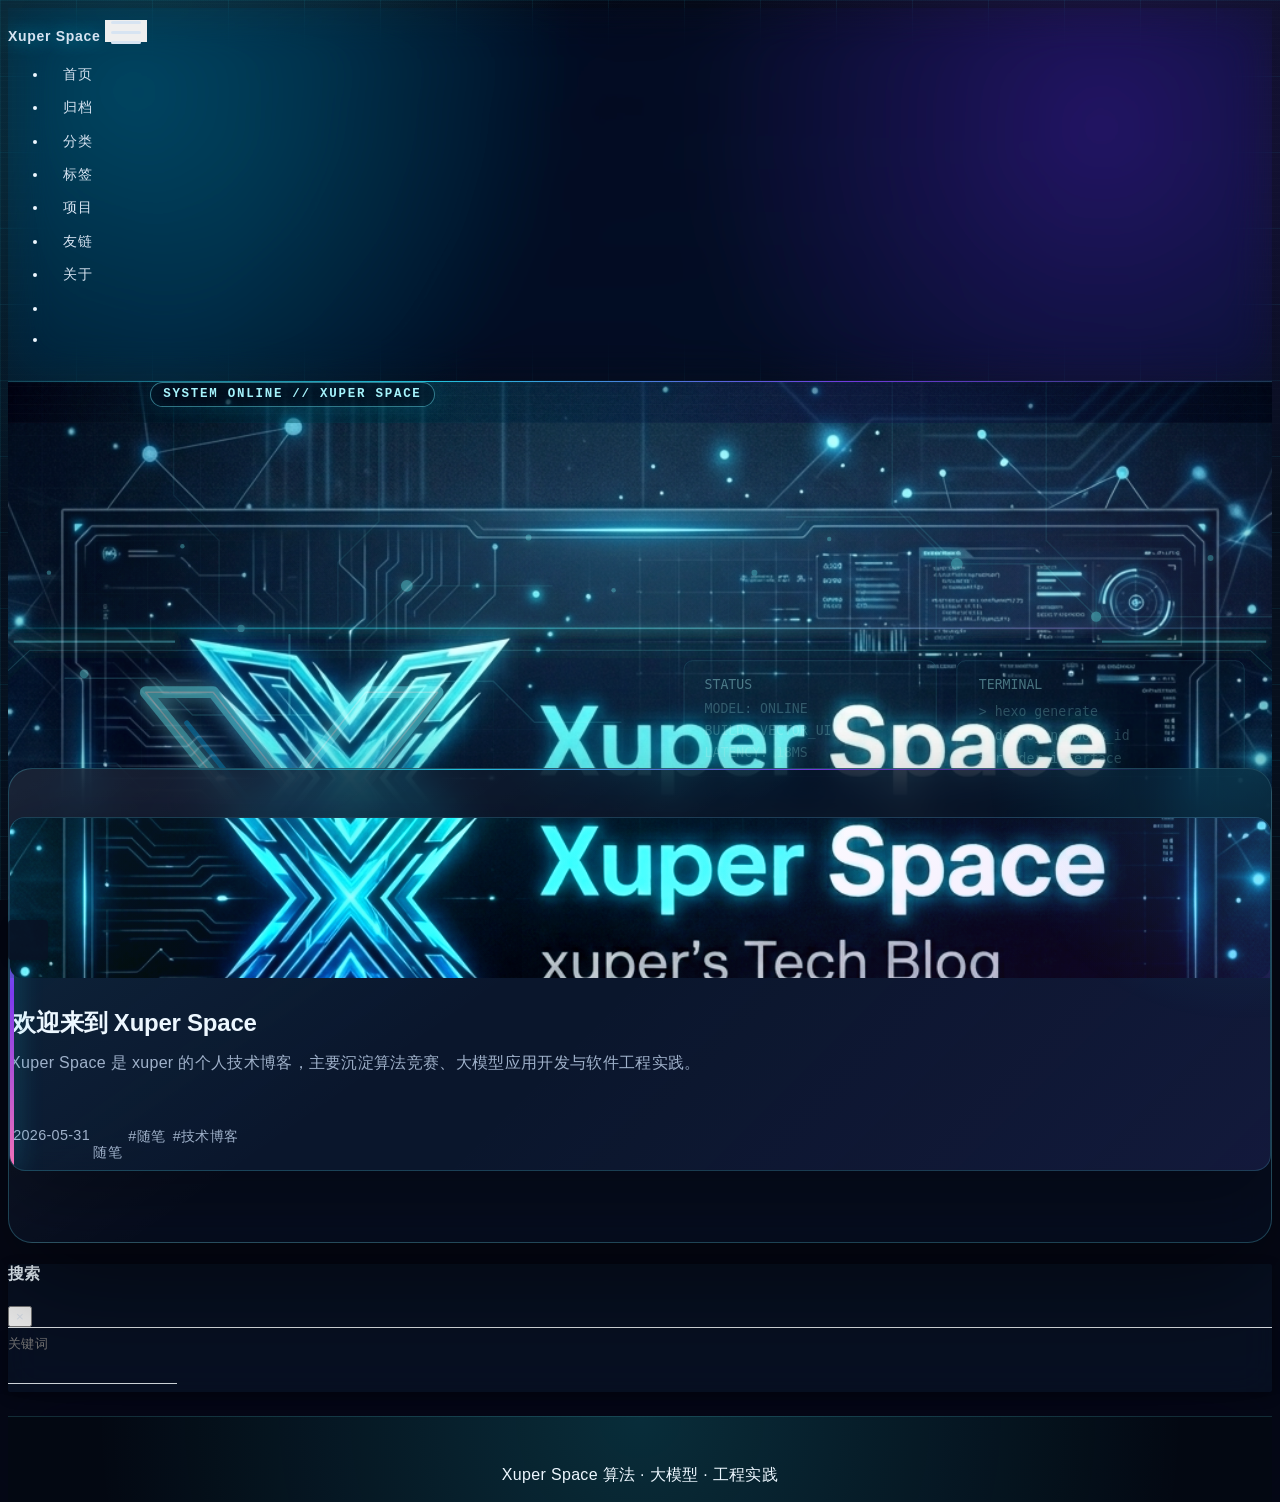
<file: index.html>
<!DOCTYPE html>
<html lang="zh-CN" data-default-color-scheme=dark>



<head>
  <meta charset="UTF-8">

  <link rel="apple-touch-icon" sizes="76x76" href="/img/favicon.png">
  <link rel="icon" href="/img/favicon.png">
  

  <meta name="viewport" content="width=device-width, initial-scale=1.0, maximum-scale=5.0, shrink-to-fit=no">
  <meta http-equiv="x-ua-compatible" content="ie=edge">
  
  <meta name="theme-color" content="rgba(8, 19, 34, 0.78)">
  <meta name="author" content="xuper">
  <meta name="keywords" content="算法竞赛,大模型,LLM,软件工程,Hexo,技术博客,xuper">
  
    <meta name="description" content="xuper的个人技术博客，专注于算法竞赛、大模型应用开发与软件工程实践。">
<meta property="og:type" content="website">
<meta property="og:title" content="Xuper Space">
<meta property="og:url" content="https://xuoer-xuper.github.io/index.html">
<meta property="og:site_name" content="Xuper Space">
<meta property="og:description" content="xuper的个人技术博客，专注于算法竞赛、大模型应用开发与软件工程实践。">
<meta property="og:locale" content="zh_CN">
<meta property="article:author" content="xuper">
<meta property="article:tag" content="算法竞赛,大模型,LLM,软件工程,Hexo,技术博客,xuper">
<meta name="twitter:card" content="summary_large_image">
  
  
  
  <title>Xuper Space</title>

  <link  rel="stylesheet" href="https://lib.baomitu.com/twitter-bootstrap/4.6.1/css/bootstrap.min.css" />





<!-- 主题依赖的图标库，不要自行修改 -->
<!-- Do not modify the link that theme dependent icons -->

<link rel="stylesheet" href="//at.alicdn.com/t/c/font_1749284_5i9bdhy70f8.css">



<link rel="stylesheet" href="//at.alicdn.com/t/c/font_1736178_k526ubmyhba.css">


<link  rel="stylesheet" href="/css/main.css" />


  <link id="highlight-css" rel="stylesheet" href="/css/highlight.css" />
  
    <link id="highlight-css-dark" rel="stylesheet" href="/css/highlight-dark.css" />
  



  
<link rel="stylesheet" href="/css/custom.css">



  <script id="fluid-configs">
    var Fluid = window.Fluid || {};
    Fluid.ctx = Object.assign({}, Fluid.ctx)
    var CONFIG = {"hostname":"xuoer-xuper.github.io","root":"/","version":"1.9.9","typing":{"enable":true,"typeSpeed":60,"cursorChar":"_","loop":false,"scope":["home","about","page"]},"anchorjs":{"enable":true,"element":"h1,h2,h3,h4,h5,h6","placement":"left","visible":"hover","icon":""},"progressbar":{"enable":true,"height_px":3,"color":"#22d3ee","options":{"showSpinner":false,"trickleSpeed":100}},"code_language":{"enable":true,"default":"TEXT"},"copy_btn":true,"image_caption":{"enable":true},"image_zoom":{"enable":true,"img_url_replace":["",""]},"toc":{"enable":true,"expand_all":false,"placement":"right","headingSelector":"h1,h2,h3,h4","collapseDepth":2},"lazyload":{"enable":true,"loading_img":"/img/loading.gif","onlypost":false,"offset_factor":2},"web_analytics":{"enable":false,"follow_dnt":true,"baidu":null,"google":{"measurement_id":null},"tencent":{"sid":null,"cid":null},"leancloud":{"app_id":null,"app_key":null,"server_url":null,"path":"window.location.pathname","ignore_local":false},"openkounter":{"server_url":"https://open-kounter.mintimate.cn","path":"window.location.pathname","ignore_local":false},"umami":{"src":null,"website_id":null,"domains":null,"start_time":"2024-01-01T00:00:00.000Z","token":null,"api_server":null}},"search_path":"/local-search.xml","include_content_in_search":true};

    if (CONFIG.web_analytics.follow_dnt) {
      var dntVal = navigator.doNotTrack || window.doNotTrack || navigator.msDoNotTrack;
      Fluid.ctx.dnt = dntVal && (dntVal.startsWith('1') || dntVal.startsWith('yes') || dntVal.startsWith('on'));
    }
  </script>
  <script  src="/js/utils.js" ></script>
  <script  src="/js/color-schema.js" ></script>
  


  
<meta name="generator" content="Hexo 8.1.2"></head>


<body>
  

  <header>
    

<div class="header-inner" style="height: 88vh;">
  <nav id="navbar" class="navbar fixed-top  navbar-expand-lg navbar-dark scrolling-navbar">
  <div class="container">
    <a class="navbar-brand" href="/">
      <strong>Xuper Space</strong>
    </a>

    <button id="navbar-toggler-btn" class="navbar-toggler" type="button" data-toggle="collapse"
            data-target="#navbarSupportedContent"
            aria-controls="navbarSupportedContent" aria-expanded="false" aria-label="Toggle navigation">
      <div class="animated-icon"><span></span><span></span><span></span></div>
    </button>

    <!-- Collapsible content (desktop) -->
    <div class="collapse navbar-collapse" id="navbarSupportedContent">
      <ul class="navbar-nav ml-auto text-center">
        
          
          
          
          
            <li class="nav-item">
              <a class="nav-link" href="/" target="_self">
                <i class="iconfont icon-home-fill"></i>
                <span>首页</span>
              </a>
            </li>
          
        
          
          
          
          
            <li class="nav-item">
              <a class="nav-link" href="/archives/" target="_self">
                <i class="iconfont icon-archive-fill"></i>
                <span>归档</span>
              </a>
            </li>
          
        
          
          
          
          
            <li class="nav-item">
              <a class="nav-link" href="/categories/" target="_self">
                <i class="iconfont icon-category-fill"></i>
                <span>分类</span>
              </a>
            </li>
          
        
          
          
          
          
            <li class="nav-item">
              <a class="nav-link" href="/tags/" target="_self">
                <i class="iconfont icon-tags-fill"></i>
                <span>标签</span>
              </a>
            </li>
          
        
          
          
          
          
            <li class="nav-item">
              <a class="nav-link" href="/projects/" target="_self">
                <i class="iconfont icon-code"></i>
                <span>项目</span>
              </a>
            </li>
          
        
          
          
          
          
            <li class="nav-item">
              <a class="nav-link" href="/links/" target="_self">
                <i class="iconfont icon-link-fill"></i>
                <span>友链</span>
              </a>
            </li>
          
        
          
          
          
          
            <li class="nav-item">
              <a class="nav-link" href="/about/" target="_self">
                <i class="iconfont icon-user-fill"></i>
                <span>关于</span>
              </a>
            </li>
          
        
        
          <li class="nav-item" id="search-btn">
            <a class="nav-link" target="_self" href="javascript:;" data-toggle="modal" data-target="#modalSearch" aria-label="Search">
              <i class="iconfont icon-search"></i>
            </a>
          </li>
          
        
        
          <li class="nav-item" id="color-toggle-btn">
            <a class="nav-link" target="_self" href="javascript:;" aria-label="Color Toggle">
              <i class="iconfont icon-dark" id="color-toggle-icon"></i>
            </a>
          </li>
        
      </ul>
    </div>
  </div>
</nav>

<!-- Mobile grid menu overlay -->
<div id="mobile-grid-menu" class="d-lg-none">
  <div class="mobile-grid-menu-inner">
    <div class="container">
      <div class="row">
        
          
          
          
          
            <div class="col-4 mobile-grid-cell">
              <a href="/" target="_self">
                <div class="mobile-grid-item">
                  <i class="iconfont icon-home-fill"></i>
                  <span>首页</span>
                </div>
              </a>
            </div>
          
        
          
          
          
          
            <div class="col-4 mobile-grid-cell">
              <a href="/archives/" target="_self">
                <div class="mobile-grid-item">
                  <i class="iconfont icon-archive-fill"></i>
                  <span>归档</span>
                </div>
              </a>
            </div>
          
        
          
          
          
          
            <div class="col-4 mobile-grid-cell">
              <a href="/categories/" target="_self">
                <div class="mobile-grid-item">
                  <i class="iconfont icon-category-fill"></i>
                  <span>分类</span>
                </div>
              </a>
            </div>
          
        
          
          
          
          
            <div class="col-4 mobile-grid-cell">
              <a href="/tags/" target="_self">
                <div class="mobile-grid-item">
                  <i class="iconfont icon-tags-fill"></i>
                  <span>标签</span>
                </div>
              </a>
            </div>
          
        
          
          
          
          
            <div class="col-4 mobile-grid-cell">
              <a href="/projects/" target="_self">
                <div class="mobile-grid-item">
                  <i class="iconfont icon-code"></i>
                  <span>项目</span>
                </div>
              </a>
            </div>
          
        
          
          
          
          
            <div class="col-4 mobile-grid-cell">
              <a href="/links/" target="_self">
                <div class="mobile-grid-item">
                  <i class="iconfont icon-link-fill"></i>
                  <span>友链</span>
                </div>
              </a>
            </div>
          
        
          
          
          
          
            <div class="col-4 mobile-grid-cell">
              <a href="/about/" target="_self">
                <div class="mobile-grid-item">
                  <i class="iconfont icon-user-fill"></i>
                  <span>关于</span>
                </div>
              </a>
            </div>
          
        
        
          <div class="col-4 mobile-grid-cell" id="mobile-search-btn">
            <a href="javascript:;" data-toggle="modal" data-target="#modalSearch" aria-label="Search">
              <div class="mobile-grid-item">
                <i class="iconfont icon-search"></i>
                <span>搜索</span>
              </div>
            </a>
          </div>
        
        
          <div class="col-4 mobile-grid-cell" id="mobile-color-toggle-btn"
               data-label-light="开灯"
               data-label-dark="关灯">
            <a href="javascript:;" aria-label="Color Toggle">
              <div class="mobile-grid-item">
                <i class="iconfont icon-dark" id="mobile-color-toggle-icon"></i>
                <span id="mobile-color-toggle-label">关灯</span>
              </div>
            </a>
          </div>
        
      </div>
    </div>
  </div>
</div>

  

<div id="banner" class="banner" parallax=true
     style="background: url('/img/banner.png') no-repeat center center; background-size: cover;">
  <div class="full-bg-img">
    <div class="mask flex-center" style="background-color: rgba(0, 0, 0, 0.28)">
      <div class="banner-text text-center fade-in-up">
        <div class="h2">
          
            <span id="subtitle" data-typed-text="在算法、大模型与工程实践之间，沉淀可复用的技术笔记。,把复杂问题拆开，把实践经验写清楚。,Xuper Space：记录技术探索，也记录长期主义。"></span>
          
        </div>

        
      </div>

      
        <div class="scroll-down-bar">
          <i class="iconfont icon-arrowdown"></i>
        </div>
      
    </div>
  </div>
</div>



</div>

  </header>

  <main>
    
      <div class="container nopadding-x-md">
        <div id="board"
          >
          
          <div class="container">
            <div class="row">
              <div class="col-12 col-md-10 m-auto">
                

<h1 style="display: none">Xuper Space</h1>

  <div class="row mx-auto index-card">
    
    
      <div class="col-12 col-md-4 m-auto index-img">
        <a href="/2026/05/31/welcome-to-my-blog/" target="_self">
          <img src="/img/banner.png" srcset="/img/loading.gif" lazyload alt="欢迎来到 Xuper Space">
        </a>
      </div>
    
    <article class="col-12 col-md-8 mx-auto index-info">
      <h2 class="index-header">
        
          <i class="index-pin iconfont icon-top" title="Pin on top"></i>
        
        <a href="/2026/05/31/welcome-to-my-blog/" target="_self">
          欢迎来到 Xuper Space
        </a>
      </h2>

      
      <a class="index-excerpt " href="/2026/05/31/welcome-to-my-blog/" target="_self">
        <div>
          Xuper Space 是 xuper 的个人技术博客，主要沉淀算法竞赛、大模型应用开发与软件工程实践。
        </div>
      </a>

      <div class="index-btm post-metas">
        
          <div class="post-meta mr-3">
            <i class="iconfont icon-date"></i>
            <time datetime="2026-05-31 13:00" pubdate>
              2026-05-31
            </time>
          </div>
        
        
          <div class="post-meta mr-3 d-flex align-items-center">
            <i class="iconfont icon-category"></i>
            

<span class="category-chains">
  
  
    
      <span class="category-chain">
        
  <a href="/categories/%E9%9A%8F%E7%AC%94/" class="category-chain-item">随笔</a>
  
  

      </span>
    
  
</span>

          </div>
        
        
          <div class="post-meta">
            <i class="iconfont icon-tags"></i>
            
              <a href="/tags/%E9%9A%8F%E7%AC%94/">#随笔</a>
            
              <a href="/tags/%E6%8A%80%E6%9C%AF%E5%8D%9A%E5%AE%A2/">#技术博客</a>
            
          </div>
        
      </div>
    </article>
  </div>





              </div>
            </div>
          </div>
        </div>
      </div>
    

    
      <a id="scroll-top-button" aria-label="TOP" href="#" role="button">
        <i class="iconfont icon-arrowup" aria-hidden="true"></i>
      </a>
    

    
      <div class="modal fade" id="modalSearch" tabindex="-1" role="dialog" aria-labelledby="ModalLabel"
     aria-hidden="true">
  <div class="modal-dialog modal-dialog-scrollable modal-lg" role="document">
    <div class="modal-content">
      <div class="modal-header text-center">
        <h4 class="modal-title w-100 font-weight-bold">搜索</h4>
        <button type="button" id="local-search-close" class="close" data-dismiss="modal" aria-label="Close">
          <span aria-hidden="true">&times;</span>
        </button>
      </div>
      <div class="modal-body mx-3">
        <div class="md-form mb-5">
          <input type="text" id="local-search-input" class="form-control validate">
          <label data-error="x" data-success="v" for="local-search-input">关键词</label>
        </div>
        <div class="list-group" id="local-search-result"></div>
      </div>
    </div>
  </div>
</div>

    

    
  </main>

  <footer>
    <div class="footer-inner">
  
    <div class="footer-content">
       <span>Xuper Space</span> <i class="iconfont icon-love"></i> <span>算法 · 大模型 · 工程实践</span> 
    </div>
  
  
  
</div>

  </footer>

  <!-- Scripts -->
  
  <script  src="https://lib.baomitu.com/nprogress/0.2.0/nprogress.min.js" ></script>
  <link  rel="stylesheet" href="https://lib.baomitu.com/nprogress/0.2.0/nprogress.min.css" />

  <script>
    NProgress.configure({"showSpinner":false,"trickleSpeed":100})
    NProgress.start()
    window.addEventListener('load', function() {
      NProgress.done();
    })
  </script>


<script  src="https://lib.baomitu.com/jquery/3.6.4/jquery.min.js" ></script>
<script  src="https://lib.baomitu.com/twitter-bootstrap/4.6.1/js/bootstrap.min.js" ></script>
<script  src="/js/events.js" ></script>
<script  src="/js/plugins.js" ></script>


  <script  src="https://lib.baomitu.com/typed.js/2.0.12/typed.min.js" ></script>
  <script>
    (function (window, document) {
      var typing = Fluid.plugins.typing;
      var subtitle = document.getElementById('subtitle');
      if (!subtitle || !typing) {
        return;
      }
      var text = subtitle.getAttribute('data-typed-text');
      
        var texts = ["在算法、大模型与工程实践之间，沉淀可复用的技术笔记。","把复杂问题拆开，把实践经验写清楚。","Xuper Space：记录技术探索，也记录长期主义。"];
        var idx = Math.floor(Math.random() * texts.length);
        typing(texts[idx]);
      
    })(window, document);
  </script>




  
    <script  src="/js/img-lazyload.js" ></script>
  




  <script  src="/js/local-search.js" ></script>





<!-- 主题的启动项，将它保持在最底部 -->
<!-- the boot of the theme, keep it at the bottom -->
<script  src="/js/boot.js" ></script>


  

  <noscript>
    <div class="noscript-warning">博客在允许 JavaScript 运行的环境下浏览效果更佳</div>
  </noscript>
</body>
</html>
</file>
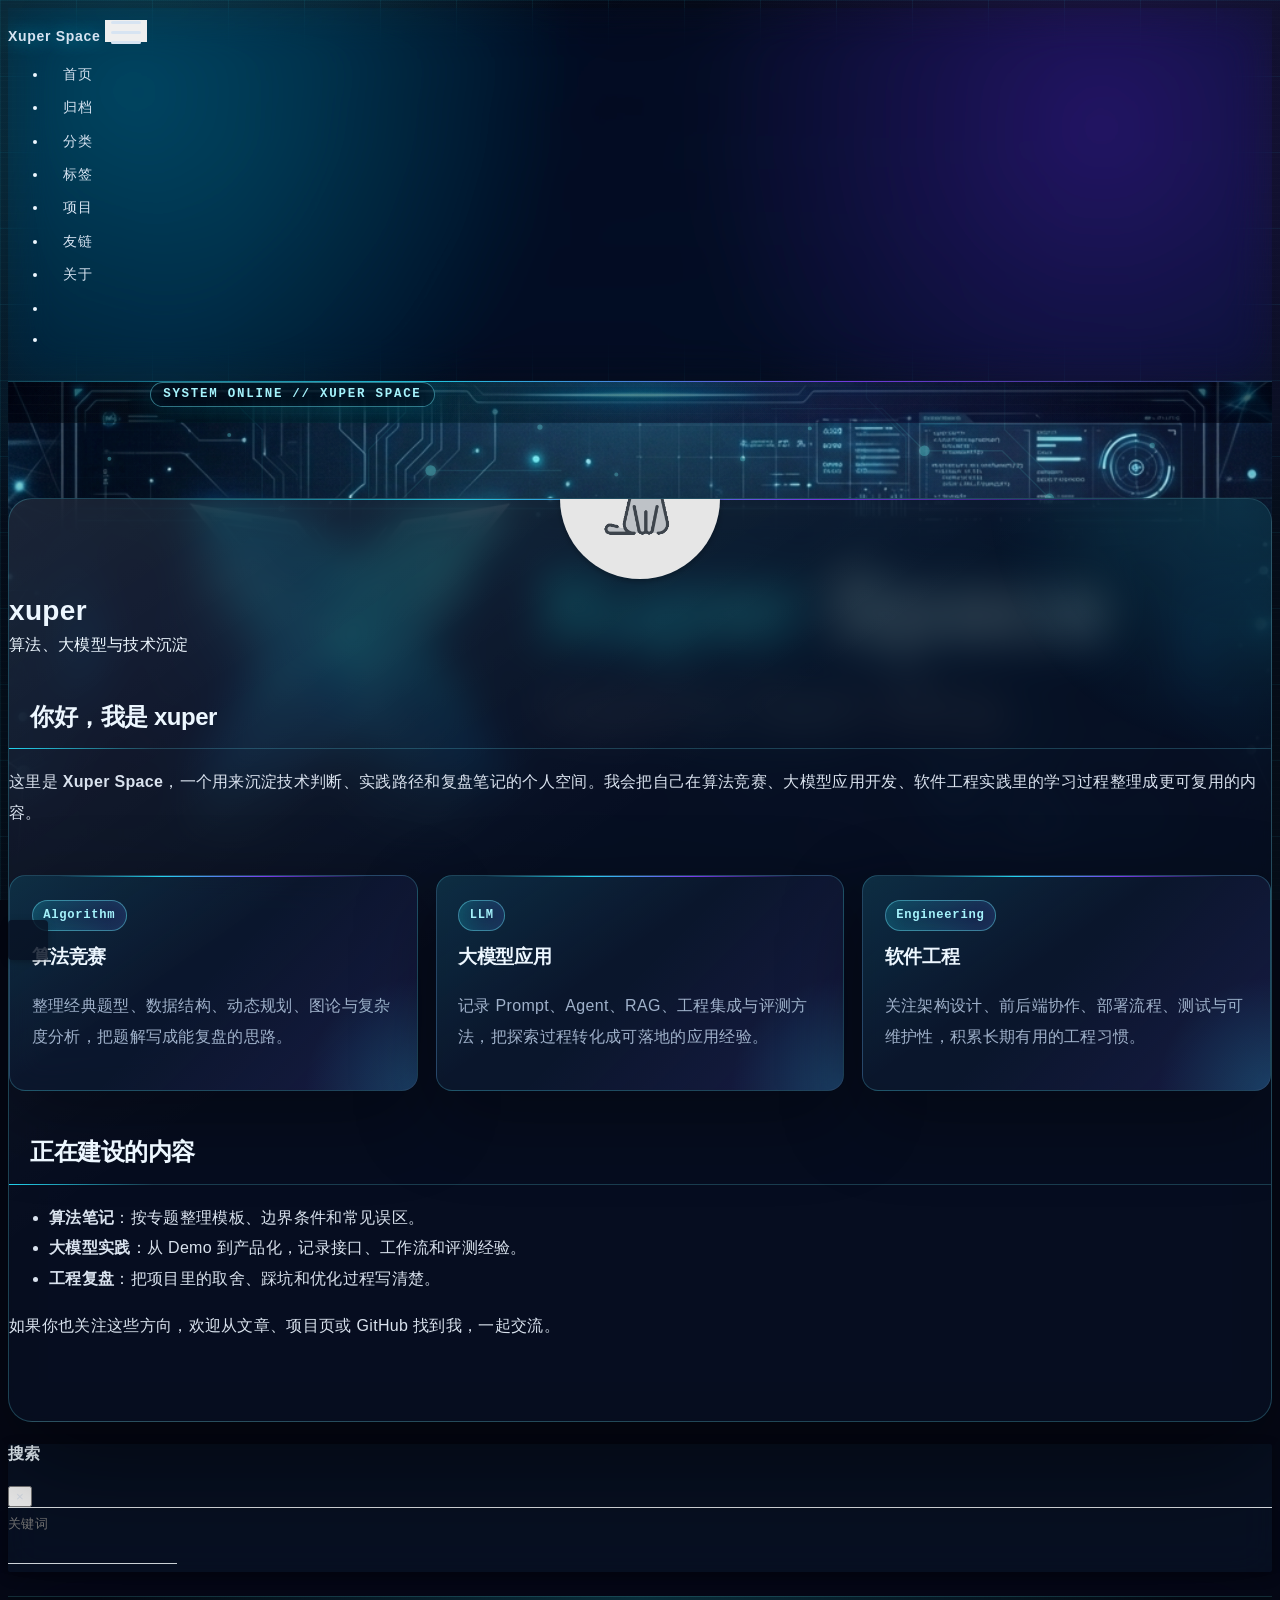
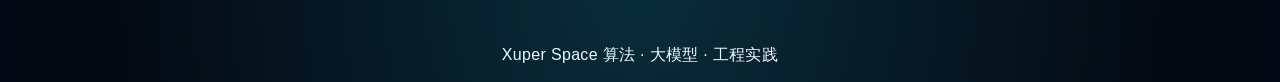
<file: about/index.html>
<!DOCTYPE html>
<html lang="zh-CN" data-default-color-scheme=dark>



<head>
  <meta charset="UTF-8">

  <link rel="apple-touch-icon" sizes="76x76" href="/img/favicon.png">
  <link rel="icon" href="/img/favicon.png">
  

  <meta name="viewport" content="width=device-width, initial-scale=1.0, maximum-scale=5.0, shrink-to-fit=no">
  <meta http-equiv="x-ua-compatible" content="ie=edge">
  
  <meta name="theme-color" content="rgba(8, 19, 34, 0.78)">
  <meta name="author" content="xuper">
  <meta name="keywords" content="算法竞赛,大模型,LLM,软件工程,Hexo,技术博客,xuper">
  
    <meta name="description" content="你好，我是 xuper这里是 Xuper Space，一个用来沉淀技术判断、实践路径和复盘笔记的个人空间。我会把自己在算法竞赛、大模型应用开发、软件工程实践里的学习过程整理成更可复用的内容。         Algorithm     算法竞赛     整理经典题型、数据结构、动态规划、图论与复杂度分析，把题解写成能复盘的思路。           LLM     大模型应用     记录 Pro">
<meta property="og:type" content="website">
<meta property="og:title" content="关于">
<meta property="og:url" content="https://xuoer-xuper.github.io/about/index.html">
<meta property="og:site_name" content="Xuper Space">
<meta property="og:description" content="你好，我是 xuper这里是 Xuper Space，一个用来沉淀技术判断、实践路径和复盘笔记的个人空间。我会把自己在算法竞赛、大模型应用开发、软件工程实践里的学习过程整理成更可复用的内容。         Algorithm     算法竞赛     整理经典题型、数据结构、动态规划、图论与复杂度分析，把题解写成能复盘的思路。           LLM     大模型应用     记录 Pro">
<meta property="og:locale" content="zh_CN">
<meta property="article:published_time" content="2026-05-31T05:00:00.000Z">
<meta property="article:modified_time" content="2026-06-04T01:21:32.793Z">
<meta property="article:author" content="xuper">
<meta property="article:tag" content="算法竞赛,大模型,LLM,软件工程,Hexo,技术博客,xuper">
<meta name="twitter:card" content="summary_large_image">
  
  
  
  <title>关于 - Xuper Space</title>

  <link  rel="stylesheet" href="https://lib.baomitu.com/twitter-bootstrap/4.6.1/css/bootstrap.min.css" />



  <link  rel="stylesheet" href="https://lib.baomitu.com/github-markdown-css/4.0.0/github-markdown.min.css" />

  <link  rel="stylesheet" href="https://lib.baomitu.com/hint.css/2.7.0/hint.min.css" />

  <link  rel="stylesheet" href="https://lib.baomitu.com/fancybox/3.5.7/jquery.fancybox.min.css" />



<!-- 主题依赖的图标库，不要自行修改 -->
<!-- Do not modify the link that theme dependent icons -->

<link rel="stylesheet" href="//at.alicdn.com/t/c/font_1749284_5i9bdhy70f8.css">



<link rel="stylesheet" href="//at.alicdn.com/t/c/font_1736178_k526ubmyhba.css">


<link  rel="stylesheet" href="/css/main.css" />


  <link id="highlight-css" rel="stylesheet" href="/css/highlight.css" />
  
    <link id="highlight-css-dark" rel="stylesheet" href="/css/highlight-dark.css" />
  



  
<link rel="stylesheet" href="/css/custom.css">



  <script id="fluid-configs">
    var Fluid = window.Fluid || {};
    Fluid.ctx = Object.assign({}, Fluid.ctx)
    var CONFIG = {"hostname":"xuoer-xuper.github.io","root":"/","version":"1.9.9","typing":{"enable":true,"typeSpeed":60,"cursorChar":"_","loop":false,"scope":["home","about","page"]},"anchorjs":{"enable":true,"element":"h1,h2,h3,h4,h5,h6","placement":"left","visible":"hover","icon":""},"progressbar":{"enable":true,"height_px":3,"color":"#22d3ee","options":{"showSpinner":false,"trickleSpeed":100}},"code_language":{"enable":true,"default":"TEXT"},"copy_btn":true,"image_caption":{"enable":true},"image_zoom":{"enable":true,"img_url_replace":["",""]},"toc":{"enable":true,"expand_all":false,"placement":"right","headingSelector":"h1,h2,h3,h4","collapseDepth":2},"lazyload":{"enable":true,"loading_img":"/img/loading.gif","onlypost":false,"offset_factor":2},"web_analytics":{"enable":false,"follow_dnt":true,"baidu":null,"google":{"measurement_id":null},"tencent":{"sid":null,"cid":null},"leancloud":{"app_id":null,"app_key":null,"server_url":null,"path":"window.location.pathname","ignore_local":false},"openkounter":{"server_url":"https://open-kounter.mintimate.cn","path":"window.location.pathname","ignore_local":false},"umami":{"src":null,"website_id":null,"domains":null,"start_time":"2024-01-01T00:00:00.000Z","token":null,"api_server":null}},"search_path":"/local-search.xml","include_content_in_search":true};

    if (CONFIG.web_analytics.follow_dnt) {
      var dntVal = navigator.doNotTrack || window.doNotTrack || navigator.msDoNotTrack;
      Fluid.ctx.dnt = dntVal && (dntVal.startsWith('1') || dntVal.startsWith('yes') || dntVal.startsWith('on'));
    }
  </script>
  <script  src="/js/utils.js" ></script>
  <script  src="/js/color-schema.js" ></script>
  


  
<meta name="generator" content="Hexo 8.1.2"></head>


<body>
  

  <header>
    

<div class="header-inner" style="height: 58vh;">
  <nav id="navbar" class="navbar fixed-top  navbar-expand-lg navbar-dark scrolling-navbar">
  <div class="container">
    <a class="navbar-brand" href="/">
      <strong>Xuper Space</strong>
    </a>

    <button id="navbar-toggler-btn" class="navbar-toggler" type="button" data-toggle="collapse"
            data-target="#navbarSupportedContent"
            aria-controls="navbarSupportedContent" aria-expanded="false" aria-label="Toggle navigation">
      <div class="animated-icon"><span></span><span></span><span></span></div>
    </button>

    <!-- Collapsible content (desktop) -->
    <div class="collapse navbar-collapse" id="navbarSupportedContent">
      <ul class="navbar-nav ml-auto text-center">
        
          
          
          
          
            <li class="nav-item">
              <a class="nav-link" href="/" target="_self">
                <i class="iconfont icon-home-fill"></i>
                <span>首页</span>
              </a>
            </li>
          
        
          
          
          
          
            <li class="nav-item">
              <a class="nav-link" href="/archives/" target="_self">
                <i class="iconfont icon-archive-fill"></i>
                <span>归档</span>
              </a>
            </li>
          
        
          
          
          
          
            <li class="nav-item">
              <a class="nav-link" href="/categories/" target="_self">
                <i class="iconfont icon-category-fill"></i>
                <span>分类</span>
              </a>
            </li>
          
        
          
          
          
          
            <li class="nav-item">
              <a class="nav-link" href="/tags/" target="_self">
                <i class="iconfont icon-tags-fill"></i>
                <span>标签</span>
              </a>
            </li>
          
        
          
          
          
          
            <li class="nav-item">
              <a class="nav-link" href="/projects/" target="_self">
                <i class="iconfont icon-code"></i>
                <span>项目</span>
              </a>
            </li>
          
        
          
          
          
          
            <li class="nav-item">
              <a class="nav-link" href="/links/" target="_self">
                <i class="iconfont icon-link-fill"></i>
                <span>友链</span>
              </a>
            </li>
          
        
          
          
          
          
            <li class="nav-item">
              <a class="nav-link" href="/about/" target="_self">
                <i class="iconfont icon-user-fill"></i>
                <span>关于</span>
              </a>
            </li>
          
        
        
          <li class="nav-item" id="search-btn">
            <a class="nav-link" target="_self" href="javascript:;" data-toggle="modal" data-target="#modalSearch" aria-label="Search">
              <i class="iconfont icon-search"></i>
            </a>
          </li>
          
        
        
          <li class="nav-item" id="color-toggle-btn">
            <a class="nav-link" target="_self" href="javascript:;" aria-label="Color Toggle">
              <i class="iconfont icon-dark" id="color-toggle-icon"></i>
            </a>
          </li>
        
      </ul>
    </div>
  </div>
</nav>

<!-- Mobile grid menu overlay -->
<div id="mobile-grid-menu" class="d-lg-none">
  <div class="mobile-grid-menu-inner">
    <div class="container">
      <div class="row">
        
          
          
          
          
            <div class="col-4 mobile-grid-cell">
              <a href="/" target="_self">
                <div class="mobile-grid-item">
                  <i class="iconfont icon-home-fill"></i>
                  <span>首页</span>
                </div>
              </a>
            </div>
          
        
          
          
          
          
            <div class="col-4 mobile-grid-cell">
              <a href="/archives/" target="_self">
                <div class="mobile-grid-item">
                  <i class="iconfont icon-archive-fill"></i>
                  <span>归档</span>
                </div>
              </a>
            </div>
          
        
          
          
          
          
            <div class="col-4 mobile-grid-cell">
              <a href="/categories/" target="_self">
                <div class="mobile-grid-item">
                  <i class="iconfont icon-category-fill"></i>
                  <span>分类</span>
                </div>
              </a>
            </div>
          
        
          
          
          
          
            <div class="col-4 mobile-grid-cell">
              <a href="/tags/" target="_self">
                <div class="mobile-grid-item">
                  <i class="iconfont icon-tags-fill"></i>
                  <span>标签</span>
                </div>
              </a>
            </div>
          
        
          
          
          
          
            <div class="col-4 mobile-grid-cell">
              <a href="/projects/" target="_self">
                <div class="mobile-grid-item">
                  <i class="iconfont icon-code"></i>
                  <span>项目</span>
                </div>
              </a>
            </div>
          
        
          
          
          
          
            <div class="col-4 mobile-grid-cell">
              <a href="/links/" target="_self">
                <div class="mobile-grid-item">
                  <i class="iconfont icon-link-fill"></i>
                  <span>友链</span>
                </div>
              </a>
            </div>
          
        
          
          
          
          
            <div class="col-4 mobile-grid-cell">
              <a href="/about/" target="_self">
                <div class="mobile-grid-item">
                  <i class="iconfont icon-user-fill"></i>
                  <span>关于</span>
                </div>
              </a>
            </div>
          
        
        
          <div class="col-4 mobile-grid-cell" id="mobile-search-btn">
            <a href="javascript:;" data-toggle="modal" data-target="#modalSearch" aria-label="Search">
              <div class="mobile-grid-item">
                <i class="iconfont icon-search"></i>
                <span>搜索</span>
              </div>
            </a>
          </div>
        
        
          <div class="col-4 mobile-grid-cell" id="mobile-color-toggle-btn"
               data-label-light="开灯"
               data-label-dark="关灯">
            <a href="javascript:;" aria-label="Color Toggle">
              <div class="mobile-grid-item">
                <i class="iconfont icon-dark" id="mobile-color-toggle-icon"></i>
                <span id="mobile-color-toggle-label">关灯</span>
              </div>
            </a>
          </div>
        
      </div>
    </div>
  </div>
</div>

  

<div id="banner" class="banner" parallax=true
     style="background: url('/img/banner.png') no-repeat center center; background-size: cover;">
  <div class="full-bg-img">
    <div class="mask flex-center" style="background-color: rgba(0, 0, 0, 0.48)">
      <div class="banner-text text-center fade-in-up">
        <div class="h2">
          
            <span id="subtitle" data-typed-text="关于"></span>
          
        </div>

        
      </div>

      
    </div>
  </div>
</div>



</div>

  </header>

  <main>
    
      <div class="container nopadding-x-md">
        <div id="board"
          >
          
            <div class="about-avatar">
              <img src="/img/avatar.png" srcset="/img/loading.gif" lazyload class="img-fluid" alt="avatar">
            </div>
          
          <div class="container">
            <div class="row">
              <div class="col-12 col-md-10 m-auto">
                

<div class="text-center">
  <div class="about-info">
    <div class="about-name">xuper</div>
    <div class="about-intro">算法、大模型与技术沉淀</div>
    <div class="about-icons">
      
        
        
        
        <a href=https://github.com/xuoer-xuper class="
           hint--bottom hint--rounded"
           aria-label="GitHub"
           target="_blank"
        >
          <i class="iconfont icon-github-fill" aria-hidden="true"></i>
          
        </a>
      
    </div>
  </div>
</div>

<article class="about-content page-content mt-5">
  <div class="markdown-body">
    <h2 id="你好，我是-xuper"><a href="#你好，我是-xuper" class="headerlink" title="你好，我是 xuper"></a>你好，我是 xuper</h2><p>这里是 <strong>Xuper Space</strong>，一个用来沉淀技术判断、实践路径和复盘笔记的个人空间。我会把自己在算法竞赛、大模型应用开发、软件工程实践里的学习过程整理成更可复用的内容。</p>
<div class="xuper-feature-grid">
  <section class="xuper-feature-card">
    <span class="xuper-kicker">Algorithm</span>
    <h3>算法竞赛</h3>
    <p>整理经典题型、数据结构、动态规划、图论与复杂度分析，把题解写成能复盘的思路。</p>
  </section>
  <section class="xuper-feature-card">
    <span class="xuper-kicker">LLM</span>
    <h3>大模型应用</h3>
    <p>记录 Prompt、Agent、RAG、工程集成与评测方法，把探索过程转化成可落地的应用经验。</p>
  </section>
  <section class="xuper-feature-card">
    <span class="xuper-kicker">Engineering</span>
    <h3>软件工程</h3>
    <p>关注架构设计、前后端协作、部署流程、测试与可维护性，积累长期有用的工程习惯。</p>
  </section>
</div>

<h2 id="正在建设的内容"><a href="#正在建设的内容" class="headerlink" title="正在建设的内容"></a>正在建设的内容</h2><ul>
<li><strong>算法笔记</strong>：按专题整理模板、边界条件和常见误区。</li>
<li><strong>大模型实践</strong>：从 Demo 到产品化，记录接口、工作流和评测经验。</li>
<li><strong>工程复盘</strong>：把项目里的取舍、踩坑和优化过程写清楚。</li>
</ul>
<p>如果你也关注这些方向，欢迎从文章、项目页或 GitHub 找到我，一起交流。</p>

  </div>

  
</article>





  



  



  



  



  





              </div>
            </div>
          </div>
        </div>
      </div>
    

    
      <a id="scroll-top-button" aria-label="TOP" href="#" role="button">
        <i class="iconfont icon-arrowup" aria-hidden="true"></i>
      </a>
    

    
      <div class="modal fade" id="modalSearch" tabindex="-1" role="dialog" aria-labelledby="ModalLabel"
     aria-hidden="true">
  <div class="modal-dialog modal-dialog-scrollable modal-lg" role="document">
    <div class="modal-content">
      <div class="modal-header text-center">
        <h4 class="modal-title w-100 font-weight-bold">搜索</h4>
        <button type="button" id="local-search-close" class="close" data-dismiss="modal" aria-label="Close">
          <span aria-hidden="true">&times;</span>
        </button>
      </div>
      <div class="modal-body mx-3">
        <div class="md-form mb-5">
          <input type="text" id="local-search-input" class="form-control validate">
          <label data-error="x" data-success="v" for="local-search-input">关键词</label>
        </div>
        <div class="list-group" id="local-search-result"></div>
      </div>
    </div>
  </div>
</div>

    

    
  </main>

  <footer>
    <div class="footer-inner">
  
    <div class="footer-content">
       <span>Xuper Space</span> <i class="iconfont icon-love"></i> <span>算法 · 大模型 · 工程实践</span> 
    </div>
  
  
  
</div>

  </footer>

  <!-- Scripts -->
  
  <script  src="https://lib.baomitu.com/nprogress/0.2.0/nprogress.min.js" ></script>
  <link  rel="stylesheet" href="https://lib.baomitu.com/nprogress/0.2.0/nprogress.min.css" />

  <script>
    NProgress.configure({"showSpinner":false,"trickleSpeed":100})
    NProgress.start()
    window.addEventListener('load', function() {
      NProgress.done();
    })
  </script>


<script  src="https://lib.baomitu.com/jquery/3.6.4/jquery.min.js" ></script>
<script  src="https://lib.baomitu.com/twitter-bootstrap/4.6.1/js/bootstrap.min.js" ></script>
<script  src="/js/events.js" ></script>
<script  src="/js/plugins.js" ></script>


  <script  src="https://lib.baomitu.com/typed.js/2.0.12/typed.min.js" ></script>
  <script>
    (function (window, document) {
      var typing = Fluid.plugins.typing;
      var subtitle = document.getElementById('subtitle');
      if (!subtitle || !typing) {
        return;
      }
      var text = subtitle.getAttribute('data-typed-text');
      
        typing(text);
      
    })(window, document);
  </script>




  
    <script  src="/js/img-lazyload.js" ></script>
  




  <script src=https://lib.baomitu.com/clipboard.js/2.0.11/clipboard.min.js></script>

  <script>Fluid.plugins.codeWidget();</script>


  
<script>
  Fluid.utils.createScript('https://lib.baomitu.com/anchor-js/5.0.0/anchor.min.js', function() {
    window.anchors.options = {
      placement: CONFIG.anchorjs.placement,
      visible  : CONFIG.anchorjs.visible
    };
    if (CONFIG.anchorjs.icon) {
      window.anchors.options.icon = CONFIG.anchorjs.icon;
    }
    var el = (CONFIG.anchorjs.element || 'h1,h2,h3,h4,h5,h6').split(',');
    var res = [];
    for (var item of el) {
      res.push('.markdown-body > ' + item.trim());
    }
    if (CONFIG.anchorjs.placement === 'left') {
      window.anchors.options.class = 'anchorjs-link-left';
    }
    window.anchors.add(res.join(', '));

    Fluid.events.registerRefreshCallback(function() {
      if ('anchors' in window) {
        anchors.removeAll();
        var el = (CONFIG.anchorjs.element || 'h1,h2,h3,h4,h5,h6').split(',');
        var res = [];
        for (var item of el) {
          res.push('.markdown-body > ' + item.trim());
        }
        if (CONFIG.anchorjs.placement === 'left') {
          anchors.options.class = 'anchorjs-link-left';
        }
        anchors.add(res.join(', '));
      }
    });
  });
</script>


  
<script>
  Fluid.utils.createScript('https://lib.baomitu.com/fancybox/3.5.7/jquery.fancybox.min.js', function() {
    Fluid.plugins.fancyBox();
  });
</script>


  <script>Fluid.plugins.imageCaption();</script>

  <script  src="/js/local-search.js" ></script>





<!-- 主题的启动项，将它保持在最底部 -->
<!-- the boot of the theme, keep it at the bottom -->
<script  src="/js/boot.js" ></script>


  

  <noscript>
    <div class="noscript-warning">博客在允许 JavaScript 运行的环境下浏览效果更佳</div>
  </noscript>
</body>
</html>
</file>
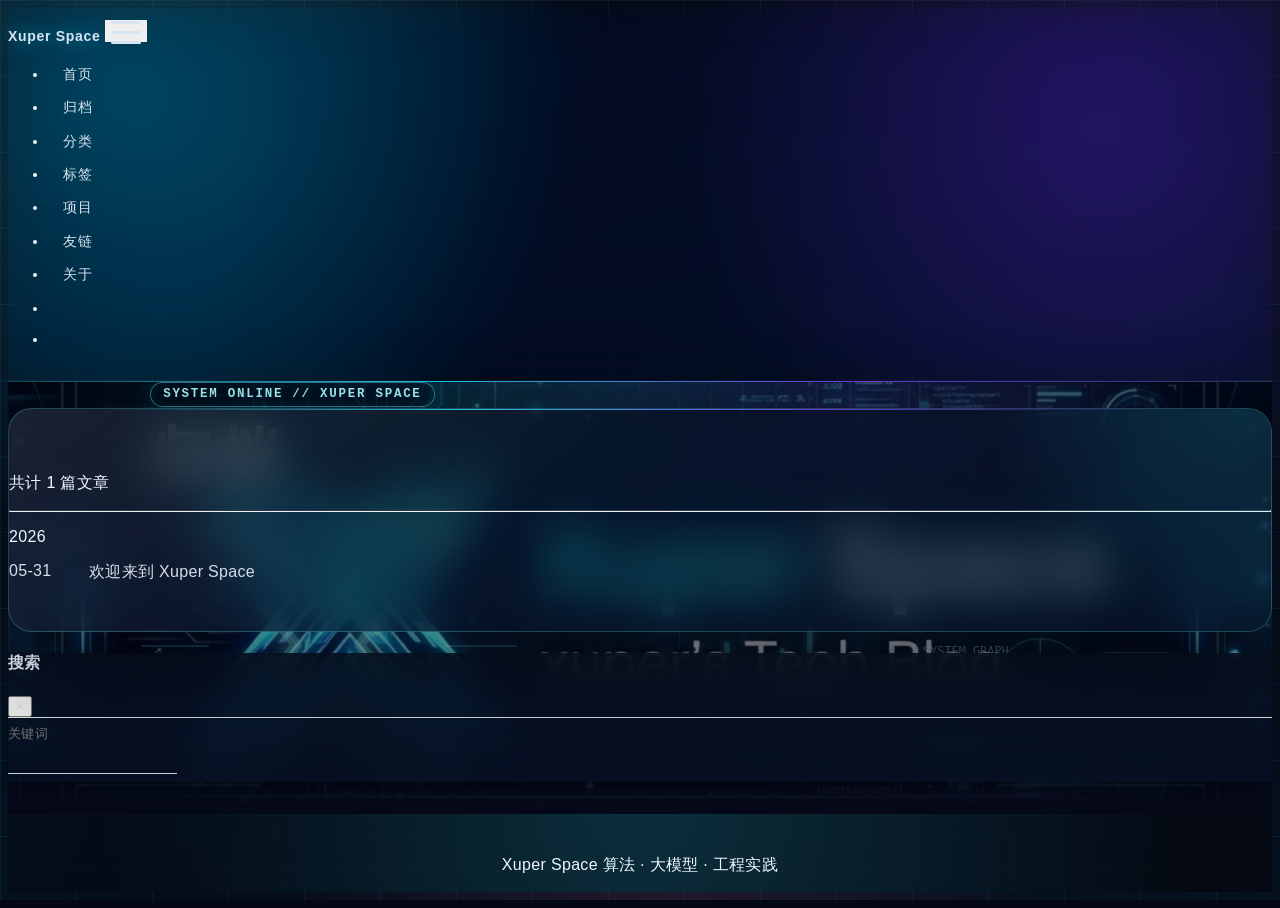
<file: archives/index.html>
<!DOCTYPE html>
<html lang="zh-CN" data-default-color-scheme=dark>



<head>
  <meta charset="UTF-8">

  <link rel="apple-touch-icon" sizes="76x76" href="/img/favicon.png">
  <link rel="icon" href="/img/favicon.png">
  

  <meta name="viewport" content="width=device-width, initial-scale=1.0, maximum-scale=5.0, shrink-to-fit=no">
  <meta http-equiv="x-ua-compatible" content="ie=edge">
  
  <meta name="theme-color" content="rgba(8, 19, 34, 0.78)">
  <meta name="author" content="xuper">
  <meta name="keywords" content="算法竞赛,大模型,LLM,软件工程,Hexo,技术博客,xuper">
  
    <meta name="description" content="xuper的个人技术博客，专注于算法竞赛、大模型应用开发与软件工程实践。">
<meta property="og:type" content="website">
<meta property="og:title" content="归档">
<meta property="og:url" content="https://xuoer-xuper.github.io/archives/index.html">
<meta property="og:site_name" content="Xuper Space">
<meta property="og:description" content="xuper的个人技术博客，专注于算法竞赛、大模型应用开发与软件工程实践。">
<meta property="og:locale" content="zh_CN">
<meta property="article:author" content="xuper">
<meta property="article:tag" content="算法竞赛,大模型,LLM,软件工程,Hexo,技术博客,xuper">
<meta name="twitter:card" content="summary_large_image">
  
  
  
  <title>归档 - Xuper Space</title>

  <link  rel="stylesheet" href="https://lib.baomitu.com/twitter-bootstrap/4.6.1/css/bootstrap.min.css" />





<!-- 主题依赖的图标库，不要自行修改 -->
<!-- Do not modify the link that theme dependent icons -->

<link rel="stylesheet" href="//at.alicdn.com/t/c/font_1749284_5i9bdhy70f8.css">



<link rel="stylesheet" href="//at.alicdn.com/t/c/font_1736178_k526ubmyhba.css">


<link  rel="stylesheet" href="/css/main.css" />


  <link id="highlight-css" rel="stylesheet" href="/css/highlight.css" />
  
    <link id="highlight-css-dark" rel="stylesheet" href="/css/highlight-dark.css" />
  



  
<link rel="stylesheet" href="/css/custom.css">



  <script id="fluid-configs">
    var Fluid = window.Fluid || {};
    Fluid.ctx = Object.assign({}, Fluid.ctx)
    var CONFIG = {"hostname":"xuoer-xuper.github.io","root":"/","version":"1.9.9","typing":{"enable":true,"typeSpeed":60,"cursorChar":"_","loop":false,"scope":["home","about","page"]},"anchorjs":{"enable":true,"element":"h1,h2,h3,h4,h5,h6","placement":"left","visible":"hover","icon":""},"progressbar":{"enable":true,"height_px":3,"color":"#22d3ee","options":{"showSpinner":false,"trickleSpeed":100}},"code_language":{"enable":true,"default":"TEXT"},"copy_btn":true,"image_caption":{"enable":true},"image_zoom":{"enable":true,"img_url_replace":["",""]},"toc":{"enable":true,"expand_all":false,"placement":"right","headingSelector":"h1,h2,h3,h4","collapseDepth":2},"lazyload":{"enable":true,"loading_img":"/img/loading.gif","onlypost":false,"offset_factor":2},"web_analytics":{"enable":false,"follow_dnt":true,"baidu":null,"google":{"measurement_id":null},"tencent":{"sid":null,"cid":null},"leancloud":{"app_id":null,"app_key":null,"server_url":null,"path":"window.location.pathname","ignore_local":false},"openkounter":{"server_url":"https://open-kounter.mintimate.cn","path":"window.location.pathname","ignore_local":false},"umami":{"src":null,"website_id":null,"domains":null,"start_time":"2024-01-01T00:00:00.000Z","token":null,"api_server":null}},"search_path":"/local-search.xml","include_content_in_search":true};

    if (CONFIG.web_analytics.follow_dnt) {
      var dntVal = navigator.doNotTrack || window.doNotTrack || navigator.msDoNotTrack;
      Fluid.ctx.dnt = dntVal && (dntVal.startsWith('1') || dntVal.startsWith('yes') || dntVal.startsWith('on'));
    }
  </script>
  <script  src="/js/utils.js" ></script>
  <script  src="/js/color-schema.js" ></script>
  


  
<meta name="generator" content="Hexo 8.1.2"></head>


<body>
  

  <header>
    

<div class="header-inner" style="height: 48vh;">
  <nav id="navbar" class="navbar fixed-top  navbar-expand-lg navbar-dark scrolling-navbar">
  <div class="container">
    <a class="navbar-brand" href="/">
      <strong>Xuper Space</strong>
    </a>

    <button id="navbar-toggler-btn" class="navbar-toggler" type="button" data-toggle="collapse"
            data-target="#navbarSupportedContent"
            aria-controls="navbarSupportedContent" aria-expanded="false" aria-label="Toggle navigation">
      <div class="animated-icon"><span></span><span></span><span></span></div>
    </button>

    <!-- Collapsible content (desktop) -->
    <div class="collapse navbar-collapse" id="navbarSupportedContent">
      <ul class="navbar-nav ml-auto text-center">
        
          
          
          
          
            <li class="nav-item">
              <a class="nav-link" href="/" target="_self">
                <i class="iconfont icon-home-fill"></i>
                <span>首页</span>
              </a>
            </li>
          
        
          
          
          
          
            <li class="nav-item">
              <a class="nav-link" href="/archives/" target="_self">
                <i class="iconfont icon-archive-fill"></i>
                <span>归档</span>
              </a>
            </li>
          
        
          
          
          
          
            <li class="nav-item">
              <a class="nav-link" href="/categories/" target="_self">
                <i class="iconfont icon-category-fill"></i>
                <span>分类</span>
              </a>
            </li>
          
        
          
          
          
          
            <li class="nav-item">
              <a class="nav-link" href="/tags/" target="_self">
                <i class="iconfont icon-tags-fill"></i>
                <span>标签</span>
              </a>
            </li>
          
        
          
          
          
          
            <li class="nav-item">
              <a class="nav-link" href="/projects/" target="_self">
                <i class="iconfont icon-code"></i>
                <span>项目</span>
              </a>
            </li>
          
        
          
          
          
          
            <li class="nav-item">
              <a class="nav-link" href="/links/" target="_self">
                <i class="iconfont icon-link-fill"></i>
                <span>友链</span>
              </a>
            </li>
          
        
          
          
          
          
            <li class="nav-item">
              <a class="nav-link" href="/about/" target="_self">
                <i class="iconfont icon-user-fill"></i>
                <span>关于</span>
              </a>
            </li>
          
        
        
          <li class="nav-item" id="search-btn">
            <a class="nav-link" target="_self" href="javascript:;" data-toggle="modal" data-target="#modalSearch" aria-label="Search">
              <i class="iconfont icon-search"></i>
            </a>
          </li>
          
        
        
          <li class="nav-item" id="color-toggle-btn">
            <a class="nav-link" target="_self" href="javascript:;" aria-label="Color Toggle">
              <i class="iconfont icon-dark" id="color-toggle-icon"></i>
            </a>
          </li>
        
      </ul>
    </div>
  </div>
</nav>

<!-- Mobile grid menu overlay -->
<div id="mobile-grid-menu" class="d-lg-none">
  <div class="mobile-grid-menu-inner">
    <div class="container">
      <div class="row">
        
          
          
          
          
            <div class="col-4 mobile-grid-cell">
              <a href="/" target="_self">
                <div class="mobile-grid-item">
                  <i class="iconfont icon-home-fill"></i>
                  <span>首页</span>
                </div>
              </a>
            </div>
          
        
          
          
          
          
            <div class="col-4 mobile-grid-cell">
              <a href="/archives/" target="_self">
                <div class="mobile-grid-item">
                  <i class="iconfont icon-archive-fill"></i>
                  <span>归档</span>
                </div>
              </a>
            </div>
          
        
          
          
          
          
            <div class="col-4 mobile-grid-cell">
              <a href="/categories/" target="_self">
                <div class="mobile-grid-item">
                  <i class="iconfont icon-category-fill"></i>
                  <span>分类</span>
                </div>
              </a>
            </div>
          
        
          
          
          
          
            <div class="col-4 mobile-grid-cell">
              <a href="/tags/" target="_self">
                <div class="mobile-grid-item">
                  <i class="iconfont icon-tags-fill"></i>
                  <span>标签</span>
                </div>
              </a>
            </div>
          
        
          
          
          
          
            <div class="col-4 mobile-grid-cell">
              <a href="/projects/" target="_self">
                <div class="mobile-grid-item">
                  <i class="iconfont icon-code"></i>
                  <span>项目</span>
                </div>
              </a>
            </div>
          
        
          
          
          
          
            <div class="col-4 mobile-grid-cell">
              <a href="/links/" target="_self">
                <div class="mobile-grid-item">
                  <i class="iconfont icon-link-fill"></i>
                  <span>友链</span>
                </div>
              </a>
            </div>
          
        
          
          
          
          
            <div class="col-4 mobile-grid-cell">
              <a href="/about/" target="_self">
                <div class="mobile-grid-item">
                  <i class="iconfont icon-user-fill"></i>
                  <span>关于</span>
                </div>
              </a>
            </div>
          
        
        
          <div class="col-4 mobile-grid-cell" id="mobile-search-btn">
            <a href="javascript:;" data-toggle="modal" data-target="#modalSearch" aria-label="Search">
              <div class="mobile-grid-item">
                <i class="iconfont icon-search"></i>
                <span>搜索</span>
              </div>
            </a>
          </div>
        
        
          <div class="col-4 mobile-grid-cell" id="mobile-color-toggle-btn"
               data-label-light="开灯"
               data-label-dark="关灯">
            <a href="javascript:;" aria-label="Color Toggle">
              <div class="mobile-grid-item">
                <i class="iconfont icon-dark" id="mobile-color-toggle-icon"></i>
                <span id="mobile-color-toggle-label">关灯</span>
              </div>
            </a>
          </div>
        
      </div>
    </div>
  </div>
</div>

  

<div id="banner" class="banner" parallax=true
     style="background: url('/img/banner.png') no-repeat center center; background-size: cover;">
  <div class="full-bg-img">
    <div class="mask flex-center" style="background-color: rgba(0, 0, 0, 0.5)">
      <div class="banner-text text-center fade-in-up">
        <div class="h2">
          
            <span id="subtitle">归档</span>
          
        </div>

        
      </div>

      
    </div>
  </div>
</div>



</div>

  </header>

  <main>
    
      <div class="container nopadding-x-md">
        <div id="board"
          >
          
          <div class="container">
            <div class="row">
              <div class="col-12 col-md-10 m-auto">
                

<div class="list-group">
  <p class="h4">共计 1 篇文章</p>
  <hr>
  
  
    
      
      <p class="h5">2026</p>
    
    <a href="/2026/05/31/welcome-to-my-blog/" class="list-group-item list-group-item-action">
      <time>05-31</time>
      <div class="list-group-item-title">欢迎来到 Xuper Space</div>
    </a>
  
</div>





              </div>
            </div>
          </div>
        </div>
      </div>
    

    
      <a id="scroll-top-button" aria-label="TOP" href="#" role="button">
        <i class="iconfont icon-arrowup" aria-hidden="true"></i>
      </a>
    

    
      <div class="modal fade" id="modalSearch" tabindex="-1" role="dialog" aria-labelledby="ModalLabel"
     aria-hidden="true">
  <div class="modal-dialog modal-dialog-scrollable modal-lg" role="document">
    <div class="modal-content">
      <div class="modal-header text-center">
        <h4 class="modal-title w-100 font-weight-bold">搜索</h4>
        <button type="button" id="local-search-close" class="close" data-dismiss="modal" aria-label="Close">
          <span aria-hidden="true">&times;</span>
        </button>
      </div>
      <div class="modal-body mx-3">
        <div class="md-form mb-5">
          <input type="text" id="local-search-input" class="form-control validate">
          <label data-error="x" data-success="v" for="local-search-input">关键词</label>
        </div>
        <div class="list-group" id="local-search-result"></div>
      </div>
    </div>
  </div>
</div>

    

    
  </main>

  <footer>
    <div class="footer-inner">
  
    <div class="footer-content">
       <span>Xuper Space</span> <i class="iconfont icon-love"></i> <span>算法 · 大模型 · 工程实践</span> 
    </div>
  
  
  
</div>

  </footer>

  <!-- Scripts -->
  
  <script  src="https://lib.baomitu.com/nprogress/0.2.0/nprogress.min.js" ></script>
  <link  rel="stylesheet" href="https://lib.baomitu.com/nprogress/0.2.0/nprogress.min.css" />

  <script>
    NProgress.configure({"showSpinner":false,"trickleSpeed":100})
    NProgress.start()
    window.addEventListener('load', function() {
      NProgress.done();
    })
  </script>


<script  src="https://lib.baomitu.com/jquery/3.6.4/jquery.min.js" ></script>
<script  src="https://lib.baomitu.com/twitter-bootstrap/4.6.1/js/bootstrap.min.js" ></script>
<script  src="/js/events.js" ></script>
<script  src="/js/plugins.js" ></script>





  
    <script  src="/js/img-lazyload.js" ></script>
  




  <script  src="/js/local-search.js" ></script>





<!-- 主题的启动项，将它保持在最底部 -->
<!-- the boot of the theme, keep it at the bottom -->
<script  src="/js/boot.js" ></script>


  

  <noscript>
    <div class="noscript-warning">博客在允许 JavaScript 运行的环境下浏览效果更佳</div>
  </noscript>
</body>
</html>
</file>
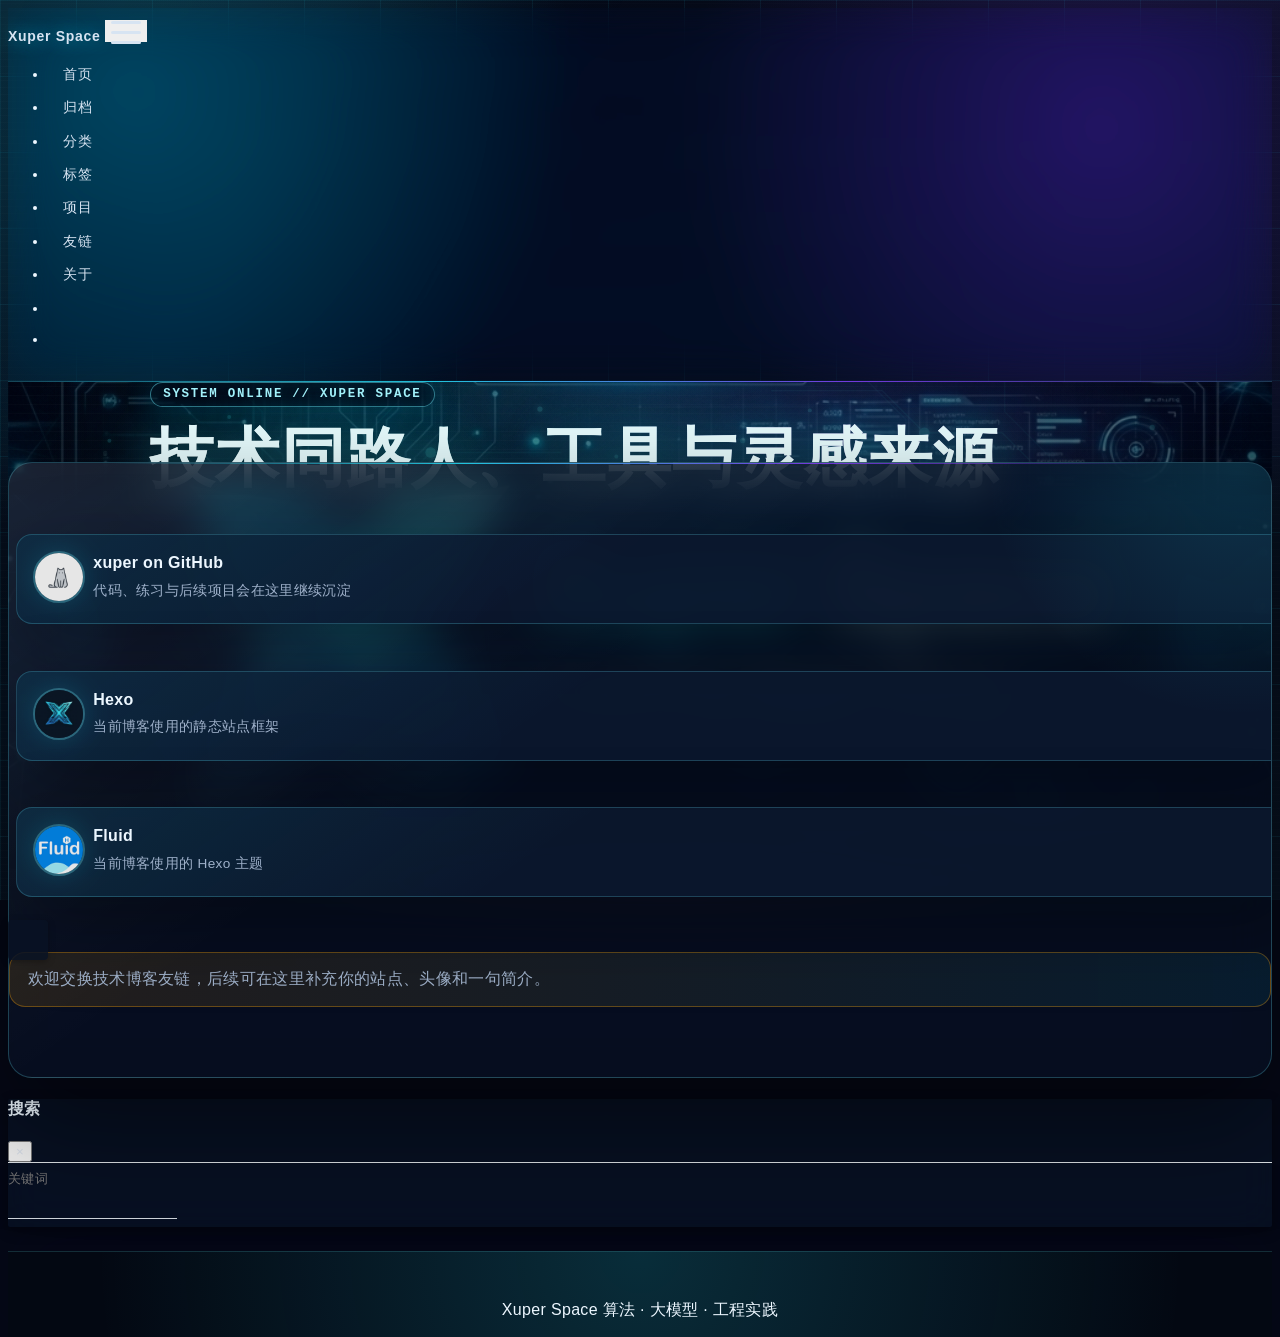
<file: links/index.html>
<!DOCTYPE html>
<html lang="zh-CN" data-default-color-scheme=dark>



<head>
  <meta charset="UTF-8">

  <link rel="apple-touch-icon" sizes="76x76" href="/img/favicon.png">
  <link rel="icon" href="/img/favicon.png">
  

  <meta name="viewport" content="width=device-width, initial-scale=1.0, maximum-scale=5.0, shrink-to-fit=no">
  <meta http-equiv="x-ua-compatible" content="ie=edge">
  
  <meta name="theme-color" content="rgba(8, 19, 34, 0.78)">
  <meta name="author" content="xuper">
  <meta name="keywords" content="算法竞赛,大模型,LLM,软件工程,Hexo,技术博客,xuper">
  
    <meta name="description" content="xuper的个人技术博客，专注于算法竞赛、大模型应用开发与软件工程实践。">
<meta property="og:type" content="website">
<meta property="og:title" content="友链">
<meta property="og:url" content="https://xuoer-xuper.github.io/links/index.html">
<meta property="og:site_name" content="Xuper Space">
<meta property="og:description" content="xuper的个人技术博客，专注于算法竞赛、大模型应用开发与软件工程实践。">
<meta property="og:locale" content="zh_CN">
<meta property="article:author" content="xuper">
<meta property="article:tag" content="算法竞赛,大模型,LLM,软件工程,Hexo,技术博客,xuper">
<meta name="twitter:card" content="summary_large_image">
  
  
  
  <title>友链 - Xuper Space</title>

  <link  rel="stylesheet" href="https://lib.baomitu.com/twitter-bootstrap/4.6.1/css/bootstrap.min.css" />





<!-- 主题依赖的图标库，不要自行修改 -->
<!-- Do not modify the link that theme dependent icons -->

<link rel="stylesheet" href="//at.alicdn.com/t/c/font_1749284_5i9bdhy70f8.css">



<link rel="stylesheet" href="//at.alicdn.com/t/c/font_1736178_k526ubmyhba.css">


<link  rel="stylesheet" href="/css/main.css" />


  <link id="highlight-css" rel="stylesheet" href="/css/highlight.css" />
  
    <link id="highlight-css-dark" rel="stylesheet" href="/css/highlight-dark.css" />
  



  
<link rel="stylesheet" href="/css/custom.css">



  <script id="fluid-configs">
    var Fluid = window.Fluid || {};
    Fluid.ctx = Object.assign({}, Fluid.ctx)
    var CONFIG = {"hostname":"xuoer-xuper.github.io","root":"/","version":"1.9.9","typing":{"enable":true,"typeSpeed":60,"cursorChar":"_","loop":false,"scope":["home","about","page"]},"anchorjs":{"enable":true,"element":"h1,h2,h3,h4,h5,h6","placement":"left","visible":"hover","icon":""},"progressbar":{"enable":true,"height_px":3,"color":"#22d3ee","options":{"showSpinner":false,"trickleSpeed":100}},"code_language":{"enable":true,"default":"TEXT"},"copy_btn":true,"image_caption":{"enable":true},"image_zoom":{"enable":true,"img_url_replace":["",""]},"toc":{"enable":true,"expand_all":false,"placement":"right","headingSelector":"h1,h2,h3,h4","collapseDepth":2},"lazyload":{"enable":true,"loading_img":"/img/loading.gif","onlypost":false,"offset_factor":2},"web_analytics":{"enable":false,"follow_dnt":true,"baidu":null,"google":{"measurement_id":null},"tencent":{"sid":null,"cid":null},"leancloud":{"app_id":null,"app_key":null,"server_url":null,"path":"window.location.pathname","ignore_local":false},"openkounter":{"server_url":"https://open-kounter.mintimate.cn","path":"window.location.pathname","ignore_local":false},"umami":{"src":null,"website_id":null,"domains":null,"start_time":"2024-01-01T00:00:00.000Z","token":null,"api_server":null}},"search_path":"/local-search.xml","include_content_in_search":true};

    if (CONFIG.web_analytics.follow_dnt) {
      var dntVal = navigator.doNotTrack || window.doNotTrack || navigator.msDoNotTrack;
      Fluid.ctx.dnt = dntVal && (dntVal.startsWith('1') || dntVal.startsWith('yes') || dntVal.startsWith('on'));
    }
  </script>
  <script  src="/js/utils.js" ></script>
  <script  src="/js/color-schema.js" ></script>
  


  
<meta name="generator" content="Hexo 8.1.2"></head>


<body>
  

  <header>
    

<div class="header-inner" style="height: 54vh;">
  <nav id="navbar" class="navbar fixed-top  navbar-expand-lg navbar-dark scrolling-navbar">
  <div class="container">
    <a class="navbar-brand" href="/">
      <strong>Xuper Space</strong>
    </a>

    <button id="navbar-toggler-btn" class="navbar-toggler" type="button" data-toggle="collapse"
            data-target="#navbarSupportedContent"
            aria-controls="navbarSupportedContent" aria-expanded="false" aria-label="Toggle navigation">
      <div class="animated-icon"><span></span><span></span><span></span></div>
    </button>

    <!-- Collapsible content (desktop) -->
    <div class="collapse navbar-collapse" id="navbarSupportedContent">
      <ul class="navbar-nav ml-auto text-center">
        
          
          
          
          
            <li class="nav-item">
              <a class="nav-link" href="/" target="_self">
                <i class="iconfont icon-home-fill"></i>
                <span>首页</span>
              </a>
            </li>
          
        
          
          
          
          
            <li class="nav-item">
              <a class="nav-link" href="/archives/" target="_self">
                <i class="iconfont icon-archive-fill"></i>
                <span>归档</span>
              </a>
            </li>
          
        
          
          
          
          
            <li class="nav-item">
              <a class="nav-link" href="/categories/" target="_self">
                <i class="iconfont icon-category-fill"></i>
                <span>分类</span>
              </a>
            </li>
          
        
          
          
          
          
            <li class="nav-item">
              <a class="nav-link" href="/tags/" target="_self">
                <i class="iconfont icon-tags-fill"></i>
                <span>标签</span>
              </a>
            </li>
          
        
          
          
          
          
            <li class="nav-item">
              <a class="nav-link" href="/projects/" target="_self">
                <i class="iconfont icon-code"></i>
                <span>项目</span>
              </a>
            </li>
          
        
          
          
          
          
            <li class="nav-item">
              <a class="nav-link" href="/links/" target="_self">
                <i class="iconfont icon-link-fill"></i>
                <span>友链</span>
              </a>
            </li>
          
        
          
          
          
          
            <li class="nav-item">
              <a class="nav-link" href="/about/" target="_self">
                <i class="iconfont icon-user-fill"></i>
                <span>关于</span>
              </a>
            </li>
          
        
        
          <li class="nav-item" id="search-btn">
            <a class="nav-link" target="_self" href="javascript:;" data-toggle="modal" data-target="#modalSearch" aria-label="Search">
              <i class="iconfont icon-search"></i>
            </a>
          </li>
          
        
        
          <li class="nav-item" id="color-toggle-btn">
            <a class="nav-link" target="_self" href="javascript:;" aria-label="Color Toggle">
              <i class="iconfont icon-dark" id="color-toggle-icon"></i>
            </a>
          </li>
        
      </ul>
    </div>
  </div>
</nav>

<!-- Mobile grid menu overlay -->
<div id="mobile-grid-menu" class="d-lg-none">
  <div class="mobile-grid-menu-inner">
    <div class="container">
      <div class="row">
        
          
          
          
          
            <div class="col-4 mobile-grid-cell">
              <a href="/" target="_self">
                <div class="mobile-grid-item">
                  <i class="iconfont icon-home-fill"></i>
                  <span>首页</span>
                </div>
              </a>
            </div>
          
        
          
          
          
          
            <div class="col-4 mobile-grid-cell">
              <a href="/archives/" target="_self">
                <div class="mobile-grid-item">
                  <i class="iconfont icon-archive-fill"></i>
                  <span>归档</span>
                </div>
              </a>
            </div>
          
        
          
          
          
          
            <div class="col-4 mobile-grid-cell">
              <a href="/categories/" target="_self">
                <div class="mobile-grid-item">
                  <i class="iconfont icon-category-fill"></i>
                  <span>分类</span>
                </div>
              </a>
            </div>
          
        
          
          
          
          
            <div class="col-4 mobile-grid-cell">
              <a href="/tags/" target="_self">
                <div class="mobile-grid-item">
                  <i class="iconfont icon-tags-fill"></i>
                  <span>标签</span>
                </div>
              </a>
            </div>
          
        
          
          
          
          
            <div class="col-4 mobile-grid-cell">
              <a href="/projects/" target="_self">
                <div class="mobile-grid-item">
                  <i class="iconfont icon-code"></i>
                  <span>项目</span>
                </div>
              </a>
            </div>
          
        
          
          
          
          
            <div class="col-4 mobile-grid-cell">
              <a href="/links/" target="_self">
                <div class="mobile-grid-item">
                  <i class="iconfont icon-link-fill"></i>
                  <span>友链</span>
                </div>
              </a>
            </div>
          
        
          
          
          
          
            <div class="col-4 mobile-grid-cell">
              <a href="/about/" target="_self">
                <div class="mobile-grid-item">
                  <i class="iconfont icon-user-fill"></i>
                  <span>关于</span>
                </div>
              </a>
            </div>
          
        
        
          <div class="col-4 mobile-grid-cell" id="mobile-search-btn">
            <a href="javascript:;" data-toggle="modal" data-target="#modalSearch" aria-label="Search">
              <div class="mobile-grid-item">
                <i class="iconfont icon-search"></i>
                <span>搜索</span>
              </div>
            </a>
          </div>
        
        
          <div class="col-4 mobile-grid-cell" id="mobile-color-toggle-btn"
               data-label-light="开灯"
               data-label-dark="关灯">
            <a href="javascript:;" aria-label="Color Toggle">
              <div class="mobile-grid-item">
                <i class="iconfont icon-dark" id="mobile-color-toggle-icon"></i>
                <span id="mobile-color-toggle-label">关灯</span>
              </div>
            </a>
          </div>
        
      </div>
    </div>
  </div>
</div>

  

<div id="banner" class="banner" parallax=true
     style="background: url('/img/banner.png') no-repeat center center; background-size: cover;">
  <div class="full-bg-img">
    <div class="mask flex-center" style="background-color: rgba(0, 0, 0, 0.48)">
      <div class="banner-text text-center fade-in-up">
        <div class="h2">
          
            <span id="subtitle">技术同路人、工具与灵感来源</span>
          
        </div>

        
      </div>

      
    </div>
  </div>
</div>



</div>

  </header>

  <main>
    
      <div class="container nopadding-x-md">
        <div id="board"
          >
          
          <div class="container">
            <div class="row">
              <div class="col-12 col-md-10 m-auto">
                

<div class="row links">
  
    
    <div class="card col-lg-4 col-md-6 col-sm-12">
      <a href="https://github.com/xuoer-xuper" class="card-body hover-with-bg" target="_blank" rel="noopener">
        <div class="card-content">
          
            <div class="link-avatar my-auto">
              <img src="/img/avatar.png" srcset="/img/loading.gif" lazyload alt="xuper on GitHub"
                   onerror="this.onerror=null; this.src=this.srcset='/img/avatar.png'"/>
            </div>
          
          <div class="link-text">
            <div class="link-title">xuper on GitHub</div>
            <div class="link-intro">代码、练习与后续项目会在这里继续沉淀</div>
          </div>
        </div>
      </a>
    </div>
  
    
    <div class="card col-lg-4 col-md-6 col-sm-12">
      <a href="https://hexo.io/" class="card-body hover-with-bg" target="_blank" rel="noopener">
        <div class="card-content">
          
            <div class="link-avatar my-auto">
              <img src="/img/favicon.png" srcset="/img/loading.gif" lazyload alt="Hexo"
                   onerror="this.onerror=null; this.src=this.srcset='/img/avatar.png'"/>
            </div>
          
          <div class="link-text">
            <div class="link-title">Hexo</div>
            <div class="link-intro">当前博客使用的静态站点框架</div>
          </div>
        </div>
      </a>
    </div>
  
    
    <div class="card col-lg-4 col-md-6 col-sm-12">
      <a href="https://hexo.fluid-dev.com/" class="card-body hover-with-bg" target="_blank" rel="noopener">
        <div class="card-content">
          
            <div class="link-avatar my-auto">
              <img src="/img/fluid.png" srcset="/img/loading.gif" lazyload alt="Fluid"
                   onerror="this.onerror=null; this.src=this.srcset='/img/avatar.png'"/>
            </div>
          
          <div class="link-text">
            <div class="link-title">Fluid</div>
            <div class="link-intro">当前博客使用的 Hexo 主题</div>
          </div>
        </div>
      </a>
    </div>
  
</div>


  <!-- Custom -->
  <div class="custom mx-auto">
    <div class="xuper-note">欢迎交换技术博客友链，后续可在这里补充你的站点、头像和一句简介。</div>
  </div>




              </div>
            </div>
          </div>
        </div>
      </div>
    

    
      <a id="scroll-top-button" aria-label="TOP" href="#" role="button">
        <i class="iconfont icon-arrowup" aria-hidden="true"></i>
      </a>
    

    
      <div class="modal fade" id="modalSearch" tabindex="-1" role="dialog" aria-labelledby="ModalLabel"
     aria-hidden="true">
  <div class="modal-dialog modal-dialog-scrollable modal-lg" role="document">
    <div class="modal-content">
      <div class="modal-header text-center">
        <h4 class="modal-title w-100 font-weight-bold">搜索</h4>
        <button type="button" id="local-search-close" class="close" data-dismiss="modal" aria-label="Close">
          <span aria-hidden="true">&times;</span>
        </button>
      </div>
      <div class="modal-body mx-3">
        <div class="md-form mb-5">
          <input type="text" id="local-search-input" class="form-control validate">
          <label data-error="x" data-success="v" for="local-search-input">关键词</label>
        </div>
        <div class="list-group" id="local-search-result"></div>
      </div>
    </div>
  </div>
</div>

    

    
  </main>

  <footer>
    <div class="footer-inner">
  
    <div class="footer-content">
       <span>Xuper Space</span> <i class="iconfont icon-love"></i> <span>算法 · 大模型 · 工程实践</span> 
    </div>
  
  
  
</div>

  </footer>

  <!-- Scripts -->
  
  <script  src="https://lib.baomitu.com/nprogress/0.2.0/nprogress.min.js" ></script>
  <link  rel="stylesheet" href="https://lib.baomitu.com/nprogress/0.2.0/nprogress.min.css" />

  <script>
    NProgress.configure({"showSpinner":false,"trickleSpeed":100})
    NProgress.start()
    window.addEventListener('load', function() {
      NProgress.done();
    })
  </script>


<script  src="https://lib.baomitu.com/jquery/3.6.4/jquery.min.js" ></script>
<script  src="https://lib.baomitu.com/twitter-bootstrap/4.6.1/js/bootstrap.min.js" ></script>
<script  src="/js/events.js" ></script>
<script  src="/js/plugins.js" ></script>





  
    <script  src="/js/img-lazyload.js" ></script>
  




  <script  src="/js/local-search.js" ></script>





<!-- 主题的启动项，将它保持在最底部 -->
<!-- the boot of the theme, keep it at the bottom -->
<script  src="/js/boot.js" ></script>


  

  <noscript>
    <div class="noscript-warning">博客在允许 JavaScript 运行的环境下浏览效果更佳</div>
  </noscript>
</body>
</html>
</file>
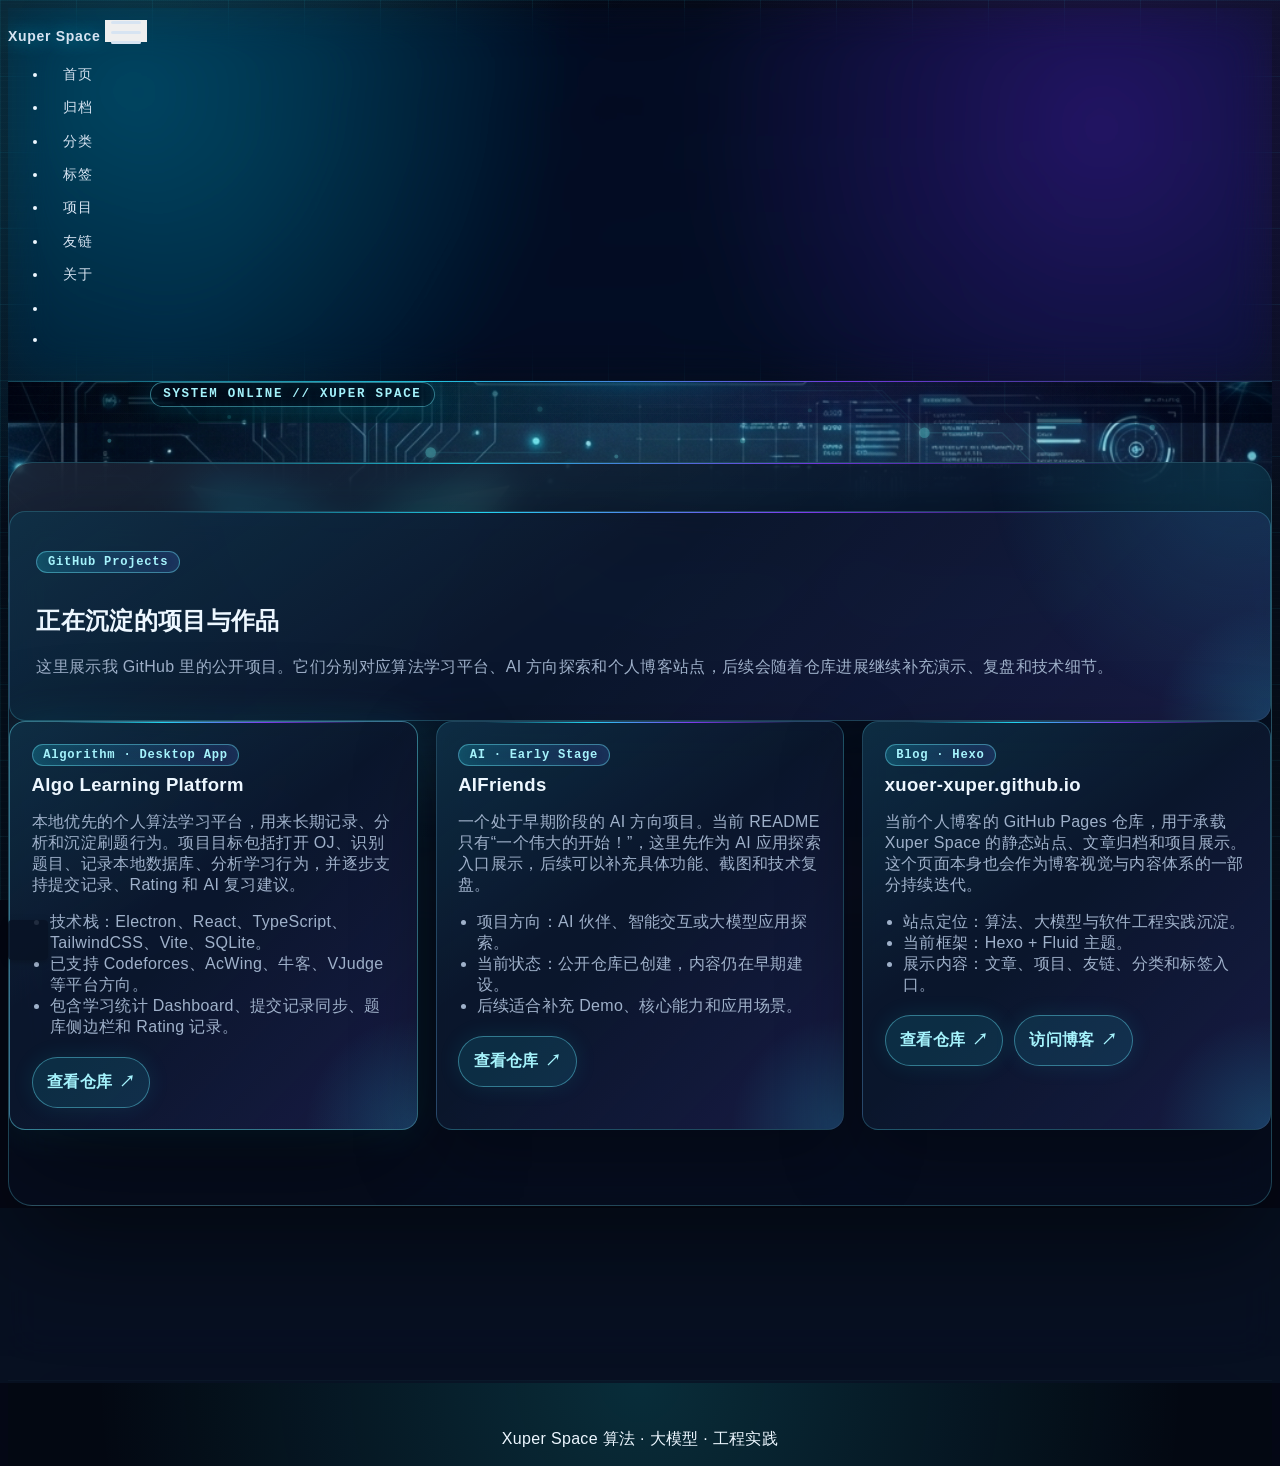
<file: projects/index.html>
<!DOCTYPE html>
<html lang="zh-CN" data-default-color-scheme=dark>



<head>
  <meta charset="UTF-8">

  <link rel="apple-touch-icon" sizes="76x76" href="/img/favicon.png">
  <link rel="icon" href="/img/favicon.png">
  

  <meta name="viewport" content="width=device-width, initial-scale=1.0, maximum-scale=5.0, shrink-to-fit=no">
  <meta http-equiv="x-ua-compatible" content="ie=edge">
  
  <meta name="theme-color" content="rgba(8, 19, 34, 0.78)">
  <meta name="author" content="xuper">
  <meta name="keywords" content="算法竞赛,大模型,LLM,软件工程,Hexo,技术博客,xuper">
  
    <meta name="description" content="GitHub Projects   正在沉淀的项目与作品   这里展示我 GitHub 里的公开项目。它们分别对应算法学习平台、AI 方向探索和个人博客站点，后续会随着仓库进展继续补充演示、复盘和技术细节。           Algorithm · Desktop App     Algo Learning Platform     本地优先的个人算法学习平台，用来长期记录、分析和沉淀刷题">
<meta property="og:type" content="website">
<meta property="og:title" content="项目">
<meta property="og:url" content="https://xuoer-xuper.github.io/projects/index.html">
<meta property="og:site_name" content="Xuper Space">
<meta property="og:description" content="GitHub Projects   正在沉淀的项目与作品   这里展示我 GitHub 里的公开项目。它们分别对应算法学习平台、AI 方向探索和个人博客站点，后续会随着仓库进展继续补充演示、复盘和技术细节。           Algorithm · Desktop App     Algo Learning Platform     本地优先的个人算法学习平台，用来长期记录、分析和沉淀刷题">
<meta property="og:locale" content="zh_CN">
<meta property="article:published_time" content="2026-06-03T16:00:00.000Z">
<meta property="article:modified_time" content="2026-06-04T11:32:34.790Z">
<meta property="article:author" content="xuper">
<meta property="article:tag" content="算法竞赛,大模型,LLM,软件工程,Hexo,技术博客,xuper">
<meta name="twitter:card" content="summary_large_image">
  
  
  
  <title>项目 - Xuper Space</title>

  <link  rel="stylesheet" href="https://lib.baomitu.com/twitter-bootstrap/4.6.1/css/bootstrap.min.css" />





<!-- 主题依赖的图标库，不要自行修改 -->
<!-- Do not modify the link that theme dependent icons -->

<link rel="stylesheet" href="//at.alicdn.com/t/c/font_1749284_5i9bdhy70f8.css">



<link rel="stylesheet" href="//at.alicdn.com/t/c/font_1736178_k526ubmyhba.css">


<link  rel="stylesheet" href="/css/main.css" />


  <link id="highlight-css" rel="stylesheet" href="/css/highlight.css" />
  
    <link id="highlight-css-dark" rel="stylesheet" href="/css/highlight-dark.css" />
  



  
<link rel="stylesheet" href="/css/custom.css">



  <script id="fluid-configs">
    var Fluid = window.Fluid || {};
    Fluid.ctx = Object.assign({}, Fluid.ctx)
    var CONFIG = {"hostname":"xuoer-xuper.github.io","root":"/","version":"1.9.9","typing":{"enable":true,"typeSpeed":60,"cursorChar":"_","loop":false,"scope":["home","about","page"]},"anchorjs":{"enable":true,"element":"h1,h2,h3,h4,h5,h6","placement":"left","visible":"hover","icon":""},"progressbar":{"enable":true,"height_px":3,"color":"#22d3ee","options":{"showSpinner":false,"trickleSpeed":100}},"code_language":{"enable":true,"default":"TEXT"},"copy_btn":true,"image_caption":{"enable":true},"image_zoom":{"enable":true,"img_url_replace":["",""]},"toc":{"enable":true,"expand_all":false,"placement":"right","headingSelector":"h1,h2,h3,h4","collapseDepth":2},"lazyload":{"enable":true,"loading_img":"/img/loading.gif","onlypost":false,"offset_factor":2},"web_analytics":{"enable":false,"follow_dnt":true,"baidu":null,"google":{"measurement_id":null},"tencent":{"sid":null,"cid":null},"leancloud":{"app_id":null,"app_key":null,"server_url":null,"path":"window.location.pathname","ignore_local":false},"openkounter":{"server_url":"https://open-kounter.mintimate.cn","path":"window.location.pathname","ignore_local":false},"umami":{"src":null,"website_id":null,"domains":null,"start_time":"2024-01-01T00:00:00.000Z","token":null,"api_server":null}},"search_path":"/local-search.xml","include_content_in_search":true};

    if (CONFIG.web_analytics.follow_dnt) {
      var dntVal = navigator.doNotTrack || window.doNotTrack || navigator.msDoNotTrack;
      Fluid.ctx.dnt = dntVal && (dntVal.startsWith('1') || dntVal.startsWith('yes') || dntVal.startsWith('on'));
    }
  </script>
  <script  src="/js/utils.js" ></script>
  <script  src="/js/color-schema.js" ></script>
  


  
<meta name="generator" content="Hexo 8.1.2"></head>


<body>
  

  <header>
    

<div class="header-inner" style="height: 54vh;">
  <nav id="navbar" class="navbar fixed-top  navbar-expand-lg navbar-dark scrolling-navbar">
  <div class="container">
    <a class="navbar-brand" href="/">
      <strong>Xuper Space</strong>
    </a>

    <button id="navbar-toggler-btn" class="navbar-toggler" type="button" data-toggle="collapse"
            data-target="#navbarSupportedContent"
            aria-controls="navbarSupportedContent" aria-expanded="false" aria-label="Toggle navigation">
      <div class="animated-icon"><span></span><span></span><span></span></div>
    </button>

    <!-- Collapsible content (desktop) -->
    <div class="collapse navbar-collapse" id="navbarSupportedContent">
      <ul class="navbar-nav ml-auto text-center">
        
          
          
          
          
            <li class="nav-item">
              <a class="nav-link" href="/" target="_self">
                <i class="iconfont icon-home-fill"></i>
                <span>首页</span>
              </a>
            </li>
          
        
          
          
          
          
            <li class="nav-item">
              <a class="nav-link" href="/archives/" target="_self">
                <i class="iconfont icon-archive-fill"></i>
                <span>归档</span>
              </a>
            </li>
          
        
          
          
          
          
            <li class="nav-item">
              <a class="nav-link" href="/categories/" target="_self">
                <i class="iconfont icon-category-fill"></i>
                <span>分类</span>
              </a>
            </li>
          
        
          
          
          
          
            <li class="nav-item">
              <a class="nav-link" href="/tags/" target="_self">
                <i class="iconfont icon-tags-fill"></i>
                <span>标签</span>
              </a>
            </li>
          
        
          
          
          
          
            <li class="nav-item">
              <a class="nav-link" href="/projects/" target="_self">
                <i class="iconfont icon-code"></i>
                <span>项目</span>
              </a>
            </li>
          
        
          
          
          
          
            <li class="nav-item">
              <a class="nav-link" href="/links/" target="_self">
                <i class="iconfont icon-link-fill"></i>
                <span>友链</span>
              </a>
            </li>
          
        
          
          
          
          
            <li class="nav-item">
              <a class="nav-link" href="/about/" target="_self">
                <i class="iconfont icon-user-fill"></i>
                <span>关于</span>
              </a>
            </li>
          
        
        
          <li class="nav-item" id="search-btn">
            <a class="nav-link" target="_self" href="javascript:;" data-toggle="modal" data-target="#modalSearch" aria-label="Search">
              <i class="iconfont icon-search"></i>
            </a>
          </li>
          
        
        
          <li class="nav-item" id="color-toggle-btn">
            <a class="nav-link" target="_self" href="javascript:;" aria-label="Color Toggle">
              <i class="iconfont icon-dark" id="color-toggle-icon"></i>
            </a>
          </li>
        
      </ul>
    </div>
  </div>
</nav>

<!-- Mobile grid menu overlay -->
<div id="mobile-grid-menu" class="d-lg-none">
  <div class="mobile-grid-menu-inner">
    <div class="container">
      <div class="row">
        
          
          
          
          
            <div class="col-4 mobile-grid-cell">
              <a href="/" target="_self">
                <div class="mobile-grid-item">
                  <i class="iconfont icon-home-fill"></i>
                  <span>首页</span>
                </div>
              </a>
            </div>
          
        
          
          
          
          
            <div class="col-4 mobile-grid-cell">
              <a href="/archives/" target="_self">
                <div class="mobile-grid-item">
                  <i class="iconfont icon-archive-fill"></i>
                  <span>归档</span>
                </div>
              </a>
            </div>
          
        
          
          
          
          
            <div class="col-4 mobile-grid-cell">
              <a href="/categories/" target="_self">
                <div class="mobile-grid-item">
                  <i class="iconfont icon-category-fill"></i>
                  <span>分类</span>
                </div>
              </a>
            </div>
          
        
          
          
          
          
            <div class="col-4 mobile-grid-cell">
              <a href="/tags/" target="_self">
                <div class="mobile-grid-item">
                  <i class="iconfont icon-tags-fill"></i>
                  <span>标签</span>
                </div>
              </a>
            </div>
          
        
          
          
          
          
            <div class="col-4 mobile-grid-cell">
              <a href="/projects/" target="_self">
                <div class="mobile-grid-item">
                  <i class="iconfont icon-code"></i>
                  <span>项目</span>
                </div>
              </a>
            </div>
          
        
          
          
          
          
            <div class="col-4 mobile-grid-cell">
              <a href="/links/" target="_self">
                <div class="mobile-grid-item">
                  <i class="iconfont icon-link-fill"></i>
                  <span>友链</span>
                </div>
              </a>
            </div>
          
        
          
          
          
          
            <div class="col-4 mobile-grid-cell">
              <a href="/about/" target="_self">
                <div class="mobile-grid-item">
                  <i class="iconfont icon-user-fill"></i>
                  <span>关于</span>
                </div>
              </a>
            </div>
          
        
        
          <div class="col-4 mobile-grid-cell" id="mobile-search-btn">
            <a href="javascript:;" data-toggle="modal" data-target="#modalSearch" aria-label="Search">
              <div class="mobile-grid-item">
                <i class="iconfont icon-search"></i>
                <span>搜索</span>
              </div>
            </a>
          </div>
        
        
          <div class="col-4 mobile-grid-cell" id="mobile-color-toggle-btn"
               data-label-light="开灯"
               data-label-dark="关灯">
            <a href="javascript:;" aria-label="Color Toggle">
              <div class="mobile-grid-item">
                <i class="iconfont icon-dark" id="mobile-color-toggle-icon"></i>
                <span id="mobile-color-toggle-label">关灯</span>
              </div>
            </a>
          </div>
        
      </div>
    </div>
  </div>
</div>

  

<div id="banner" class="banner" parallax=true
     style="background: url('/img/banner.png') no-repeat center center; background-size: cover;">
  <div class="full-bg-img">
    <div class="mask flex-center" style="background-color: rgba(0, 0, 0, 0.48)">
      <div class="banner-text text-center fade-in-up">
        <div class="h2">
          
            <span id="subtitle" data-typed-text="来自 GitHub 的真实项目入口"></span>
          
        </div>

        
      </div>

      
    </div>
  </div>
</div>



</div>

  </header>

  <main>
    
      <div class="container nopadding-x-md">
        <div id="board"
          >
          
          <div class="container">
            <div class="row">
              <div class="col-12 col-md-10 m-auto">
                

<article class="page-content">
  <div class="xuper-project-hero">
  <p class="xuper-eyebrow">GitHub Projects</p>
  <h2>正在沉淀的项目与作品</h2>
  <p>这里展示我 GitHub 里的公开项目。它们分别对应算法学习平台、AI 方向探索和个人博客站点，后续会随着仓库进展继续补充演示、复盘和技术细节。</p>
</div>

<div class="xuper-project-grid">
  <article class="xuper-project-card xuper-project-card--featured">
    <span class="xuper-project-tag">Algorithm · Desktop App</span>
    <h3>Algo Learning Platform</h3>
    <p>本地优先的个人算法学习平台，用来长期记录、分析和沉淀刷题行为。项目目标包括打开 OJ、识别题目、记录本地数据库、分析学习行为，并逐步支持提交记录、Rating 和 AI 复习建议。</p>
    <ul>
      <li>技术栈：Electron、React、TypeScript、TailwindCSS、Vite、SQLite。</li>
      <li>已支持 Codeforces、AcWing、牛客、VJudge 等平台方向。</li>
      <li>包含学习统计 Dashboard、提交记录同步、题库侧边栏和 Rating 记录。</li>
    </ul>
    <div class="xuper-project-actions">
      <a href="https://github.com/xuoer-xuper/Algo-Learning-Platform" target="_blank" rel="noopener">查看仓库</a>
    </div>
  </article>

  <article class="xuper-project-card">
    <span class="xuper-project-tag">AI · Early Stage</span>
    <h3>AIFriends</h3>
    <p>一个处于早期阶段的 AI 方向项目。当前 README 只有“一个伟大的开始！”，这里先作为 AI 应用探索入口展示，后续可以补充具体功能、截图和技术复盘。</p>
    <ul>
      <li>项目方向：AI 伙伴、智能交互或大模型应用探索。</li>
      <li>当前状态：公开仓库已创建，内容仍在早期建设。</li>
      <li>后续适合补充 Demo、核心能力和应用场景。</li>
    </ul>
    <div class="xuper-project-actions">
      <a href="https://github.com/xuoer-xuper/AIFriends" target="_blank" rel="noopener">查看仓库</a>
    </div>
  </article>

  <article class="xuper-project-card">
    <span class="xuper-project-tag">Blog · Hexo</span>
    <h3>xuoer-xuper.github.io</h3>
    <p>当前个人博客的 GitHub Pages 仓库，用于承载 Xuper Space 的静态站点、文章归档和项目展示。这个页面本身也会作为博客视觉与内容体系的一部分持续迭代。</p>
    <ul>
      <li>站点定位：算法、大模型与软件工程实践沉淀。</li>
      <li>当前框架：Hexo + Fluid 主题。</li>
      <li>展示内容：文章、项目、友链、分类和标签入口。</li>
    </ul>
    <div class="xuper-project-actions">
      <a href="https://github.com/xuoer-xuper/xuoer-xuper.github.io" target="_blank" rel="noopener">查看仓库</a>
      <a href="https://xuoer-xuper.github.io" target="_blank" rel="noopener">访问博客</a>
    </div>
  </article>
</div>



  

</article>



              </div>
            </div>
          </div>
        </div>
      </div>
    

    
      <a id="scroll-top-button" aria-label="TOP" href="#" role="button">
        <i class="iconfont icon-arrowup" aria-hidden="true"></i>
      </a>
    

    
      <div class="modal fade" id="modalSearch" tabindex="-1" role="dialog" aria-labelledby="ModalLabel"
     aria-hidden="true">
  <div class="modal-dialog modal-dialog-scrollable modal-lg" role="document">
    <div class="modal-content">
      <div class="modal-header text-center">
        <h4 class="modal-title w-100 font-weight-bold">搜索</h4>
        <button type="button" id="local-search-close" class="close" data-dismiss="modal" aria-label="Close">
          <span aria-hidden="true">&times;</span>
        </button>
      </div>
      <div class="modal-body mx-3">
        <div class="md-form mb-5">
          <input type="text" id="local-search-input" class="form-control validate">
          <label data-error="x" data-success="v" for="local-search-input">关键词</label>
        </div>
        <div class="list-group" id="local-search-result"></div>
      </div>
    </div>
  </div>
</div>

    

    
  </main>

  <footer>
    <div class="footer-inner">
  
    <div class="footer-content">
       <span>Xuper Space</span> <i class="iconfont icon-love"></i> <span>算法 · 大模型 · 工程实践</span> 
    </div>
  
  
  
</div>

  </footer>

  <!-- Scripts -->
  
  <script  src="https://lib.baomitu.com/nprogress/0.2.0/nprogress.min.js" ></script>
  <link  rel="stylesheet" href="https://lib.baomitu.com/nprogress/0.2.0/nprogress.min.css" />

  <script>
    NProgress.configure({"showSpinner":false,"trickleSpeed":100})
    NProgress.start()
    window.addEventListener('load', function() {
      NProgress.done();
    })
  </script>


<script  src="https://lib.baomitu.com/jquery/3.6.4/jquery.min.js" ></script>
<script  src="https://lib.baomitu.com/twitter-bootstrap/4.6.1/js/bootstrap.min.js" ></script>
<script  src="/js/events.js" ></script>
<script  src="/js/plugins.js" ></script>


  <script  src="https://lib.baomitu.com/typed.js/2.0.12/typed.min.js" ></script>
  <script>
    (function (window, document) {
      var typing = Fluid.plugins.typing;
      var subtitle = document.getElementById('subtitle');
      if (!subtitle || !typing) {
        return;
      }
      var text = subtitle.getAttribute('data-typed-text');
      
        typing(text);
      
    })(window, document);
  </script>




  
    <script  src="/js/img-lazyload.js" ></script>
  




  <script  src="/js/local-search.js" ></script>





<!-- 主题的启动项，将它保持在最底部 -->
<!-- the boot of the theme, keep it at the bottom -->
<script  src="/js/boot.js" ></script>


  

  <noscript>
    <div class="noscript-warning">博客在允许 JavaScript 运行的环境下浏览效果更佳</div>
  </noscript>
</body>
</html>
</file>
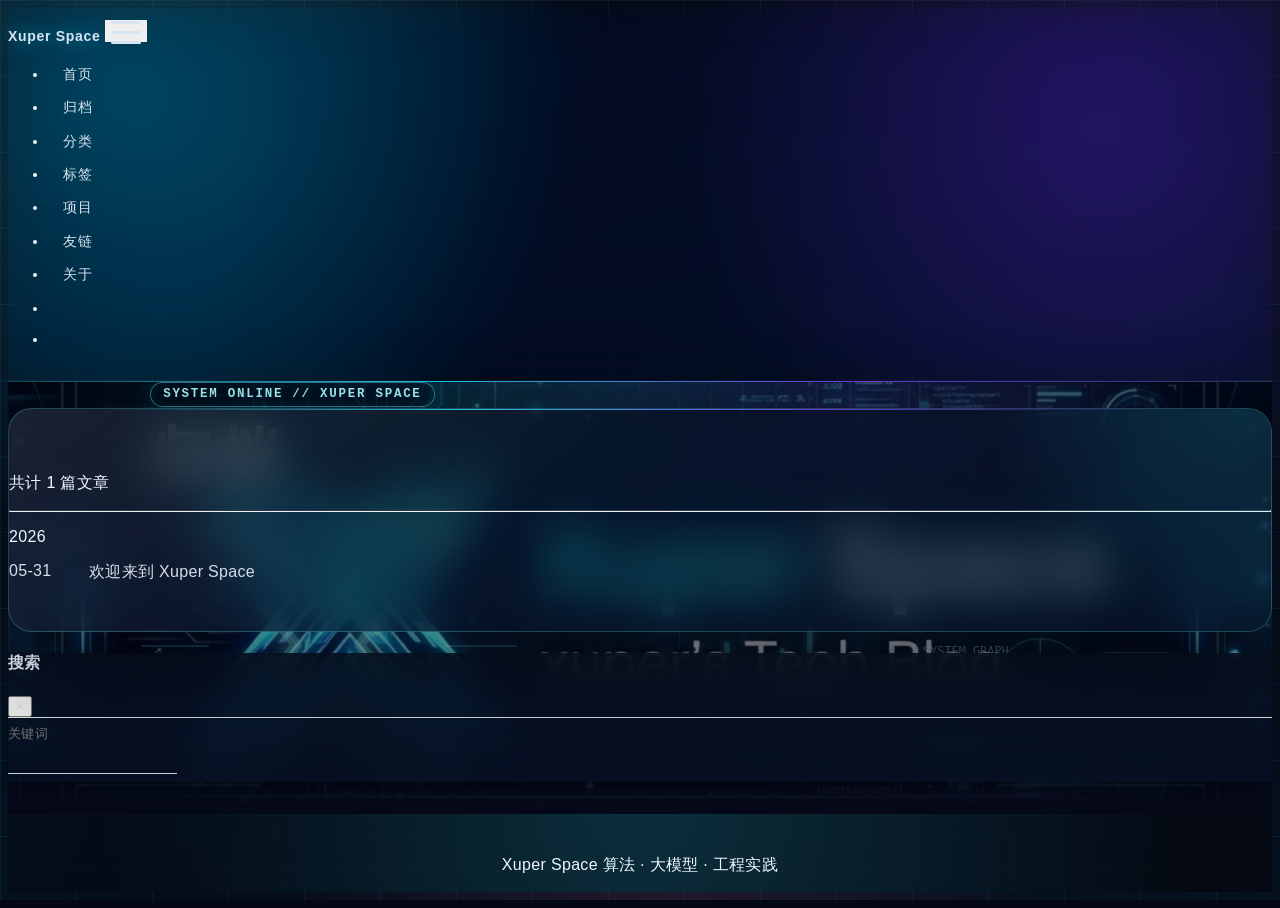
<file: archives/2026/index.html>
<!DOCTYPE html>
<html lang="zh-CN" data-default-color-scheme=dark>



<head>
  <meta charset="UTF-8">

  <link rel="apple-touch-icon" sizes="76x76" href="/img/favicon.png">
  <link rel="icon" href="/img/favicon.png">
  

  <meta name="viewport" content="width=device-width, initial-scale=1.0, maximum-scale=5.0, shrink-to-fit=no">
  <meta http-equiv="x-ua-compatible" content="ie=edge">
  
  <meta name="theme-color" content="rgba(8, 19, 34, 0.78)">
  <meta name="author" content="xuper">
  <meta name="keywords" content="算法竞赛,大模型,LLM,软件工程,Hexo,技术博客,xuper">
  
    <meta name="description" content="xuper的个人技术博客，专注于算法竞赛、大模型应用开发与软件工程实践。">
<meta property="og:type" content="website">
<meta property="og:title" content="归档">
<meta property="og:url" content="https://xuoer-xuper.github.io/archives/2026/index.html">
<meta property="og:site_name" content="Xuper Space">
<meta property="og:description" content="xuper的个人技术博客，专注于算法竞赛、大模型应用开发与软件工程实践。">
<meta property="og:locale" content="zh_CN">
<meta property="article:author" content="xuper">
<meta property="article:tag" content="算法竞赛,大模型,LLM,软件工程,Hexo,技术博客,xuper">
<meta name="twitter:card" content="summary_large_image">
  
  
  
  <title>归档 - Xuper Space</title>

  <link  rel="stylesheet" href="https://lib.baomitu.com/twitter-bootstrap/4.6.1/css/bootstrap.min.css" />





<!-- 主题依赖的图标库，不要自行修改 -->
<!-- Do not modify the link that theme dependent icons -->

<link rel="stylesheet" href="//at.alicdn.com/t/c/font_1749284_5i9bdhy70f8.css">



<link rel="stylesheet" href="//at.alicdn.com/t/c/font_1736178_k526ubmyhba.css">


<link  rel="stylesheet" href="/css/main.css" />


  <link id="highlight-css" rel="stylesheet" href="/css/highlight.css" />
  
    <link id="highlight-css-dark" rel="stylesheet" href="/css/highlight-dark.css" />
  



  
<link rel="stylesheet" href="/css/custom.css">



  <script id="fluid-configs">
    var Fluid = window.Fluid || {};
    Fluid.ctx = Object.assign({}, Fluid.ctx)
    var CONFIG = {"hostname":"xuoer-xuper.github.io","root":"/","version":"1.9.9","typing":{"enable":true,"typeSpeed":60,"cursorChar":"_","loop":false,"scope":["home","about","page"]},"anchorjs":{"enable":true,"element":"h1,h2,h3,h4,h5,h6","placement":"left","visible":"hover","icon":""},"progressbar":{"enable":true,"height_px":3,"color":"#22d3ee","options":{"showSpinner":false,"trickleSpeed":100}},"code_language":{"enable":true,"default":"TEXT"},"copy_btn":true,"image_caption":{"enable":true},"image_zoom":{"enable":true,"img_url_replace":["",""]},"toc":{"enable":true,"expand_all":false,"placement":"right","headingSelector":"h1,h2,h3,h4","collapseDepth":2},"lazyload":{"enable":true,"loading_img":"/img/loading.gif","onlypost":false,"offset_factor":2},"web_analytics":{"enable":false,"follow_dnt":true,"baidu":null,"google":{"measurement_id":null},"tencent":{"sid":null,"cid":null},"leancloud":{"app_id":null,"app_key":null,"server_url":null,"path":"window.location.pathname","ignore_local":false},"openkounter":{"server_url":"https://open-kounter.mintimate.cn","path":"window.location.pathname","ignore_local":false},"umami":{"src":null,"website_id":null,"domains":null,"start_time":"2024-01-01T00:00:00.000Z","token":null,"api_server":null}},"search_path":"/local-search.xml","include_content_in_search":true};

    if (CONFIG.web_analytics.follow_dnt) {
      var dntVal = navigator.doNotTrack || window.doNotTrack || navigator.msDoNotTrack;
      Fluid.ctx.dnt = dntVal && (dntVal.startsWith('1') || dntVal.startsWith('yes') || dntVal.startsWith('on'));
    }
  </script>
  <script  src="/js/utils.js" ></script>
  <script  src="/js/color-schema.js" ></script>
  


  
<meta name="generator" content="Hexo 8.1.2"></head>


<body>
  

  <header>
    

<div class="header-inner" style="height: 48vh;">
  <nav id="navbar" class="navbar fixed-top  navbar-expand-lg navbar-dark scrolling-navbar">
  <div class="container">
    <a class="navbar-brand" href="/">
      <strong>Xuper Space</strong>
    </a>

    <button id="navbar-toggler-btn" class="navbar-toggler" type="button" data-toggle="collapse"
            data-target="#navbarSupportedContent"
            aria-controls="navbarSupportedContent" aria-expanded="false" aria-label="Toggle navigation">
      <div class="animated-icon"><span></span><span></span><span></span></div>
    </button>

    <!-- Collapsible content (desktop) -->
    <div class="collapse navbar-collapse" id="navbarSupportedContent">
      <ul class="navbar-nav ml-auto text-center">
        
          
          
          
          
            <li class="nav-item">
              <a class="nav-link" href="/" target="_self">
                <i class="iconfont icon-home-fill"></i>
                <span>首页</span>
              </a>
            </li>
          
        
          
          
          
          
            <li class="nav-item">
              <a class="nav-link" href="/archives/" target="_self">
                <i class="iconfont icon-archive-fill"></i>
                <span>归档</span>
              </a>
            </li>
          
        
          
          
          
          
            <li class="nav-item">
              <a class="nav-link" href="/categories/" target="_self">
                <i class="iconfont icon-category-fill"></i>
                <span>分类</span>
              </a>
            </li>
          
        
          
          
          
          
            <li class="nav-item">
              <a class="nav-link" href="/tags/" target="_self">
                <i class="iconfont icon-tags-fill"></i>
                <span>标签</span>
              </a>
            </li>
          
        
          
          
          
          
            <li class="nav-item">
              <a class="nav-link" href="/projects/" target="_self">
                <i class="iconfont icon-code"></i>
                <span>项目</span>
              </a>
            </li>
          
        
          
          
          
          
            <li class="nav-item">
              <a class="nav-link" href="/links/" target="_self">
                <i class="iconfont icon-link-fill"></i>
                <span>友链</span>
              </a>
            </li>
          
        
          
          
          
          
            <li class="nav-item">
              <a class="nav-link" href="/about/" target="_self">
                <i class="iconfont icon-user-fill"></i>
                <span>关于</span>
              </a>
            </li>
          
        
        
          <li class="nav-item" id="search-btn">
            <a class="nav-link" target="_self" href="javascript:;" data-toggle="modal" data-target="#modalSearch" aria-label="Search">
              <i class="iconfont icon-search"></i>
            </a>
          </li>
          
        
        
          <li class="nav-item" id="color-toggle-btn">
            <a class="nav-link" target="_self" href="javascript:;" aria-label="Color Toggle">
              <i class="iconfont icon-dark" id="color-toggle-icon"></i>
            </a>
          </li>
        
      </ul>
    </div>
  </div>
</nav>

<!-- Mobile grid menu overlay -->
<div id="mobile-grid-menu" class="d-lg-none">
  <div class="mobile-grid-menu-inner">
    <div class="container">
      <div class="row">
        
          
          
          
          
            <div class="col-4 mobile-grid-cell">
              <a href="/" target="_self">
                <div class="mobile-grid-item">
                  <i class="iconfont icon-home-fill"></i>
                  <span>首页</span>
                </div>
              </a>
            </div>
          
        
          
          
          
          
            <div class="col-4 mobile-grid-cell">
              <a href="/archives/" target="_self">
                <div class="mobile-grid-item">
                  <i class="iconfont icon-archive-fill"></i>
                  <span>归档</span>
                </div>
              </a>
            </div>
          
        
          
          
          
          
            <div class="col-4 mobile-grid-cell">
              <a href="/categories/" target="_self">
                <div class="mobile-grid-item">
                  <i class="iconfont icon-category-fill"></i>
                  <span>分类</span>
                </div>
              </a>
            </div>
          
        
          
          
          
          
            <div class="col-4 mobile-grid-cell">
              <a href="/tags/" target="_self">
                <div class="mobile-grid-item">
                  <i class="iconfont icon-tags-fill"></i>
                  <span>标签</span>
                </div>
              </a>
            </div>
          
        
          
          
          
          
            <div class="col-4 mobile-grid-cell">
              <a href="/projects/" target="_self">
                <div class="mobile-grid-item">
                  <i class="iconfont icon-code"></i>
                  <span>项目</span>
                </div>
              </a>
            </div>
          
        
          
          
          
          
            <div class="col-4 mobile-grid-cell">
              <a href="/links/" target="_self">
                <div class="mobile-grid-item">
                  <i class="iconfont icon-link-fill"></i>
                  <span>友链</span>
                </div>
              </a>
            </div>
          
        
          
          
          
          
            <div class="col-4 mobile-grid-cell">
              <a href="/about/" target="_self">
                <div class="mobile-grid-item">
                  <i class="iconfont icon-user-fill"></i>
                  <span>关于</span>
                </div>
              </a>
            </div>
          
        
        
          <div class="col-4 mobile-grid-cell" id="mobile-search-btn">
            <a href="javascript:;" data-toggle="modal" data-target="#modalSearch" aria-label="Search">
              <div class="mobile-grid-item">
                <i class="iconfont icon-search"></i>
                <span>搜索</span>
              </div>
            </a>
          </div>
        
        
          <div class="col-4 mobile-grid-cell" id="mobile-color-toggle-btn"
               data-label-light="开灯"
               data-label-dark="关灯">
            <a href="javascript:;" aria-label="Color Toggle">
              <div class="mobile-grid-item">
                <i class="iconfont icon-dark" id="mobile-color-toggle-icon"></i>
                <span id="mobile-color-toggle-label">关灯</span>
              </div>
            </a>
          </div>
        
      </div>
    </div>
  </div>
</div>

  

<div id="banner" class="banner" parallax=true
     style="background: url('/img/banner.png') no-repeat center center; background-size: cover;">
  <div class="full-bg-img">
    <div class="mask flex-center" style="background-color: rgba(0, 0, 0, 0.5)">
      <div class="banner-text text-center fade-in-up">
        <div class="h2">
          
            <span id="subtitle">归档</span>
          
        </div>

        
      </div>

      
    </div>
  </div>
</div>



</div>

  </header>

  <main>
    
      <div class="container nopadding-x-md">
        <div id="board"
          >
          
          <div class="container">
            <div class="row">
              <div class="col-12 col-md-10 m-auto">
                

<div class="list-group">
  <p class="h4">共计 1 篇文章</p>
  <hr>
  
  
    
      
      <p class="h5">2026</p>
    
    <a href="/2026/05/31/welcome-to-my-blog/" class="list-group-item list-group-item-action">
      <time>05-31</time>
      <div class="list-group-item-title">欢迎来到 Xuper Space</div>
    </a>
  
</div>





              </div>
            </div>
          </div>
        </div>
      </div>
    

    
      <a id="scroll-top-button" aria-label="TOP" href="#" role="button">
        <i class="iconfont icon-arrowup" aria-hidden="true"></i>
      </a>
    

    
      <div class="modal fade" id="modalSearch" tabindex="-1" role="dialog" aria-labelledby="ModalLabel"
     aria-hidden="true">
  <div class="modal-dialog modal-dialog-scrollable modal-lg" role="document">
    <div class="modal-content">
      <div class="modal-header text-center">
        <h4 class="modal-title w-100 font-weight-bold">搜索</h4>
        <button type="button" id="local-search-close" class="close" data-dismiss="modal" aria-label="Close">
          <span aria-hidden="true">&times;</span>
        </button>
      </div>
      <div class="modal-body mx-3">
        <div class="md-form mb-5">
          <input type="text" id="local-search-input" class="form-control validate">
          <label data-error="x" data-success="v" for="local-search-input">关键词</label>
        </div>
        <div class="list-group" id="local-search-result"></div>
      </div>
    </div>
  </div>
</div>

    

    
  </main>

  <footer>
    <div class="footer-inner">
  
    <div class="footer-content">
       <span>Xuper Space</span> <i class="iconfont icon-love"></i> <span>算法 · 大模型 · 工程实践</span> 
    </div>
  
  
  
</div>

  </footer>

  <!-- Scripts -->
  
  <script  src="https://lib.baomitu.com/nprogress/0.2.0/nprogress.min.js" ></script>
  <link  rel="stylesheet" href="https://lib.baomitu.com/nprogress/0.2.0/nprogress.min.css" />

  <script>
    NProgress.configure({"showSpinner":false,"trickleSpeed":100})
    NProgress.start()
    window.addEventListener('load', function() {
      NProgress.done();
    })
  </script>


<script  src="https://lib.baomitu.com/jquery/3.6.4/jquery.min.js" ></script>
<script  src="https://lib.baomitu.com/twitter-bootstrap/4.6.1/js/bootstrap.min.js" ></script>
<script  src="/js/events.js" ></script>
<script  src="/js/plugins.js" ></script>





  
    <script  src="/js/img-lazyload.js" ></script>
  




  <script  src="/js/local-search.js" ></script>





<!-- 主题的启动项，将它保持在最底部 -->
<!-- the boot of the theme, keep it at the bottom -->
<script  src="/js/boot.js" ></script>


  

  <noscript>
    <div class="noscript-warning">博客在允许 JavaScript 运行的环境下浏览效果更佳</div>
  </noscript>
</body>
</html>
</file>
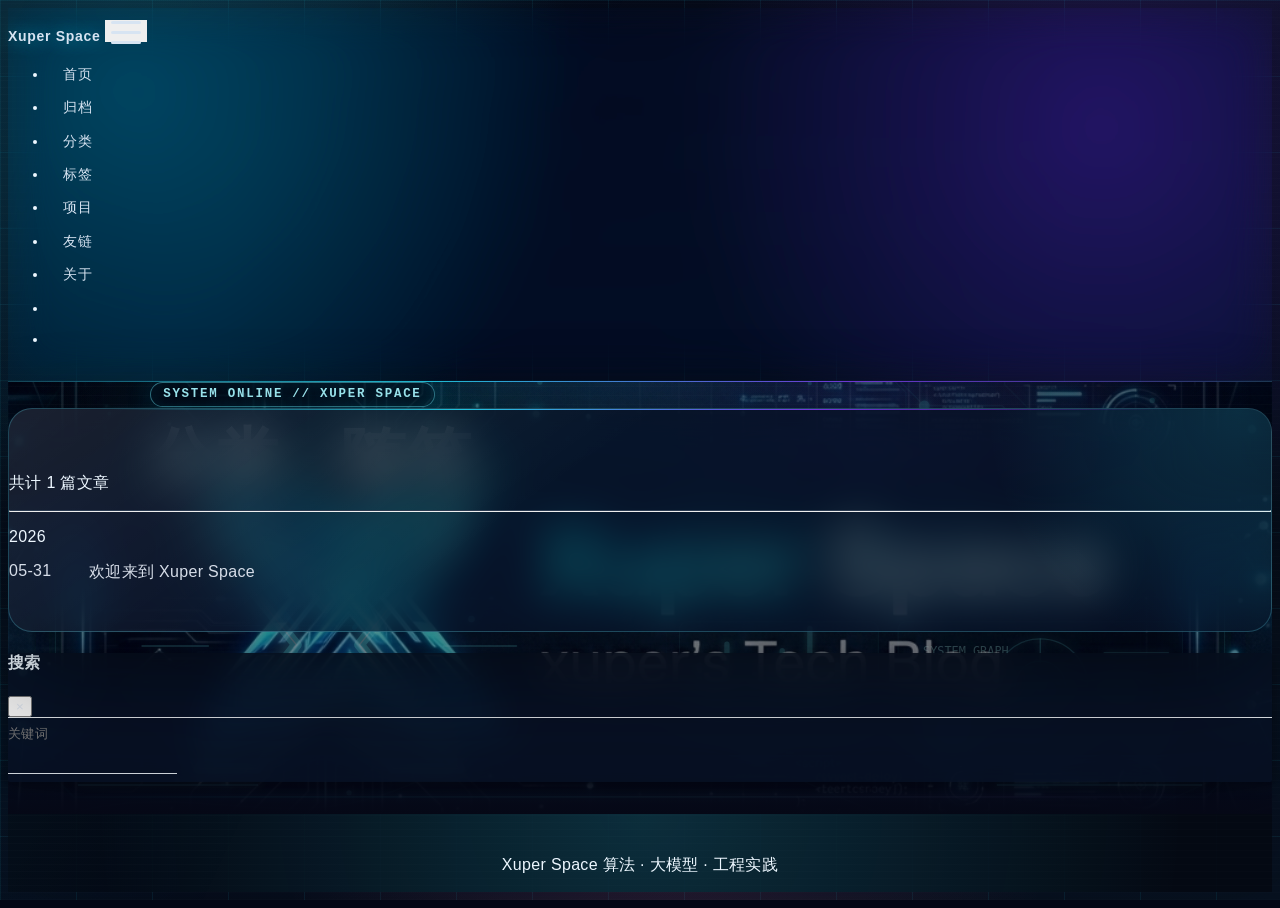
<file: categories/随笔/index.html>
<!DOCTYPE html>
<html lang="zh-CN" data-default-color-scheme=dark>



<head>
  <meta charset="UTF-8">

  <link rel="apple-touch-icon" sizes="76x76" href="/img/favicon.png">
  <link rel="icon" href="/img/favicon.png">
  

  <meta name="viewport" content="width=device-width, initial-scale=1.0, maximum-scale=5.0, shrink-to-fit=no">
  <meta http-equiv="x-ua-compatible" content="ie=edge">
  
  <meta name="theme-color" content="rgba(8, 19, 34, 0.78)">
  <meta name="author" content="xuper">
  <meta name="keywords" content="算法竞赛,大模型,LLM,软件工程,Hexo,技术博客,xuper">
  
    <meta name="description" content="xuper的个人技术博客，专注于算法竞赛、大模型应用开发与软件工程实践。">
<meta property="og:type" content="website">
<meta property="og:title" content="分类 - 随笔">
<meta property="og:url" content="https://xuoer-xuper.github.io/categories/%E9%9A%8F%E7%AC%94/index.html">
<meta property="og:site_name" content="Xuper Space">
<meta property="og:description" content="xuper的个人技术博客，专注于算法竞赛、大模型应用开发与软件工程实践。">
<meta property="og:locale" content="zh_CN">
<meta property="article:author" content="xuper">
<meta property="article:tag" content="算法竞赛,大模型,LLM,软件工程,Hexo,技术博客,xuper">
<meta name="twitter:card" content="summary_large_image">
  
  
  
  <title>分类 - 随笔 - Xuper Space</title>

  <link  rel="stylesheet" href="https://lib.baomitu.com/twitter-bootstrap/4.6.1/css/bootstrap.min.css" />





<!-- 主题依赖的图标库，不要自行修改 -->
<!-- Do not modify the link that theme dependent icons -->

<link rel="stylesheet" href="//at.alicdn.com/t/c/font_1749284_5i9bdhy70f8.css">



<link rel="stylesheet" href="//at.alicdn.com/t/c/font_1736178_k526ubmyhba.css">


<link  rel="stylesheet" href="/css/main.css" />


  <link id="highlight-css" rel="stylesheet" href="/css/highlight.css" />
  
    <link id="highlight-css-dark" rel="stylesheet" href="/css/highlight-dark.css" />
  



  
<link rel="stylesheet" href="/css/custom.css">



  <script id="fluid-configs">
    var Fluid = window.Fluid || {};
    Fluid.ctx = Object.assign({}, Fluid.ctx)
    var CONFIG = {"hostname":"xuoer-xuper.github.io","root":"/","version":"1.9.9","typing":{"enable":true,"typeSpeed":60,"cursorChar":"_","loop":false,"scope":["home","about","page"]},"anchorjs":{"enable":true,"element":"h1,h2,h3,h4,h5,h6","placement":"left","visible":"hover","icon":""},"progressbar":{"enable":true,"height_px":3,"color":"#22d3ee","options":{"showSpinner":false,"trickleSpeed":100}},"code_language":{"enable":true,"default":"TEXT"},"copy_btn":true,"image_caption":{"enable":true},"image_zoom":{"enable":true,"img_url_replace":["",""]},"toc":{"enable":true,"expand_all":false,"placement":"right","headingSelector":"h1,h2,h3,h4","collapseDepth":2},"lazyload":{"enable":true,"loading_img":"/img/loading.gif","onlypost":false,"offset_factor":2},"web_analytics":{"enable":false,"follow_dnt":true,"baidu":null,"google":{"measurement_id":null},"tencent":{"sid":null,"cid":null},"leancloud":{"app_id":null,"app_key":null,"server_url":null,"path":"window.location.pathname","ignore_local":false},"openkounter":{"server_url":"https://open-kounter.mintimate.cn","path":"window.location.pathname","ignore_local":false},"umami":{"src":null,"website_id":null,"domains":null,"start_time":"2024-01-01T00:00:00.000Z","token":null,"api_server":null}},"search_path":"/local-search.xml","include_content_in_search":true};

    if (CONFIG.web_analytics.follow_dnt) {
      var dntVal = navigator.doNotTrack || window.doNotTrack || navigator.msDoNotTrack;
      Fluid.ctx.dnt = dntVal && (dntVal.startsWith('1') || dntVal.startsWith('yes') || dntVal.startsWith('on'));
    }
  </script>
  <script  src="/js/utils.js" ></script>
  <script  src="/js/color-schema.js" ></script>
  


  
<meta name="generator" content="Hexo 8.1.2"></head>


<body>
  

  <header>
    

<div class="header-inner" style="height: 48vh;">
  <nav id="navbar" class="navbar fixed-top  navbar-expand-lg navbar-dark scrolling-navbar">
  <div class="container">
    <a class="navbar-brand" href="/">
      <strong>Xuper Space</strong>
    </a>

    <button id="navbar-toggler-btn" class="navbar-toggler" type="button" data-toggle="collapse"
            data-target="#navbarSupportedContent"
            aria-controls="navbarSupportedContent" aria-expanded="false" aria-label="Toggle navigation">
      <div class="animated-icon"><span></span><span></span><span></span></div>
    </button>

    <!-- Collapsible content (desktop) -->
    <div class="collapse navbar-collapse" id="navbarSupportedContent">
      <ul class="navbar-nav ml-auto text-center">
        
          
          
          
          
            <li class="nav-item">
              <a class="nav-link" href="/" target="_self">
                <i class="iconfont icon-home-fill"></i>
                <span>首页</span>
              </a>
            </li>
          
        
          
          
          
          
            <li class="nav-item">
              <a class="nav-link" href="/archives/" target="_self">
                <i class="iconfont icon-archive-fill"></i>
                <span>归档</span>
              </a>
            </li>
          
        
          
          
          
          
            <li class="nav-item">
              <a class="nav-link" href="/categories/" target="_self">
                <i class="iconfont icon-category-fill"></i>
                <span>分类</span>
              </a>
            </li>
          
        
          
          
          
          
            <li class="nav-item">
              <a class="nav-link" href="/tags/" target="_self">
                <i class="iconfont icon-tags-fill"></i>
                <span>标签</span>
              </a>
            </li>
          
        
          
          
          
          
            <li class="nav-item">
              <a class="nav-link" href="/projects/" target="_self">
                <i class="iconfont icon-code"></i>
                <span>项目</span>
              </a>
            </li>
          
        
          
          
          
          
            <li class="nav-item">
              <a class="nav-link" href="/links/" target="_self">
                <i class="iconfont icon-link-fill"></i>
                <span>友链</span>
              </a>
            </li>
          
        
          
          
          
          
            <li class="nav-item">
              <a class="nav-link" href="/about/" target="_self">
                <i class="iconfont icon-user-fill"></i>
                <span>关于</span>
              </a>
            </li>
          
        
        
          <li class="nav-item" id="search-btn">
            <a class="nav-link" target="_self" href="javascript:;" data-toggle="modal" data-target="#modalSearch" aria-label="Search">
              <i class="iconfont icon-search"></i>
            </a>
          </li>
          
        
        
          <li class="nav-item" id="color-toggle-btn">
            <a class="nav-link" target="_self" href="javascript:;" aria-label="Color Toggle">
              <i class="iconfont icon-dark" id="color-toggle-icon"></i>
            </a>
          </li>
        
      </ul>
    </div>
  </div>
</nav>

<!-- Mobile grid menu overlay -->
<div id="mobile-grid-menu" class="d-lg-none">
  <div class="mobile-grid-menu-inner">
    <div class="container">
      <div class="row">
        
          
          
          
          
            <div class="col-4 mobile-grid-cell">
              <a href="/" target="_self">
                <div class="mobile-grid-item">
                  <i class="iconfont icon-home-fill"></i>
                  <span>首页</span>
                </div>
              </a>
            </div>
          
        
          
          
          
          
            <div class="col-4 mobile-grid-cell">
              <a href="/archives/" target="_self">
                <div class="mobile-grid-item">
                  <i class="iconfont icon-archive-fill"></i>
                  <span>归档</span>
                </div>
              </a>
            </div>
          
        
          
          
          
          
            <div class="col-4 mobile-grid-cell">
              <a href="/categories/" target="_self">
                <div class="mobile-grid-item">
                  <i class="iconfont icon-category-fill"></i>
                  <span>分类</span>
                </div>
              </a>
            </div>
          
        
          
          
          
          
            <div class="col-4 mobile-grid-cell">
              <a href="/tags/" target="_self">
                <div class="mobile-grid-item">
                  <i class="iconfont icon-tags-fill"></i>
                  <span>标签</span>
                </div>
              </a>
            </div>
          
        
          
          
          
          
            <div class="col-4 mobile-grid-cell">
              <a href="/projects/" target="_self">
                <div class="mobile-grid-item">
                  <i class="iconfont icon-code"></i>
                  <span>项目</span>
                </div>
              </a>
            </div>
          
        
          
          
          
          
            <div class="col-4 mobile-grid-cell">
              <a href="/links/" target="_self">
                <div class="mobile-grid-item">
                  <i class="iconfont icon-link-fill"></i>
                  <span>友链</span>
                </div>
              </a>
            </div>
          
        
          
          
          
          
            <div class="col-4 mobile-grid-cell">
              <a href="/about/" target="_self">
                <div class="mobile-grid-item">
                  <i class="iconfont icon-user-fill"></i>
                  <span>关于</span>
                </div>
              </a>
            </div>
          
        
        
          <div class="col-4 mobile-grid-cell" id="mobile-search-btn">
            <a href="javascript:;" data-toggle="modal" data-target="#modalSearch" aria-label="Search">
              <div class="mobile-grid-item">
                <i class="iconfont icon-search"></i>
                <span>搜索</span>
              </div>
            </a>
          </div>
        
        
          <div class="col-4 mobile-grid-cell" id="mobile-color-toggle-btn"
               data-label-light="开灯"
               data-label-dark="关灯">
            <a href="javascript:;" aria-label="Color Toggle">
              <div class="mobile-grid-item">
                <i class="iconfont icon-dark" id="mobile-color-toggle-icon"></i>
                <span id="mobile-color-toggle-label">关灯</span>
              </div>
            </a>
          </div>
        
      </div>
    </div>
  </div>
</div>

  

<div id="banner" class="banner" parallax=true
     style="background: url('/img/banner.png') no-repeat center center; background-size: cover;">
  <div class="full-bg-img">
    <div class="mask flex-center" style="background-color: rgba(0, 0, 0, 0.5)">
      <div class="banner-text text-center fade-in-up">
        <div class="h2">
          
            <span id="subtitle">分类 - 随笔</span>
          
        </div>

        
      </div>

      
    </div>
  </div>
</div>



</div>

  </header>

  <main>
    
      <div class="container nopadding-x-md">
        <div id="board"
          >
          
          <div class="container">
            <div class="row">
              <div class="col-12 col-md-10 m-auto">
                

<div class="list-group">
  <p class="h4">共计 1 篇文章</p>
  <hr>
  
  
    
      
      <p class="h5">2026</p>
    
    <a href="/2026/05/31/welcome-to-my-blog/" class="list-group-item list-group-item-action">
      <time>05-31</time>
      <div class="list-group-item-title">欢迎来到 Xuper Space</div>
    </a>
  
</div>





              </div>
            </div>
          </div>
        </div>
      </div>
    

    
      <a id="scroll-top-button" aria-label="TOP" href="#" role="button">
        <i class="iconfont icon-arrowup" aria-hidden="true"></i>
      </a>
    

    
      <div class="modal fade" id="modalSearch" tabindex="-1" role="dialog" aria-labelledby="ModalLabel"
     aria-hidden="true">
  <div class="modal-dialog modal-dialog-scrollable modal-lg" role="document">
    <div class="modal-content">
      <div class="modal-header text-center">
        <h4 class="modal-title w-100 font-weight-bold">搜索</h4>
        <button type="button" id="local-search-close" class="close" data-dismiss="modal" aria-label="Close">
          <span aria-hidden="true">&times;</span>
        </button>
      </div>
      <div class="modal-body mx-3">
        <div class="md-form mb-5">
          <input type="text" id="local-search-input" class="form-control validate">
          <label data-error="x" data-success="v" for="local-search-input">关键词</label>
        </div>
        <div class="list-group" id="local-search-result"></div>
      </div>
    </div>
  </div>
</div>

    

    
  </main>

  <footer>
    <div class="footer-inner">
  
    <div class="footer-content">
       <span>Xuper Space</span> <i class="iconfont icon-love"></i> <span>算法 · 大模型 · 工程实践</span> 
    </div>
  
  
  
</div>

  </footer>

  <!-- Scripts -->
  
  <script  src="https://lib.baomitu.com/nprogress/0.2.0/nprogress.min.js" ></script>
  <link  rel="stylesheet" href="https://lib.baomitu.com/nprogress/0.2.0/nprogress.min.css" />

  <script>
    NProgress.configure({"showSpinner":false,"trickleSpeed":100})
    NProgress.start()
    window.addEventListener('load', function() {
      NProgress.done();
    })
  </script>


<script  src="https://lib.baomitu.com/jquery/3.6.4/jquery.min.js" ></script>
<script  src="https://lib.baomitu.com/twitter-bootstrap/4.6.1/js/bootstrap.min.js" ></script>
<script  src="/js/events.js" ></script>
<script  src="/js/plugins.js" ></script>





  
    <script  src="/js/img-lazyload.js" ></script>
  




  <script  src="/js/local-search.js" ></script>





<!-- 主题的启动项，将它保持在最底部 -->
<!-- the boot of the theme, keep it at the bottom -->
<script  src="/js/boot.js" ></script>


  

  <noscript>
    <div class="noscript-warning">博客在允许 JavaScript 运行的环境下浏览效果更佳</div>
  </noscript>
</body>
</html>
</file>
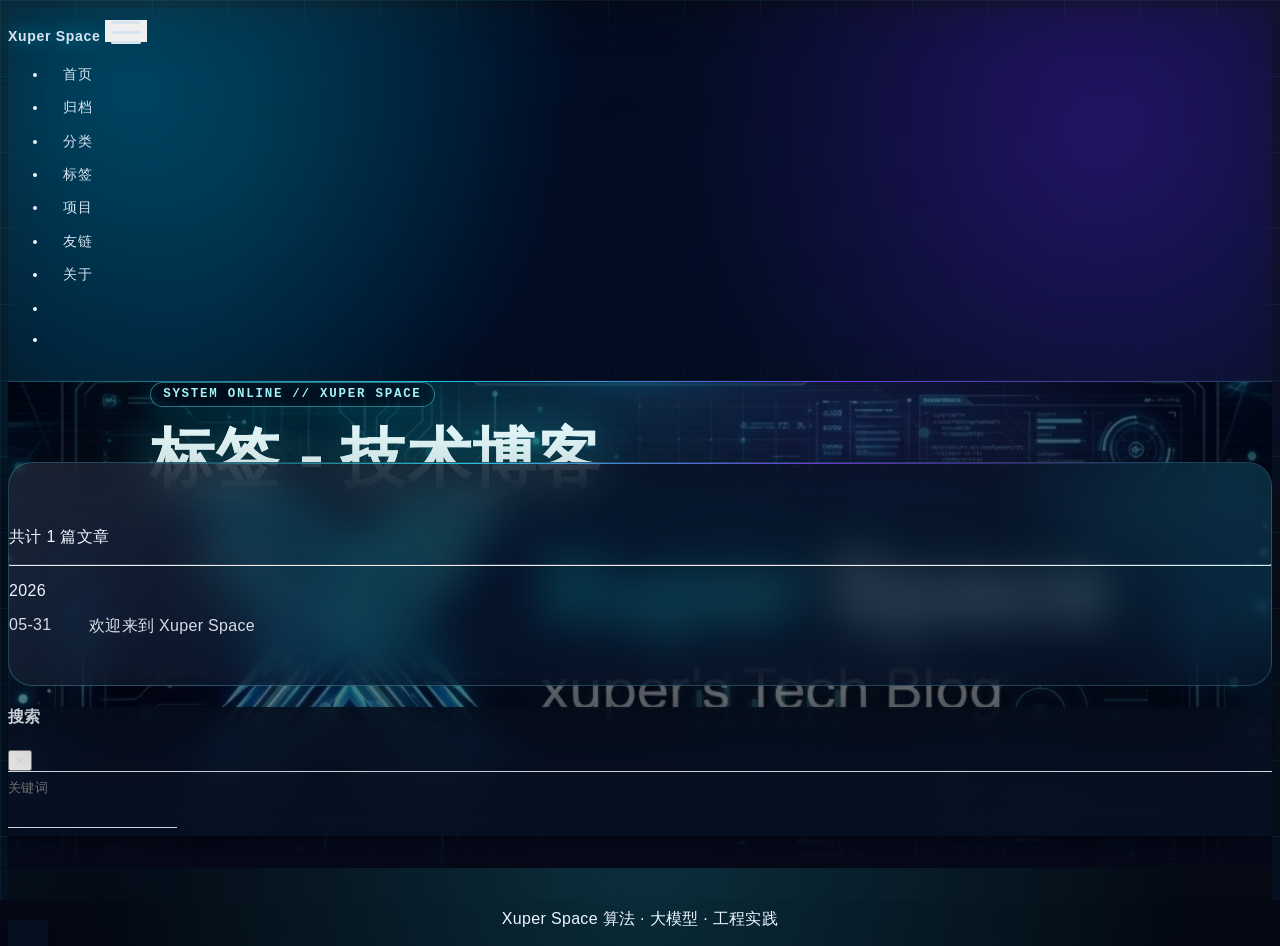
<file: tags/技术博客/index.html>
<!DOCTYPE html>
<html lang="zh-CN" data-default-color-scheme=dark>



<head>
  <meta charset="UTF-8">

  <link rel="apple-touch-icon" sizes="76x76" href="/img/favicon.png">
  <link rel="icon" href="/img/favicon.png">
  

  <meta name="viewport" content="width=device-width, initial-scale=1.0, maximum-scale=5.0, shrink-to-fit=no">
  <meta http-equiv="x-ua-compatible" content="ie=edge">
  
  <meta name="theme-color" content="rgba(8, 19, 34, 0.78)">
  <meta name="author" content="xuper">
  <meta name="keywords" content="算法竞赛,大模型,LLM,软件工程,Hexo,技术博客,xuper">
  
    <meta name="description" content="xuper的个人技术博客，专注于算法竞赛、大模型应用开发与软件工程实践。">
<meta property="og:type" content="website">
<meta property="og:title" content="标签 - 技术博客">
<meta property="og:url" content="https://xuoer-xuper.github.io/tags/%E6%8A%80%E6%9C%AF%E5%8D%9A%E5%AE%A2/index.html">
<meta property="og:site_name" content="Xuper Space">
<meta property="og:description" content="xuper的个人技术博客，专注于算法竞赛、大模型应用开发与软件工程实践。">
<meta property="og:locale" content="zh_CN">
<meta property="article:author" content="xuper">
<meta property="article:tag" content="算法竞赛,大模型,LLM,软件工程,Hexo,技术博客,xuper">
<meta name="twitter:card" content="summary_large_image">
  
  
  
  <title>标签 - 技术博客 - Xuper Space</title>

  <link  rel="stylesheet" href="https://lib.baomitu.com/twitter-bootstrap/4.6.1/css/bootstrap.min.css" />





<!-- 主题依赖的图标库，不要自行修改 -->
<!-- Do not modify the link that theme dependent icons -->

<link rel="stylesheet" href="//at.alicdn.com/t/c/font_1749284_5i9bdhy70f8.css">



<link rel="stylesheet" href="//at.alicdn.com/t/c/font_1736178_k526ubmyhba.css">


<link  rel="stylesheet" href="/css/main.css" />


  <link id="highlight-css" rel="stylesheet" href="/css/highlight.css" />
  
    <link id="highlight-css-dark" rel="stylesheet" href="/css/highlight-dark.css" />
  



  
<link rel="stylesheet" href="/css/custom.css">



  <script id="fluid-configs">
    var Fluid = window.Fluid || {};
    Fluid.ctx = Object.assign({}, Fluid.ctx)
    var CONFIG = {"hostname":"xuoer-xuper.github.io","root":"/","version":"1.9.9","typing":{"enable":true,"typeSpeed":60,"cursorChar":"_","loop":false,"scope":["home","about","page"]},"anchorjs":{"enable":true,"element":"h1,h2,h3,h4,h5,h6","placement":"left","visible":"hover","icon":""},"progressbar":{"enable":true,"height_px":3,"color":"#22d3ee","options":{"showSpinner":false,"trickleSpeed":100}},"code_language":{"enable":true,"default":"TEXT"},"copy_btn":true,"image_caption":{"enable":true},"image_zoom":{"enable":true,"img_url_replace":["",""]},"toc":{"enable":true,"expand_all":false,"placement":"right","headingSelector":"h1,h2,h3,h4","collapseDepth":2},"lazyload":{"enable":true,"loading_img":"/img/loading.gif","onlypost":false,"offset_factor":2},"web_analytics":{"enable":false,"follow_dnt":true,"baidu":null,"google":{"measurement_id":null},"tencent":{"sid":null,"cid":null},"leancloud":{"app_id":null,"app_key":null,"server_url":null,"path":"window.location.pathname","ignore_local":false},"openkounter":{"server_url":"https://open-kounter.mintimate.cn","path":"window.location.pathname","ignore_local":false},"umami":{"src":null,"website_id":null,"domains":null,"start_time":"2024-01-01T00:00:00.000Z","token":null,"api_server":null}},"search_path":"/local-search.xml","include_content_in_search":true};

    if (CONFIG.web_analytics.follow_dnt) {
      var dntVal = navigator.doNotTrack || window.doNotTrack || navigator.msDoNotTrack;
      Fluid.ctx.dnt = dntVal && (dntVal.startsWith('1') || dntVal.startsWith('yes') || dntVal.startsWith('on'));
    }
  </script>
  <script  src="/js/utils.js" ></script>
  <script  src="/js/color-schema.js" ></script>
  


  
<meta name="generator" content="Hexo 8.1.2"></head>


<body>
  

  <header>
    

<div class="header-inner" style="height: 54vh;">
  <nav id="navbar" class="navbar fixed-top  navbar-expand-lg navbar-dark scrolling-navbar">
  <div class="container">
    <a class="navbar-brand" href="/">
      <strong>Xuper Space</strong>
    </a>

    <button id="navbar-toggler-btn" class="navbar-toggler" type="button" data-toggle="collapse"
            data-target="#navbarSupportedContent"
            aria-controls="navbarSupportedContent" aria-expanded="false" aria-label="Toggle navigation">
      <div class="animated-icon"><span></span><span></span><span></span></div>
    </button>

    <!-- Collapsible content (desktop) -->
    <div class="collapse navbar-collapse" id="navbarSupportedContent">
      <ul class="navbar-nav ml-auto text-center">
        
          
          
          
          
            <li class="nav-item">
              <a class="nav-link" href="/" target="_self">
                <i class="iconfont icon-home-fill"></i>
                <span>首页</span>
              </a>
            </li>
          
        
          
          
          
          
            <li class="nav-item">
              <a class="nav-link" href="/archives/" target="_self">
                <i class="iconfont icon-archive-fill"></i>
                <span>归档</span>
              </a>
            </li>
          
        
          
          
          
          
            <li class="nav-item">
              <a class="nav-link" href="/categories/" target="_self">
                <i class="iconfont icon-category-fill"></i>
                <span>分类</span>
              </a>
            </li>
          
        
          
          
          
          
            <li class="nav-item">
              <a class="nav-link" href="/tags/" target="_self">
                <i class="iconfont icon-tags-fill"></i>
                <span>标签</span>
              </a>
            </li>
          
        
          
          
          
          
            <li class="nav-item">
              <a class="nav-link" href="/projects/" target="_self">
                <i class="iconfont icon-code"></i>
                <span>项目</span>
              </a>
            </li>
          
        
          
          
          
          
            <li class="nav-item">
              <a class="nav-link" href="/links/" target="_self">
                <i class="iconfont icon-link-fill"></i>
                <span>友链</span>
              </a>
            </li>
          
        
          
          
          
          
            <li class="nav-item">
              <a class="nav-link" href="/about/" target="_self">
                <i class="iconfont icon-user-fill"></i>
                <span>关于</span>
              </a>
            </li>
          
        
        
          <li class="nav-item" id="search-btn">
            <a class="nav-link" target="_self" href="javascript:;" data-toggle="modal" data-target="#modalSearch" aria-label="Search">
              <i class="iconfont icon-search"></i>
            </a>
          </li>
          
        
        
          <li class="nav-item" id="color-toggle-btn">
            <a class="nav-link" target="_self" href="javascript:;" aria-label="Color Toggle">
              <i class="iconfont icon-dark" id="color-toggle-icon"></i>
            </a>
          </li>
        
      </ul>
    </div>
  </div>
</nav>

<!-- Mobile grid menu overlay -->
<div id="mobile-grid-menu" class="d-lg-none">
  <div class="mobile-grid-menu-inner">
    <div class="container">
      <div class="row">
        
          
          
          
          
            <div class="col-4 mobile-grid-cell">
              <a href="/" target="_self">
                <div class="mobile-grid-item">
                  <i class="iconfont icon-home-fill"></i>
                  <span>首页</span>
                </div>
              </a>
            </div>
          
        
          
          
          
          
            <div class="col-4 mobile-grid-cell">
              <a href="/archives/" target="_self">
                <div class="mobile-grid-item">
                  <i class="iconfont icon-archive-fill"></i>
                  <span>归档</span>
                </div>
              </a>
            </div>
          
        
          
          
          
          
            <div class="col-4 mobile-grid-cell">
              <a href="/categories/" target="_self">
                <div class="mobile-grid-item">
                  <i class="iconfont icon-category-fill"></i>
                  <span>分类</span>
                </div>
              </a>
            </div>
          
        
          
          
          
          
            <div class="col-4 mobile-grid-cell">
              <a href="/tags/" target="_self">
                <div class="mobile-grid-item">
                  <i class="iconfont icon-tags-fill"></i>
                  <span>标签</span>
                </div>
              </a>
            </div>
          
        
          
          
          
          
            <div class="col-4 mobile-grid-cell">
              <a href="/projects/" target="_self">
                <div class="mobile-grid-item">
                  <i class="iconfont icon-code"></i>
                  <span>项目</span>
                </div>
              </a>
            </div>
          
        
          
          
          
          
            <div class="col-4 mobile-grid-cell">
              <a href="/links/" target="_self">
                <div class="mobile-grid-item">
                  <i class="iconfont icon-link-fill"></i>
                  <span>友链</span>
                </div>
              </a>
            </div>
          
        
          
          
          
          
            <div class="col-4 mobile-grid-cell">
              <a href="/about/" target="_self">
                <div class="mobile-grid-item">
                  <i class="iconfont icon-user-fill"></i>
                  <span>关于</span>
                </div>
              </a>
            </div>
          
        
        
          <div class="col-4 mobile-grid-cell" id="mobile-search-btn">
            <a href="javascript:;" data-toggle="modal" data-target="#modalSearch" aria-label="Search">
              <div class="mobile-grid-item">
                <i class="iconfont icon-search"></i>
                <span>搜索</span>
              </div>
            </a>
          </div>
        
        
          <div class="col-4 mobile-grid-cell" id="mobile-color-toggle-btn"
               data-label-light="开灯"
               data-label-dark="关灯">
            <a href="javascript:;" aria-label="Color Toggle">
              <div class="mobile-grid-item">
                <i class="iconfont icon-dark" id="mobile-color-toggle-icon"></i>
                <span id="mobile-color-toggle-label">关灯</span>
              </div>
            </a>
          </div>
        
      </div>
    </div>
  </div>
</div>

  

<div id="banner" class="banner" parallax=true
     style="background: url('/img/banner.png') no-repeat center center; background-size: cover;">
  <div class="full-bg-img">
    <div class="mask flex-center" style="background-color: rgba(0, 0, 0, 0.5)">
      <div class="banner-text text-center fade-in-up">
        <div class="h2">
          
            <span id="subtitle">标签 - 技术博客</span>
          
        </div>

        
      </div>

      
    </div>
  </div>
</div>



</div>

  </header>

  <main>
    
      <div class="container nopadding-x-md">
        <div id="board"
          >
          
          <div class="container">
            <div class="row">
              <div class="col-12 col-md-10 m-auto">
                

<div class="list-group">
  <p class="h4">共计 1 篇文章</p>
  <hr>
  
  
    
      
      <p class="h5">2026</p>
    
    <a href="/2026/05/31/welcome-to-my-blog/" class="list-group-item list-group-item-action">
      <time>05-31</time>
      <div class="list-group-item-title">欢迎来到 Xuper Space</div>
    </a>
  
</div>





              </div>
            </div>
          </div>
        </div>
      </div>
    

    
      <a id="scroll-top-button" aria-label="TOP" href="#" role="button">
        <i class="iconfont icon-arrowup" aria-hidden="true"></i>
      </a>
    

    
      <div class="modal fade" id="modalSearch" tabindex="-1" role="dialog" aria-labelledby="ModalLabel"
     aria-hidden="true">
  <div class="modal-dialog modal-dialog-scrollable modal-lg" role="document">
    <div class="modal-content">
      <div class="modal-header text-center">
        <h4 class="modal-title w-100 font-weight-bold">搜索</h4>
        <button type="button" id="local-search-close" class="close" data-dismiss="modal" aria-label="Close">
          <span aria-hidden="true">&times;</span>
        </button>
      </div>
      <div class="modal-body mx-3">
        <div class="md-form mb-5">
          <input type="text" id="local-search-input" class="form-control validate">
          <label data-error="x" data-success="v" for="local-search-input">关键词</label>
        </div>
        <div class="list-group" id="local-search-result"></div>
      </div>
    </div>
  </div>
</div>

    

    
  </main>

  <footer>
    <div class="footer-inner">
  
    <div class="footer-content">
       <span>Xuper Space</span> <i class="iconfont icon-love"></i> <span>算法 · 大模型 · 工程实践</span> 
    </div>
  
  
  
</div>

  </footer>

  <!-- Scripts -->
  
  <script  src="https://lib.baomitu.com/nprogress/0.2.0/nprogress.min.js" ></script>
  <link  rel="stylesheet" href="https://lib.baomitu.com/nprogress/0.2.0/nprogress.min.css" />

  <script>
    NProgress.configure({"showSpinner":false,"trickleSpeed":100})
    NProgress.start()
    window.addEventListener('load', function() {
      NProgress.done();
    })
  </script>


<script  src="https://lib.baomitu.com/jquery/3.6.4/jquery.min.js" ></script>
<script  src="https://lib.baomitu.com/twitter-bootstrap/4.6.1/js/bootstrap.min.js" ></script>
<script  src="/js/events.js" ></script>
<script  src="/js/plugins.js" ></script>





  
    <script  src="/js/img-lazyload.js" ></script>
  




  <script  src="/js/local-search.js" ></script>





<!-- 主题的启动项，将它保持在最底部 -->
<!-- the boot of the theme, keep it at the bottom -->
<script  src="/js/boot.js" ></script>


  

  <noscript>
    <div class="noscript-warning">博客在允许 JavaScript 运行的环境下浏览效果更佳</div>
  </noscript>
</body>
</html>
</file>
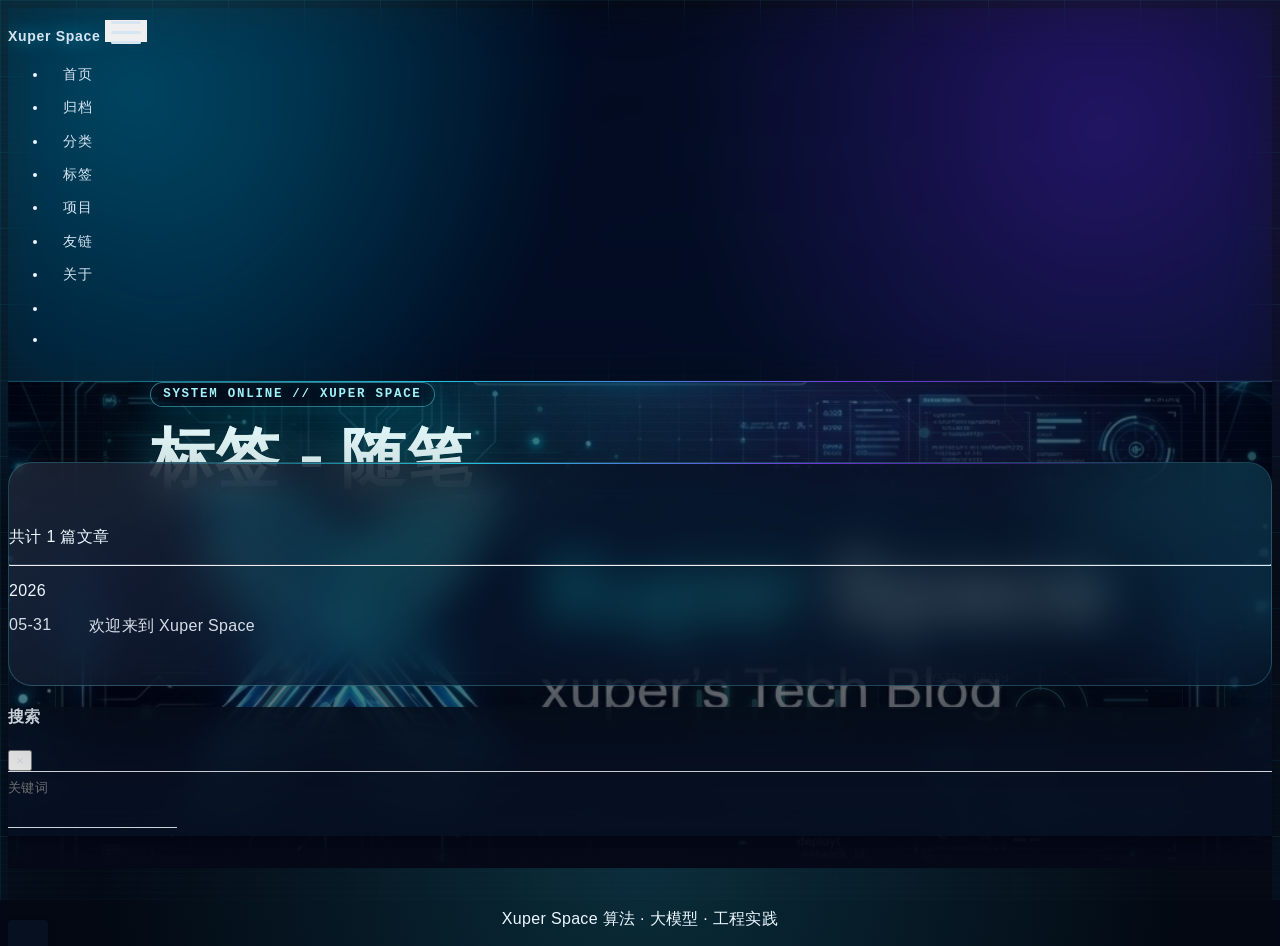
<file: tags/随笔/index.html>
<!DOCTYPE html>
<html lang="zh-CN" data-default-color-scheme=dark>



<head>
  <meta charset="UTF-8">

  <link rel="apple-touch-icon" sizes="76x76" href="/img/favicon.png">
  <link rel="icon" href="/img/favicon.png">
  

  <meta name="viewport" content="width=device-width, initial-scale=1.0, maximum-scale=5.0, shrink-to-fit=no">
  <meta http-equiv="x-ua-compatible" content="ie=edge">
  
  <meta name="theme-color" content="rgba(8, 19, 34, 0.78)">
  <meta name="author" content="xuper">
  <meta name="keywords" content="算法竞赛,大模型,LLM,软件工程,Hexo,技术博客,xuper">
  
    <meta name="description" content="xuper的个人技术博客，专注于算法竞赛、大模型应用开发与软件工程实践。">
<meta property="og:type" content="website">
<meta property="og:title" content="标签 - 随笔">
<meta property="og:url" content="https://xuoer-xuper.github.io/tags/%E9%9A%8F%E7%AC%94/index.html">
<meta property="og:site_name" content="Xuper Space">
<meta property="og:description" content="xuper的个人技术博客，专注于算法竞赛、大模型应用开发与软件工程实践。">
<meta property="og:locale" content="zh_CN">
<meta property="article:author" content="xuper">
<meta property="article:tag" content="算法竞赛,大模型,LLM,软件工程,Hexo,技术博客,xuper">
<meta name="twitter:card" content="summary_large_image">
  
  
  
  <title>标签 - 随笔 - Xuper Space</title>

  <link  rel="stylesheet" href="https://lib.baomitu.com/twitter-bootstrap/4.6.1/css/bootstrap.min.css" />





<!-- 主题依赖的图标库，不要自行修改 -->
<!-- Do not modify the link that theme dependent icons -->

<link rel="stylesheet" href="//at.alicdn.com/t/c/font_1749284_5i9bdhy70f8.css">



<link rel="stylesheet" href="//at.alicdn.com/t/c/font_1736178_k526ubmyhba.css">


<link  rel="stylesheet" href="/css/main.css" />


  <link id="highlight-css" rel="stylesheet" href="/css/highlight.css" />
  
    <link id="highlight-css-dark" rel="stylesheet" href="/css/highlight-dark.css" />
  



  
<link rel="stylesheet" href="/css/custom.css">



  <script id="fluid-configs">
    var Fluid = window.Fluid || {};
    Fluid.ctx = Object.assign({}, Fluid.ctx)
    var CONFIG = {"hostname":"xuoer-xuper.github.io","root":"/","version":"1.9.9","typing":{"enable":true,"typeSpeed":60,"cursorChar":"_","loop":false,"scope":["home","about","page"]},"anchorjs":{"enable":true,"element":"h1,h2,h3,h4,h5,h6","placement":"left","visible":"hover","icon":""},"progressbar":{"enable":true,"height_px":3,"color":"#22d3ee","options":{"showSpinner":false,"trickleSpeed":100}},"code_language":{"enable":true,"default":"TEXT"},"copy_btn":true,"image_caption":{"enable":true},"image_zoom":{"enable":true,"img_url_replace":["",""]},"toc":{"enable":true,"expand_all":false,"placement":"right","headingSelector":"h1,h2,h3,h4","collapseDepth":2},"lazyload":{"enable":true,"loading_img":"/img/loading.gif","onlypost":false,"offset_factor":2},"web_analytics":{"enable":false,"follow_dnt":true,"baidu":null,"google":{"measurement_id":null},"tencent":{"sid":null,"cid":null},"leancloud":{"app_id":null,"app_key":null,"server_url":null,"path":"window.location.pathname","ignore_local":false},"openkounter":{"server_url":"https://open-kounter.mintimate.cn","path":"window.location.pathname","ignore_local":false},"umami":{"src":null,"website_id":null,"domains":null,"start_time":"2024-01-01T00:00:00.000Z","token":null,"api_server":null}},"search_path":"/local-search.xml","include_content_in_search":true};

    if (CONFIG.web_analytics.follow_dnt) {
      var dntVal = navigator.doNotTrack || window.doNotTrack || navigator.msDoNotTrack;
      Fluid.ctx.dnt = dntVal && (dntVal.startsWith('1') || dntVal.startsWith('yes') || dntVal.startsWith('on'));
    }
  </script>
  <script  src="/js/utils.js" ></script>
  <script  src="/js/color-schema.js" ></script>
  


  
<meta name="generator" content="Hexo 8.1.2"></head>


<body>
  

  <header>
    

<div class="header-inner" style="height: 54vh;">
  <nav id="navbar" class="navbar fixed-top  navbar-expand-lg navbar-dark scrolling-navbar">
  <div class="container">
    <a class="navbar-brand" href="/">
      <strong>Xuper Space</strong>
    </a>

    <button id="navbar-toggler-btn" class="navbar-toggler" type="button" data-toggle="collapse"
            data-target="#navbarSupportedContent"
            aria-controls="navbarSupportedContent" aria-expanded="false" aria-label="Toggle navigation">
      <div class="animated-icon"><span></span><span></span><span></span></div>
    </button>

    <!-- Collapsible content (desktop) -->
    <div class="collapse navbar-collapse" id="navbarSupportedContent">
      <ul class="navbar-nav ml-auto text-center">
        
          
          
          
          
            <li class="nav-item">
              <a class="nav-link" href="/" target="_self">
                <i class="iconfont icon-home-fill"></i>
                <span>首页</span>
              </a>
            </li>
          
        
          
          
          
          
            <li class="nav-item">
              <a class="nav-link" href="/archives/" target="_self">
                <i class="iconfont icon-archive-fill"></i>
                <span>归档</span>
              </a>
            </li>
          
        
          
          
          
          
            <li class="nav-item">
              <a class="nav-link" href="/categories/" target="_self">
                <i class="iconfont icon-category-fill"></i>
                <span>分类</span>
              </a>
            </li>
          
        
          
          
          
          
            <li class="nav-item">
              <a class="nav-link" href="/tags/" target="_self">
                <i class="iconfont icon-tags-fill"></i>
                <span>标签</span>
              </a>
            </li>
          
        
          
          
          
          
            <li class="nav-item">
              <a class="nav-link" href="/projects/" target="_self">
                <i class="iconfont icon-code"></i>
                <span>项目</span>
              </a>
            </li>
          
        
          
          
          
          
            <li class="nav-item">
              <a class="nav-link" href="/links/" target="_self">
                <i class="iconfont icon-link-fill"></i>
                <span>友链</span>
              </a>
            </li>
          
        
          
          
          
          
            <li class="nav-item">
              <a class="nav-link" href="/about/" target="_self">
                <i class="iconfont icon-user-fill"></i>
                <span>关于</span>
              </a>
            </li>
          
        
        
          <li class="nav-item" id="search-btn">
            <a class="nav-link" target="_self" href="javascript:;" data-toggle="modal" data-target="#modalSearch" aria-label="Search">
              <i class="iconfont icon-search"></i>
            </a>
          </li>
          
        
        
          <li class="nav-item" id="color-toggle-btn">
            <a class="nav-link" target="_self" href="javascript:;" aria-label="Color Toggle">
              <i class="iconfont icon-dark" id="color-toggle-icon"></i>
            </a>
          </li>
        
      </ul>
    </div>
  </div>
</nav>

<!-- Mobile grid menu overlay -->
<div id="mobile-grid-menu" class="d-lg-none">
  <div class="mobile-grid-menu-inner">
    <div class="container">
      <div class="row">
        
          
          
          
          
            <div class="col-4 mobile-grid-cell">
              <a href="/" target="_self">
                <div class="mobile-grid-item">
                  <i class="iconfont icon-home-fill"></i>
                  <span>首页</span>
                </div>
              </a>
            </div>
          
        
          
          
          
          
            <div class="col-4 mobile-grid-cell">
              <a href="/archives/" target="_self">
                <div class="mobile-grid-item">
                  <i class="iconfont icon-archive-fill"></i>
                  <span>归档</span>
                </div>
              </a>
            </div>
          
        
          
          
          
          
            <div class="col-4 mobile-grid-cell">
              <a href="/categories/" target="_self">
                <div class="mobile-grid-item">
                  <i class="iconfont icon-category-fill"></i>
                  <span>分类</span>
                </div>
              </a>
            </div>
          
        
          
          
          
          
            <div class="col-4 mobile-grid-cell">
              <a href="/tags/" target="_self">
                <div class="mobile-grid-item">
                  <i class="iconfont icon-tags-fill"></i>
                  <span>标签</span>
                </div>
              </a>
            </div>
          
        
          
          
          
          
            <div class="col-4 mobile-grid-cell">
              <a href="/projects/" target="_self">
                <div class="mobile-grid-item">
                  <i class="iconfont icon-code"></i>
                  <span>项目</span>
                </div>
              </a>
            </div>
          
        
          
          
          
          
            <div class="col-4 mobile-grid-cell">
              <a href="/links/" target="_self">
                <div class="mobile-grid-item">
                  <i class="iconfont icon-link-fill"></i>
                  <span>友链</span>
                </div>
              </a>
            </div>
          
        
          
          
          
          
            <div class="col-4 mobile-grid-cell">
              <a href="/about/" target="_self">
                <div class="mobile-grid-item">
                  <i class="iconfont icon-user-fill"></i>
                  <span>关于</span>
                </div>
              </a>
            </div>
          
        
        
          <div class="col-4 mobile-grid-cell" id="mobile-search-btn">
            <a href="javascript:;" data-toggle="modal" data-target="#modalSearch" aria-label="Search">
              <div class="mobile-grid-item">
                <i class="iconfont icon-search"></i>
                <span>搜索</span>
              </div>
            </a>
          </div>
        
        
          <div class="col-4 mobile-grid-cell" id="mobile-color-toggle-btn"
               data-label-light="开灯"
               data-label-dark="关灯">
            <a href="javascript:;" aria-label="Color Toggle">
              <div class="mobile-grid-item">
                <i class="iconfont icon-dark" id="mobile-color-toggle-icon"></i>
                <span id="mobile-color-toggle-label">关灯</span>
              </div>
            </a>
          </div>
        
      </div>
    </div>
  </div>
</div>

  

<div id="banner" class="banner" parallax=true
     style="background: url('/img/banner.png') no-repeat center center; background-size: cover;">
  <div class="full-bg-img">
    <div class="mask flex-center" style="background-color: rgba(0, 0, 0, 0.5)">
      <div class="banner-text text-center fade-in-up">
        <div class="h2">
          
            <span id="subtitle">标签 - 随笔</span>
          
        </div>

        
      </div>

      
    </div>
  </div>
</div>



</div>

  </header>

  <main>
    
      <div class="container nopadding-x-md">
        <div id="board"
          >
          
          <div class="container">
            <div class="row">
              <div class="col-12 col-md-10 m-auto">
                

<div class="list-group">
  <p class="h4">共计 1 篇文章</p>
  <hr>
  
  
    
      
      <p class="h5">2026</p>
    
    <a href="/2026/05/31/welcome-to-my-blog/" class="list-group-item list-group-item-action">
      <time>05-31</time>
      <div class="list-group-item-title">欢迎来到 Xuper Space</div>
    </a>
  
</div>





              </div>
            </div>
          </div>
        </div>
      </div>
    

    
      <a id="scroll-top-button" aria-label="TOP" href="#" role="button">
        <i class="iconfont icon-arrowup" aria-hidden="true"></i>
      </a>
    

    
      <div class="modal fade" id="modalSearch" tabindex="-1" role="dialog" aria-labelledby="ModalLabel"
     aria-hidden="true">
  <div class="modal-dialog modal-dialog-scrollable modal-lg" role="document">
    <div class="modal-content">
      <div class="modal-header text-center">
        <h4 class="modal-title w-100 font-weight-bold">搜索</h4>
        <button type="button" id="local-search-close" class="close" data-dismiss="modal" aria-label="Close">
          <span aria-hidden="true">&times;</span>
        </button>
      </div>
      <div class="modal-body mx-3">
        <div class="md-form mb-5">
          <input type="text" id="local-search-input" class="form-control validate">
          <label data-error="x" data-success="v" for="local-search-input">关键词</label>
        </div>
        <div class="list-group" id="local-search-result"></div>
      </div>
    </div>
  </div>
</div>

    

    
  </main>

  <footer>
    <div class="footer-inner">
  
    <div class="footer-content">
       <span>Xuper Space</span> <i class="iconfont icon-love"></i> <span>算法 · 大模型 · 工程实践</span> 
    </div>
  
  
  
</div>

  </footer>

  <!-- Scripts -->
  
  <script  src="https://lib.baomitu.com/nprogress/0.2.0/nprogress.min.js" ></script>
  <link  rel="stylesheet" href="https://lib.baomitu.com/nprogress/0.2.0/nprogress.min.css" />

  <script>
    NProgress.configure({"showSpinner":false,"trickleSpeed":100})
    NProgress.start()
    window.addEventListener('load', function() {
      NProgress.done();
    })
  </script>


<script  src="https://lib.baomitu.com/jquery/3.6.4/jquery.min.js" ></script>
<script  src="https://lib.baomitu.com/twitter-bootstrap/4.6.1/js/bootstrap.min.js" ></script>
<script  src="/js/events.js" ></script>
<script  src="/js/plugins.js" ></script>





  
    <script  src="/js/img-lazyload.js" ></script>
  




  <script  src="/js/local-search.js" ></script>





<!-- 主题的启动项，将它保持在最底部 -->
<!-- the boot of the theme, keep it at the bottom -->
<script  src="/js/boot.js" ></script>


  

  <noscript>
    <div class="noscript-warning">博客在允许 JavaScript 运行的环境下浏览效果更佳</div>
  </noscript>
</body>
</html>
</file>
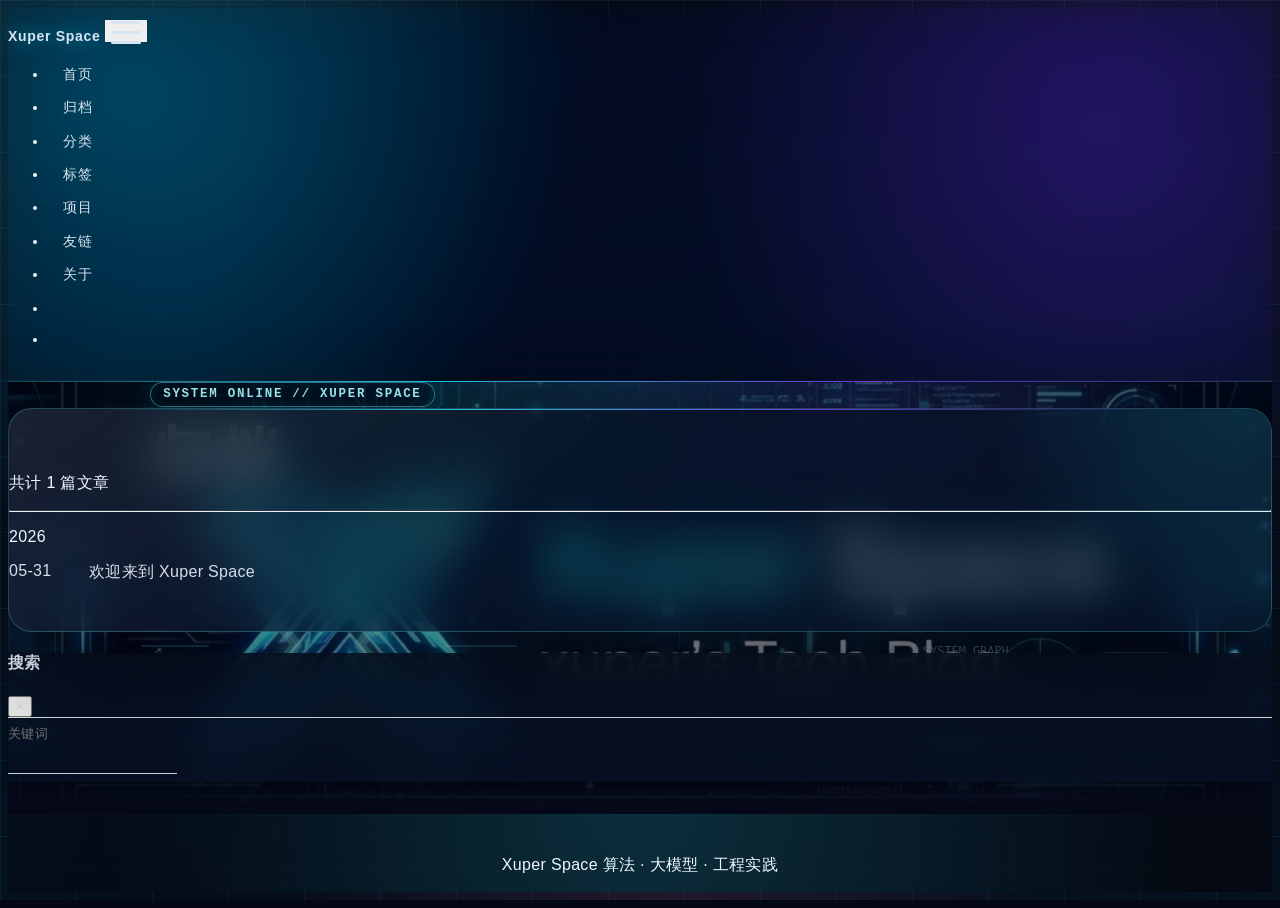
<file: archives/2026/05/index.html>
<!DOCTYPE html>
<html lang="zh-CN" data-default-color-scheme=dark>



<head>
  <meta charset="UTF-8">

  <link rel="apple-touch-icon" sizes="76x76" href="/img/favicon.png">
  <link rel="icon" href="/img/favicon.png">
  

  <meta name="viewport" content="width=device-width, initial-scale=1.0, maximum-scale=5.0, shrink-to-fit=no">
  <meta http-equiv="x-ua-compatible" content="ie=edge">
  
  <meta name="theme-color" content="rgba(8, 19, 34, 0.78)">
  <meta name="author" content="xuper">
  <meta name="keywords" content="算法竞赛,大模型,LLM,软件工程,Hexo,技术博客,xuper">
  
    <meta name="description" content="xuper的个人技术博客，专注于算法竞赛、大模型应用开发与软件工程实践。">
<meta property="og:type" content="website">
<meta property="og:title" content="归档">
<meta property="og:url" content="https://xuoer-xuper.github.io/archives/2026/05/index.html">
<meta property="og:site_name" content="Xuper Space">
<meta property="og:description" content="xuper的个人技术博客，专注于算法竞赛、大模型应用开发与软件工程实践。">
<meta property="og:locale" content="zh_CN">
<meta property="article:author" content="xuper">
<meta property="article:tag" content="算法竞赛,大模型,LLM,软件工程,Hexo,技术博客,xuper">
<meta name="twitter:card" content="summary_large_image">
  
  
  
  <title>归档 - Xuper Space</title>

  <link  rel="stylesheet" href="https://lib.baomitu.com/twitter-bootstrap/4.6.1/css/bootstrap.min.css" />





<!-- 主题依赖的图标库，不要自行修改 -->
<!-- Do not modify the link that theme dependent icons -->

<link rel="stylesheet" href="//at.alicdn.com/t/c/font_1749284_5i9bdhy70f8.css">



<link rel="stylesheet" href="//at.alicdn.com/t/c/font_1736178_k526ubmyhba.css">


<link  rel="stylesheet" href="/css/main.css" />


  <link id="highlight-css" rel="stylesheet" href="/css/highlight.css" />
  
    <link id="highlight-css-dark" rel="stylesheet" href="/css/highlight-dark.css" />
  



  
<link rel="stylesheet" href="/css/custom.css">



  <script id="fluid-configs">
    var Fluid = window.Fluid || {};
    Fluid.ctx = Object.assign({}, Fluid.ctx)
    var CONFIG = {"hostname":"xuoer-xuper.github.io","root":"/","version":"1.9.9","typing":{"enable":true,"typeSpeed":60,"cursorChar":"_","loop":false,"scope":["home","about","page"]},"anchorjs":{"enable":true,"element":"h1,h2,h3,h4,h5,h6","placement":"left","visible":"hover","icon":""},"progressbar":{"enable":true,"height_px":3,"color":"#22d3ee","options":{"showSpinner":false,"trickleSpeed":100}},"code_language":{"enable":true,"default":"TEXT"},"copy_btn":true,"image_caption":{"enable":true},"image_zoom":{"enable":true,"img_url_replace":["",""]},"toc":{"enable":true,"expand_all":false,"placement":"right","headingSelector":"h1,h2,h3,h4","collapseDepth":2},"lazyload":{"enable":true,"loading_img":"/img/loading.gif","onlypost":false,"offset_factor":2},"web_analytics":{"enable":false,"follow_dnt":true,"baidu":null,"google":{"measurement_id":null},"tencent":{"sid":null,"cid":null},"leancloud":{"app_id":null,"app_key":null,"server_url":null,"path":"window.location.pathname","ignore_local":false},"openkounter":{"server_url":"https://open-kounter.mintimate.cn","path":"window.location.pathname","ignore_local":false},"umami":{"src":null,"website_id":null,"domains":null,"start_time":"2024-01-01T00:00:00.000Z","token":null,"api_server":null}},"search_path":"/local-search.xml","include_content_in_search":true};

    if (CONFIG.web_analytics.follow_dnt) {
      var dntVal = navigator.doNotTrack || window.doNotTrack || navigator.msDoNotTrack;
      Fluid.ctx.dnt = dntVal && (dntVal.startsWith('1') || dntVal.startsWith('yes') || dntVal.startsWith('on'));
    }
  </script>
  <script  src="/js/utils.js" ></script>
  <script  src="/js/color-schema.js" ></script>
  


  
<meta name="generator" content="Hexo 8.1.2"></head>


<body>
  

  <header>
    

<div class="header-inner" style="height: 48vh;">
  <nav id="navbar" class="navbar fixed-top  navbar-expand-lg navbar-dark scrolling-navbar">
  <div class="container">
    <a class="navbar-brand" href="/">
      <strong>Xuper Space</strong>
    </a>

    <button id="navbar-toggler-btn" class="navbar-toggler" type="button" data-toggle="collapse"
            data-target="#navbarSupportedContent"
            aria-controls="navbarSupportedContent" aria-expanded="false" aria-label="Toggle navigation">
      <div class="animated-icon"><span></span><span></span><span></span></div>
    </button>

    <!-- Collapsible content (desktop) -->
    <div class="collapse navbar-collapse" id="navbarSupportedContent">
      <ul class="navbar-nav ml-auto text-center">
        
          
          
          
          
            <li class="nav-item">
              <a class="nav-link" href="/" target="_self">
                <i class="iconfont icon-home-fill"></i>
                <span>首页</span>
              </a>
            </li>
          
        
          
          
          
          
            <li class="nav-item">
              <a class="nav-link" href="/archives/" target="_self">
                <i class="iconfont icon-archive-fill"></i>
                <span>归档</span>
              </a>
            </li>
          
        
          
          
          
          
            <li class="nav-item">
              <a class="nav-link" href="/categories/" target="_self">
                <i class="iconfont icon-category-fill"></i>
                <span>分类</span>
              </a>
            </li>
          
        
          
          
          
          
            <li class="nav-item">
              <a class="nav-link" href="/tags/" target="_self">
                <i class="iconfont icon-tags-fill"></i>
                <span>标签</span>
              </a>
            </li>
          
        
          
          
          
          
            <li class="nav-item">
              <a class="nav-link" href="/projects/" target="_self">
                <i class="iconfont icon-code"></i>
                <span>项目</span>
              </a>
            </li>
          
        
          
          
          
          
            <li class="nav-item">
              <a class="nav-link" href="/links/" target="_self">
                <i class="iconfont icon-link-fill"></i>
                <span>友链</span>
              </a>
            </li>
          
        
          
          
          
          
            <li class="nav-item">
              <a class="nav-link" href="/about/" target="_self">
                <i class="iconfont icon-user-fill"></i>
                <span>关于</span>
              </a>
            </li>
          
        
        
          <li class="nav-item" id="search-btn">
            <a class="nav-link" target="_self" href="javascript:;" data-toggle="modal" data-target="#modalSearch" aria-label="Search">
              <i class="iconfont icon-search"></i>
            </a>
          </li>
          
        
        
          <li class="nav-item" id="color-toggle-btn">
            <a class="nav-link" target="_self" href="javascript:;" aria-label="Color Toggle">
              <i class="iconfont icon-dark" id="color-toggle-icon"></i>
            </a>
          </li>
        
      </ul>
    </div>
  </div>
</nav>

<!-- Mobile grid menu overlay -->
<div id="mobile-grid-menu" class="d-lg-none">
  <div class="mobile-grid-menu-inner">
    <div class="container">
      <div class="row">
        
          
          
          
          
            <div class="col-4 mobile-grid-cell">
              <a href="/" target="_self">
                <div class="mobile-grid-item">
                  <i class="iconfont icon-home-fill"></i>
                  <span>首页</span>
                </div>
              </a>
            </div>
          
        
          
          
          
          
            <div class="col-4 mobile-grid-cell">
              <a href="/archives/" target="_self">
                <div class="mobile-grid-item">
                  <i class="iconfont icon-archive-fill"></i>
                  <span>归档</span>
                </div>
              </a>
            </div>
          
        
          
          
          
          
            <div class="col-4 mobile-grid-cell">
              <a href="/categories/" target="_self">
                <div class="mobile-grid-item">
                  <i class="iconfont icon-category-fill"></i>
                  <span>分类</span>
                </div>
              </a>
            </div>
          
        
          
          
          
          
            <div class="col-4 mobile-grid-cell">
              <a href="/tags/" target="_self">
                <div class="mobile-grid-item">
                  <i class="iconfont icon-tags-fill"></i>
                  <span>标签</span>
                </div>
              </a>
            </div>
          
        
          
          
          
          
            <div class="col-4 mobile-grid-cell">
              <a href="/projects/" target="_self">
                <div class="mobile-grid-item">
                  <i class="iconfont icon-code"></i>
                  <span>项目</span>
                </div>
              </a>
            </div>
          
        
          
          
          
          
            <div class="col-4 mobile-grid-cell">
              <a href="/links/" target="_self">
                <div class="mobile-grid-item">
                  <i class="iconfont icon-link-fill"></i>
                  <span>友链</span>
                </div>
              </a>
            </div>
          
        
          
          
          
          
            <div class="col-4 mobile-grid-cell">
              <a href="/about/" target="_self">
                <div class="mobile-grid-item">
                  <i class="iconfont icon-user-fill"></i>
                  <span>关于</span>
                </div>
              </a>
            </div>
          
        
        
          <div class="col-4 mobile-grid-cell" id="mobile-search-btn">
            <a href="javascript:;" data-toggle="modal" data-target="#modalSearch" aria-label="Search">
              <div class="mobile-grid-item">
                <i class="iconfont icon-search"></i>
                <span>搜索</span>
              </div>
            </a>
          </div>
        
        
          <div class="col-4 mobile-grid-cell" id="mobile-color-toggle-btn"
               data-label-light="开灯"
               data-label-dark="关灯">
            <a href="javascript:;" aria-label="Color Toggle">
              <div class="mobile-grid-item">
                <i class="iconfont icon-dark" id="mobile-color-toggle-icon"></i>
                <span id="mobile-color-toggle-label">关灯</span>
              </div>
            </a>
          </div>
        
      </div>
    </div>
  </div>
</div>

  

<div id="banner" class="banner" parallax=true
     style="background: url('/img/banner.png') no-repeat center center; background-size: cover;">
  <div class="full-bg-img">
    <div class="mask flex-center" style="background-color: rgba(0, 0, 0, 0.5)">
      <div class="banner-text text-center fade-in-up">
        <div class="h2">
          
            <span id="subtitle">归档</span>
          
        </div>

        
      </div>

      
    </div>
  </div>
</div>



</div>

  </header>

  <main>
    
      <div class="container nopadding-x-md">
        <div id="board"
          >
          
          <div class="container">
            <div class="row">
              <div class="col-12 col-md-10 m-auto">
                

<div class="list-group">
  <p class="h4">共计 1 篇文章</p>
  <hr>
  
  
    
      
      <p class="h5">2026</p>
    
    <a href="/2026/05/31/welcome-to-my-blog/" class="list-group-item list-group-item-action">
      <time>05-31</time>
      <div class="list-group-item-title">欢迎来到 Xuper Space</div>
    </a>
  
</div>





              </div>
            </div>
          </div>
        </div>
      </div>
    

    
      <a id="scroll-top-button" aria-label="TOP" href="#" role="button">
        <i class="iconfont icon-arrowup" aria-hidden="true"></i>
      </a>
    

    
      <div class="modal fade" id="modalSearch" tabindex="-1" role="dialog" aria-labelledby="ModalLabel"
     aria-hidden="true">
  <div class="modal-dialog modal-dialog-scrollable modal-lg" role="document">
    <div class="modal-content">
      <div class="modal-header text-center">
        <h4 class="modal-title w-100 font-weight-bold">搜索</h4>
        <button type="button" id="local-search-close" class="close" data-dismiss="modal" aria-label="Close">
          <span aria-hidden="true">&times;</span>
        </button>
      </div>
      <div class="modal-body mx-3">
        <div class="md-form mb-5">
          <input type="text" id="local-search-input" class="form-control validate">
          <label data-error="x" data-success="v" for="local-search-input">关键词</label>
        </div>
        <div class="list-group" id="local-search-result"></div>
      </div>
    </div>
  </div>
</div>

    

    
  </main>

  <footer>
    <div class="footer-inner">
  
    <div class="footer-content">
       <span>Xuper Space</span> <i class="iconfont icon-love"></i> <span>算法 · 大模型 · 工程实践</span> 
    </div>
  
  
  
</div>

  </footer>

  <!-- Scripts -->
  
  <script  src="https://lib.baomitu.com/nprogress/0.2.0/nprogress.min.js" ></script>
  <link  rel="stylesheet" href="https://lib.baomitu.com/nprogress/0.2.0/nprogress.min.css" />

  <script>
    NProgress.configure({"showSpinner":false,"trickleSpeed":100})
    NProgress.start()
    window.addEventListener('load', function() {
      NProgress.done();
    })
  </script>


<script  src="https://lib.baomitu.com/jquery/3.6.4/jquery.min.js" ></script>
<script  src="https://lib.baomitu.com/twitter-bootstrap/4.6.1/js/bootstrap.min.js" ></script>
<script  src="/js/events.js" ></script>
<script  src="/js/plugins.js" ></script>





  
    <script  src="/js/img-lazyload.js" ></script>
  




  <script  src="/js/local-search.js" ></script>





<!-- 主题的启动项，将它保持在最底部 -->
<!-- the boot of the theme, keep it at the bottom -->
<script  src="/js/boot.js" ></script>


  

  <noscript>
    <div class="noscript-warning">博客在允许 JavaScript 运行的环境下浏览效果更佳</div>
  </noscript>
</body>
</html>
</file>
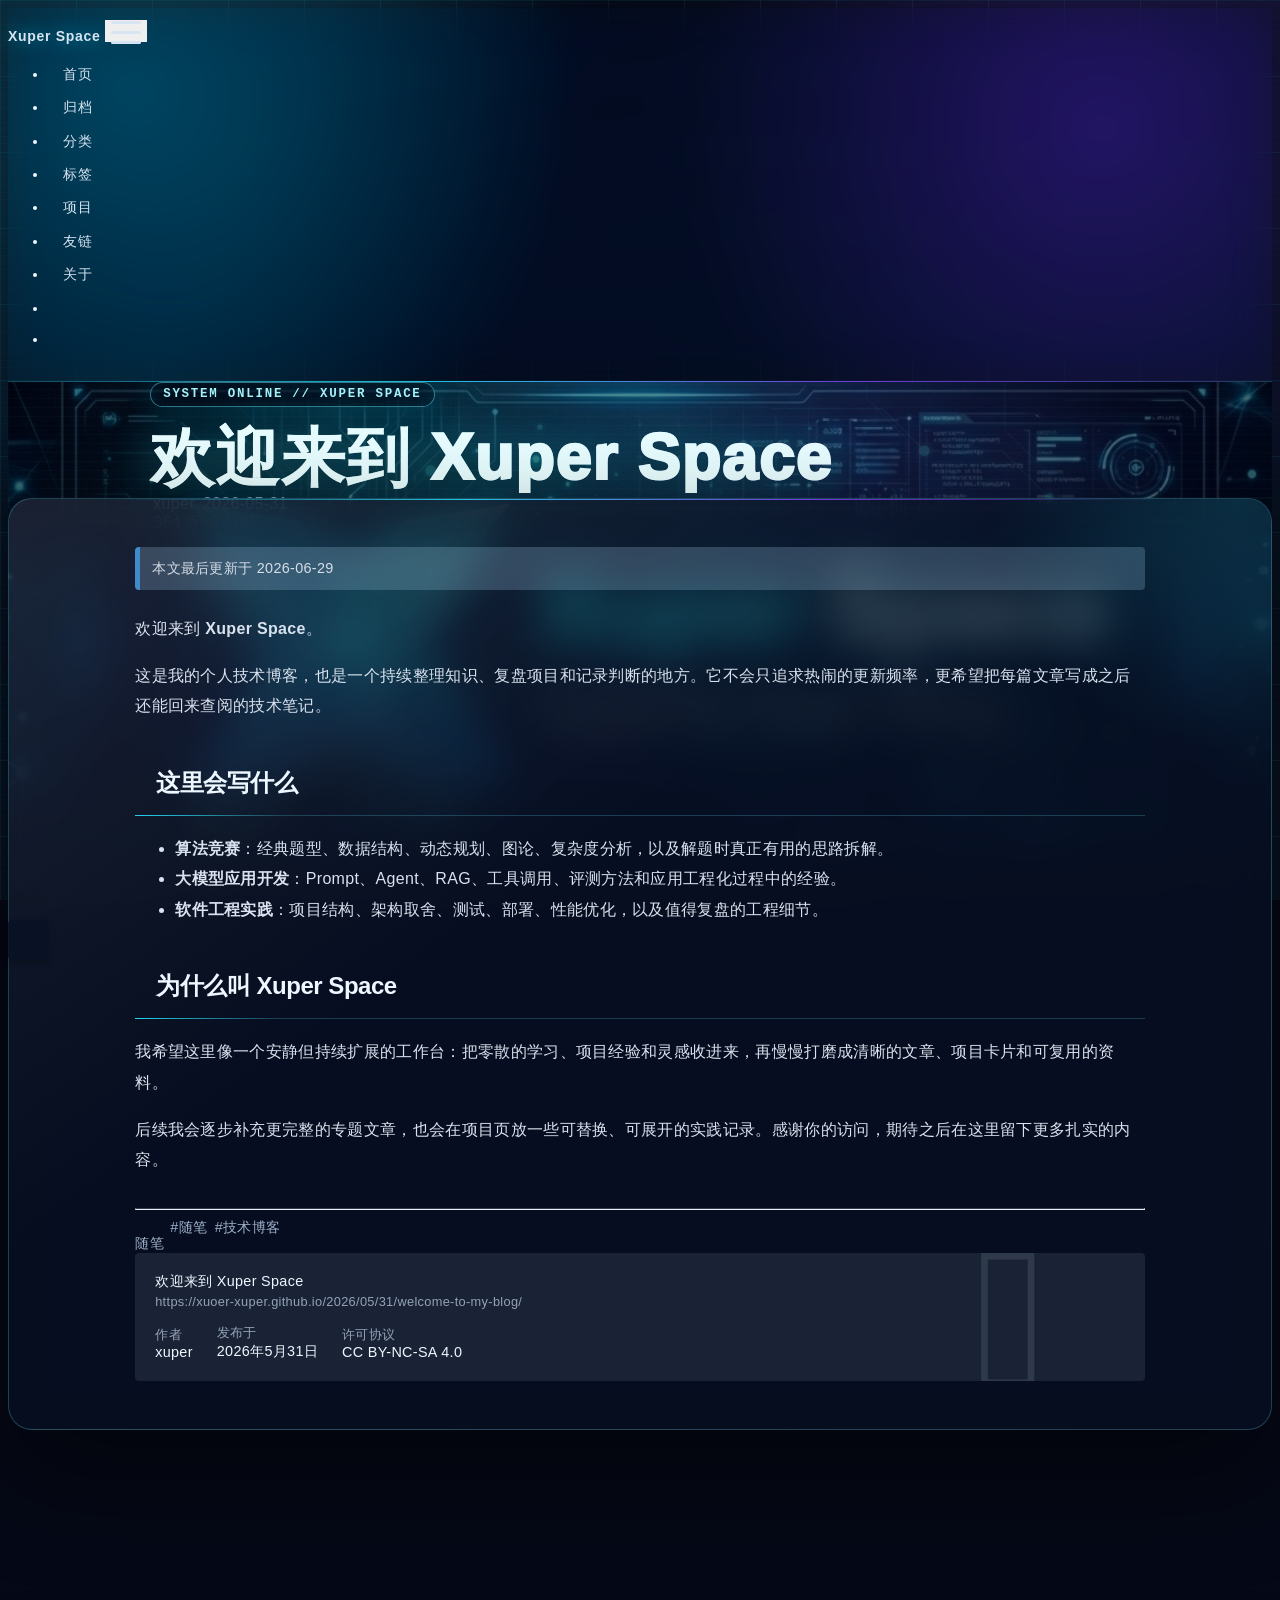
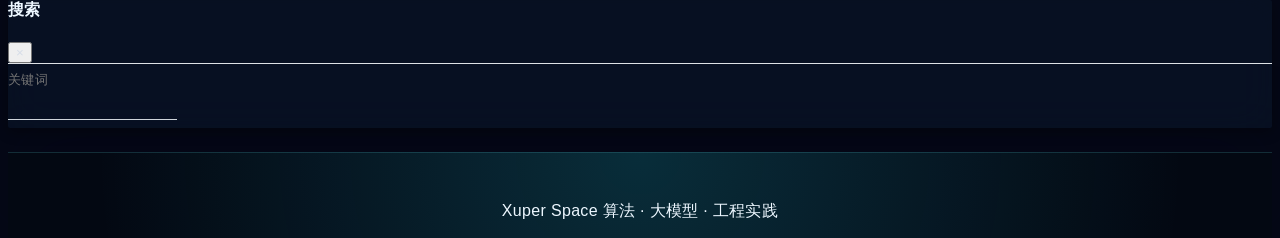
<file: 2026/05/31/welcome-to-my-blog/index.html>
<!DOCTYPE html>
<html lang="zh-CN" data-default-color-scheme=dark>



<head>
  <meta charset="UTF-8">

  <link rel="apple-touch-icon" sizes="76x76" href="/img/favicon.png">
  <link rel="icon" href="/img/favicon.png">
  

  <meta name="viewport" content="width=device-width, initial-scale=1.0, maximum-scale=5.0, shrink-to-fit=no">
  <meta http-equiv="x-ua-compatible" content="ie=edge">
  
  <meta name="theme-color" content="rgba(8, 19, 34, 0.78)">
  <meta name="author" content="xuper">
  <meta name="keywords" content="算法竞赛,大模型,LLM,软件工程,Hexo,技术博客,xuper">
  
    <meta name="description" content="Xuper Space 是 xuper 的个人技术博客，主要沉淀算法竞赛、大模型应用开发与软件工程实践。">
<meta property="og:type" content="article">
<meta property="og:title" content="欢迎来到 Xuper Space">
<meta property="og:url" content="https://xuoer-xuper.github.io/2026/05/31/welcome-to-my-blog/index.html">
<meta property="og:site_name" content="Xuper Space">
<meta property="og:description" content="Xuper Space 是 xuper 的个人技术博客，主要沉淀算法竞赛、大模型应用开发与软件工程实践。">
<meta property="og:locale" content="zh_CN">
<meta property="og:image" content="https://xuoer-xuper.github.io/img/banner.png">
<meta property="article:published_time" content="2026-05-31T05:00:00.000Z">
<meta property="article:modified_time" content="2026-06-29T14:51:03.950Z">
<meta property="article:author" content="xuper">
<meta property="article:tag" content="技术博客">
<meta property="article:tag" content="随笔">
<meta name="twitter:card" content="summary_large_image">
<meta name="twitter:image" content="https://xuoer-xuper.github.io/img/banner.png">
  
  
  
  <title>欢迎来到 Xuper Space - Xuper Space</title>

  <link  rel="stylesheet" href="https://lib.baomitu.com/twitter-bootstrap/4.6.1/css/bootstrap.min.css" />



  <link  rel="stylesheet" href="https://lib.baomitu.com/github-markdown-css/4.0.0/github-markdown.min.css" />

  <link  rel="stylesheet" href="https://lib.baomitu.com/hint.css/2.7.0/hint.min.css" />

  <link  rel="stylesheet" href="https://lib.baomitu.com/fancybox/3.5.7/jquery.fancybox.min.css" />



<!-- 主题依赖的图标库，不要自行修改 -->
<!-- Do not modify the link that theme dependent icons -->

<link rel="stylesheet" href="//at.alicdn.com/t/c/font_1749284_5i9bdhy70f8.css">



<link rel="stylesheet" href="//at.alicdn.com/t/c/font_1736178_k526ubmyhba.css">


<link  rel="stylesheet" href="/css/main.css" />


  <link id="highlight-css" rel="stylesheet" href="/css/highlight.css" />
  
    <link id="highlight-css-dark" rel="stylesheet" href="/css/highlight-dark.css" />
  



  
<link rel="stylesheet" href="/css/custom.css">



  <script id="fluid-configs">
    var Fluid = window.Fluid || {};
    Fluid.ctx = Object.assign({}, Fluid.ctx)
    var CONFIG = {"hostname":"xuoer-xuper.github.io","root":"/","version":"1.9.9","typing":{"enable":true,"typeSpeed":60,"cursorChar":"_","loop":false,"scope":["home","about","page"]},"anchorjs":{"enable":true,"element":"h1,h2,h3,h4,h5,h6","placement":"left","visible":"hover","icon":""},"progressbar":{"enable":true,"height_px":3,"color":"#22d3ee","options":{"showSpinner":false,"trickleSpeed":100}},"code_language":{"enable":true,"default":"TEXT"},"copy_btn":true,"image_caption":{"enable":true},"image_zoom":{"enable":true,"img_url_replace":["",""]},"toc":{"enable":true,"expand_all":false,"placement":"right","headingSelector":"h1,h2,h3,h4","collapseDepth":2},"lazyload":{"enable":true,"loading_img":"/img/loading.gif","onlypost":false,"offset_factor":2},"web_analytics":{"enable":false,"follow_dnt":true,"baidu":null,"google":{"measurement_id":null},"tencent":{"sid":null,"cid":null},"leancloud":{"app_id":null,"app_key":null,"server_url":null,"path":"window.location.pathname","ignore_local":false},"openkounter":{"server_url":"https://open-kounter.mintimate.cn","path":"window.location.pathname","ignore_local":false},"umami":{"src":null,"website_id":null,"domains":null,"start_time":"2024-01-01T00:00:00.000Z","token":null,"api_server":null}},"search_path":"/local-search.xml","include_content_in_search":true};

    if (CONFIG.web_analytics.follow_dnt) {
      var dntVal = navigator.doNotTrack || window.doNotTrack || navigator.msDoNotTrack;
      Fluid.ctx.dnt = dntVal && (dntVal.startsWith('1') || dntVal.startsWith('yes') || dntVal.startsWith('on'));
    }
  </script>
  <script  src="/js/utils.js" ></script>
  <script  src="/js/color-schema.js" ></script>
  


  
<meta name="generator" content="Hexo 8.1.2"></head>


<body>
  

  <header>
    

<div class="header-inner" style="height: 58vh;">
  <nav id="navbar" class="navbar fixed-top  navbar-expand-lg navbar-dark scrolling-navbar">
  <div class="container">
    <a class="navbar-brand" href="/">
      <strong>Xuper Space</strong>
    </a>

    <button id="navbar-toggler-btn" class="navbar-toggler" type="button" data-toggle="collapse"
            data-target="#navbarSupportedContent"
            aria-controls="navbarSupportedContent" aria-expanded="false" aria-label="Toggle navigation">
      <div class="animated-icon"><span></span><span></span><span></span></div>
    </button>

    <!-- Collapsible content (desktop) -->
    <div class="collapse navbar-collapse" id="navbarSupportedContent">
      <ul class="navbar-nav ml-auto text-center">
        
          
          
          
          
            <li class="nav-item">
              <a class="nav-link" href="/" target="_self">
                <i class="iconfont icon-home-fill"></i>
                <span>首页</span>
              </a>
            </li>
          
        
          
          
          
          
            <li class="nav-item">
              <a class="nav-link" href="/archives/" target="_self">
                <i class="iconfont icon-archive-fill"></i>
                <span>归档</span>
              </a>
            </li>
          
        
          
          
          
          
            <li class="nav-item">
              <a class="nav-link" href="/categories/" target="_self">
                <i class="iconfont icon-category-fill"></i>
                <span>分类</span>
              </a>
            </li>
          
        
          
          
          
          
            <li class="nav-item">
              <a class="nav-link" href="/tags/" target="_self">
                <i class="iconfont icon-tags-fill"></i>
                <span>标签</span>
              </a>
            </li>
          
        
          
          
          
          
            <li class="nav-item">
              <a class="nav-link" href="/projects/" target="_self">
                <i class="iconfont icon-code"></i>
                <span>项目</span>
              </a>
            </li>
          
        
          
          
          
          
            <li class="nav-item">
              <a class="nav-link" href="/links/" target="_self">
                <i class="iconfont icon-link-fill"></i>
                <span>友链</span>
              </a>
            </li>
          
        
          
          
          
          
            <li class="nav-item">
              <a class="nav-link" href="/about/" target="_self">
                <i class="iconfont icon-user-fill"></i>
                <span>关于</span>
              </a>
            </li>
          
        
        
          <li class="nav-item" id="search-btn">
            <a class="nav-link" target="_self" href="javascript:;" data-toggle="modal" data-target="#modalSearch" aria-label="Search">
              <i class="iconfont icon-search"></i>
            </a>
          </li>
          
        
        
          <li class="nav-item" id="color-toggle-btn">
            <a class="nav-link" target="_self" href="javascript:;" aria-label="Color Toggle">
              <i class="iconfont icon-dark" id="color-toggle-icon"></i>
            </a>
          </li>
        
      </ul>
    </div>
  </div>
</nav>

<!-- Mobile grid menu overlay -->
<div id="mobile-grid-menu" class="d-lg-none">
  <div class="mobile-grid-menu-inner">
    <div class="container">
      <div class="row">
        
          
          
          
          
            <div class="col-4 mobile-grid-cell">
              <a href="/" target="_self">
                <div class="mobile-grid-item">
                  <i class="iconfont icon-home-fill"></i>
                  <span>首页</span>
                </div>
              </a>
            </div>
          
        
          
          
          
          
            <div class="col-4 mobile-grid-cell">
              <a href="/archives/" target="_self">
                <div class="mobile-grid-item">
                  <i class="iconfont icon-archive-fill"></i>
                  <span>归档</span>
                </div>
              </a>
            </div>
          
        
          
          
          
          
            <div class="col-4 mobile-grid-cell">
              <a href="/categories/" target="_self">
                <div class="mobile-grid-item">
                  <i class="iconfont icon-category-fill"></i>
                  <span>分类</span>
                </div>
              </a>
            </div>
          
        
          
          
          
          
            <div class="col-4 mobile-grid-cell">
              <a href="/tags/" target="_self">
                <div class="mobile-grid-item">
                  <i class="iconfont icon-tags-fill"></i>
                  <span>标签</span>
                </div>
              </a>
            </div>
          
        
          
          
          
          
            <div class="col-4 mobile-grid-cell">
              <a href="/projects/" target="_self">
                <div class="mobile-grid-item">
                  <i class="iconfont icon-code"></i>
                  <span>项目</span>
                </div>
              </a>
            </div>
          
        
          
          
          
          
            <div class="col-4 mobile-grid-cell">
              <a href="/links/" target="_self">
                <div class="mobile-grid-item">
                  <i class="iconfont icon-link-fill"></i>
                  <span>友链</span>
                </div>
              </a>
            </div>
          
        
          
          
          
          
            <div class="col-4 mobile-grid-cell">
              <a href="/about/" target="_self">
                <div class="mobile-grid-item">
                  <i class="iconfont icon-user-fill"></i>
                  <span>关于</span>
                </div>
              </a>
            </div>
          
        
        
          <div class="col-4 mobile-grid-cell" id="mobile-search-btn">
            <a href="javascript:;" data-toggle="modal" data-target="#modalSearch" aria-label="Search">
              <div class="mobile-grid-item">
                <i class="iconfont icon-search"></i>
                <span>搜索</span>
              </div>
            </a>
          </div>
        
        
          <div class="col-4 mobile-grid-cell" id="mobile-color-toggle-btn"
               data-label-light="开灯"
               data-label-dark="关灯">
            <a href="javascript:;" aria-label="Color Toggle">
              <div class="mobile-grid-item">
                <i class="iconfont icon-dark" id="mobile-color-toggle-icon"></i>
                <span id="mobile-color-toggle-label">关灯</span>
              </div>
            </a>
          </div>
        
      </div>
    </div>
  </div>
</div>

  

<div id="banner" class="banner" parallax=true
     style="background: url('/img/banner.png') no-repeat center center; background-size: cover;">
  <div class="full-bg-img">
    <div class="mask flex-center" style="background-color: rgba(0, 0, 0, 0.46)">
      <div class="banner-text text-center fade-in-up">
        <div class="h2">
          
            <span id="subtitle">欢迎来到 Xuper Space</span>
          
        </div>

        
          
  <div class="mt-3">
    
      <span class="post-meta mr-2">
        <i class="iconfont icon-author" aria-hidden="true"></i>
        xuper
      </span>
    
    
      <span class="post-meta">
        <i class="iconfont icon-date-fill" aria-hidden="true"></i>
        <time datetime="2026-05-31 13:00" pubdate>
          2026-05-31
        </time>
      </span>
    
  </div>

  <div class="mt-1">
    
      <span class="post-meta mr-2">
        <i class="iconfont icon-chart"></i>
        
          364 字
        
      </span>
    

    
      <span class="post-meta mr-2">
        <i class="iconfont icon-clock-fill"></i>
        
        
        
          3 分钟
        
      </span>
    

    
    
  </div>


        
      </div>

      
    </div>
  </div>
</div>



</div>

  </header>

  <main>
    
      

<div class="container-fluid nopadding-x">
  <div class="row nomargin-x">
    <div class="side-col d-none d-lg-block col-lg-2">
      

    </div>

    <div class="col-lg-8 nopadding-x-md">
      <div class="container nopadding-x-md" id="board-ctn">
        <div id="board">
          <article class="post-content mx-auto">
            <h1 id="seo-header">欢迎来到 Xuper Space</h1>
            
              <p id="updated-time" class="note note-info" style="">
                
                  
                    本文最后更新于 2026-06-29
                  
                
              </p>
            
            
              <div class="markdown-body">
                
                <p>欢迎来到 <strong>Xuper Space</strong>。</p>
<p>这是我的个人技术博客，也是一个持续整理知识、复盘项目和记录判断的地方。它不会只追求热闹的更新频率，更希望把每篇文章写成之后还能回来查阅的技术笔记。</p>
<h2 id="这里会写什么"><a href="#这里会写什么" class="headerlink" title="这里会写什么"></a>这里会写什么</h2><ul>
<li><strong>算法竞赛</strong>：经典题型、数据结构、动态规划、图论、复杂度分析，以及解题时真正有用的思路拆解。</li>
<li><strong>大模型应用开发</strong>：Prompt、Agent、RAG、工具调用、评测方法和应用工程化过程中的经验。</li>
<li><strong>软件工程实践</strong>：项目结构、架构取舍、测试、部署、性能优化，以及值得复盘的工程细节。</li>
</ul>
<h2 id="为什么叫-Xuper-Space"><a href="#为什么叫-Xuper-Space" class="headerlink" title="为什么叫 Xuper Space"></a>为什么叫 Xuper Space</h2><p>我希望这里像一个安静但持续扩展的工作台：把零散的学习、项目经验和灵感收进来，再慢慢打磨成清晰的文章、项目卡片和可复用的资料。</p>
<p>后续我会逐步补充更完整的专题文章，也会在项目页放一些可替换、可展开的实践记录。感谢你的访问，期待之后在这里留下更多扎实的内容。</p>

                
              </div>
            
            <hr/>
            <div>
              <div class="post-metas my-3">
  
    <div class="post-meta mr-3 d-flex align-items-center">
      <i class="iconfont icon-category"></i>
      

<span class="category-chains">
  
  
    
      <span class="category-chain">
        
  <a href="/categories/%E9%9A%8F%E7%AC%94/" class="category-chain-item">随笔</a>
  
  

      </span>
    
  
</span>

    </div>
  
  
    <div class="post-meta">
      <i class="iconfont icon-tags"></i>
      
        <a href="/tags/%E9%9A%8F%E7%AC%94/" class="print-no-link">#随笔</a>
      
        <a href="/tags/%E6%8A%80%E6%9C%AF%E5%8D%9A%E5%AE%A2/" class="print-no-link">#技术博客</a>
      
    </div>
  
</div>


              
  

  <div class="license-box my-3">
    <div class="license-title">
      <div>欢迎来到 Xuper Space</div>
      <div>https://xuoer-xuper.github.io/2026/05/31/welcome-to-my-blog/</div>
    </div>
    <div class="license-meta">
      
        <div class="license-meta-item">
          <div>作者</div>
          <div>xuper</div>
        </div>
      
      
        <div class="license-meta-item license-meta-date">
          <div>发布于</div>
          <div>2026年5月31日</div>
        </div>
      
      
      
        <div class="license-meta-item">
          <div>许可协议</div>
          <div>
            
              CC BY-NC-SA 4.0
            
          </div>
        </div>
      
    </div>
    <div class="license-icon iconfont"></div>
  </div>



              
                <div class="post-prevnext my-3">
                  <article class="post-prev col-6">
                    
                    
                  </article>
                  <article class="post-next col-6">
                    
                    
                  </article>
                </div>
              
            </div>

            
          </article>
        </div>
      </div>
    </div>

    <div class="side-col d-none d-lg-block col-lg-2">
      
  <aside class="sidebar" style="margin-left: -1rem">
    <div id="toc">
  <p class="toc-header">
    <i class="iconfont icon-list"></i>
    <span>目录</span>
  </p>
  <div class="toc-body" id="toc-body"></div>
</div>



  </aside>


    </div>
  </div>
</div>





  



  



  



  



  







    

    
      <a id="scroll-top-button" aria-label="TOP" href="#" role="button">
        <i class="iconfont icon-arrowup" aria-hidden="true"></i>
      </a>
    

    
      <div class="modal fade" id="modalSearch" tabindex="-1" role="dialog" aria-labelledby="ModalLabel"
     aria-hidden="true">
  <div class="modal-dialog modal-dialog-scrollable modal-lg" role="document">
    <div class="modal-content">
      <div class="modal-header text-center">
        <h4 class="modal-title w-100 font-weight-bold">搜索</h4>
        <button type="button" id="local-search-close" class="close" data-dismiss="modal" aria-label="Close">
          <span aria-hidden="true">&times;</span>
        </button>
      </div>
      <div class="modal-body mx-3">
        <div class="md-form mb-5">
          <input type="text" id="local-search-input" class="form-control validate">
          <label data-error="x" data-success="v" for="local-search-input">关键词</label>
        </div>
        <div class="list-group" id="local-search-result"></div>
      </div>
    </div>
  </div>
</div>

    

    
  </main>

  <footer>
    <div class="footer-inner">
  
    <div class="footer-content">
       <span>Xuper Space</span> <i class="iconfont icon-love"></i> <span>算法 · 大模型 · 工程实践</span> 
    </div>
  
  
  
</div>

  </footer>

  <!-- Scripts -->
  
  <script  src="https://lib.baomitu.com/nprogress/0.2.0/nprogress.min.js" ></script>
  <link  rel="stylesheet" href="https://lib.baomitu.com/nprogress/0.2.0/nprogress.min.css" />

  <script>
    NProgress.configure({"showSpinner":false,"trickleSpeed":100})
    NProgress.start()
    window.addEventListener('load', function() {
      NProgress.done();
    })
  </script>


<script  src="https://lib.baomitu.com/jquery/3.6.4/jquery.min.js" ></script>
<script  src="https://lib.baomitu.com/twitter-bootstrap/4.6.1/js/bootstrap.min.js" ></script>
<script  src="/js/events.js" ></script>
<script  src="/js/plugins.js" ></script>





  
    <script  src="/js/img-lazyload.js" ></script>
  




  
<script>
  Fluid.utils.createScript('https://lib.baomitu.com/tocbot/4.20.1/tocbot.min.js', function() {
    var toc = jQuery('#toc');
    if (toc.length === 0 || !window.tocbot) { return; }
    var boardCtn = jQuery('#board-ctn');
    var boardTop = boardCtn.offset().top;

    function isExpandAllEnabled() {
      return CONFIG.toc && CONFIG.toc.expand_all === true;
    }
    function expandAllToc() {
      if (!isExpandAllEnabled()) { return; }
      jQuery('#toc-body .tocbot-is-collapsed').removeClass('tocbot-is-collapsed');
    }
    function updateTocToggle($li, $childList) {
      var $toggle = $li.children('.toc-toggle');
      if ($toggle.length === 0) { return; }
      var collapsed = $childList.hasClass('tocbot-is-collapsed');
      $toggle
        .toggleClass('toc-toggle-collapsed', collapsed)
        .toggleClass('toc-toggle-expanded', !collapsed);
    }
    function bindTocToggle() {
      if (!isExpandAllEnabled()) { return; }
      jQuery('#toc-body .toc-list-item').each(function() {
        var $li = jQuery(this);
        var $childList = $li.children('ol');
        if ($childList.length === 0) {
          if ($li.children('.toc-toggle').length === 0) {
            $li.prepend('<span class="toc-toggle toc-toggle-placeholder" aria-hidden="true">›</span>');
          }
          return;
        }

        if ($li.children('.toc-toggle').length === 0) {
          $li.prepend('<span class="toc-toggle toc-toggle-expanded" aria-hidden="true">›</span>');
        }
        updateTocToggle($li, $childList);
      });
      jQuery('#toc-body').off('click.tocToggle').on('click.tocToggle', '.toc-toggle', function(e) {
        e.preventDefault();
        e.stopPropagation();
        var $li = jQuery(this).parent('.toc-list-item');
        var $childList = $li.children('ol');
        if ($childList.length === 0) { return; }
        $childList.toggleClass('tocbot-is-collapsed');
        updateTocToggle($li, $childList);
      });
      if (!window.__tocToggleObserver) {
        window.__tocToggleObserver = new MutationObserver(function(mutations) {
          mutations.forEach(function(mutation) {
            if (mutation.type !== 'attributes' || mutation.attributeName !== 'class') { return; }
            var $list = jQuery(mutation.target);
            var $li = $list.parent('.toc-list-item');
            if ($li.length === 0) { return; }
            updateTocToggle($li, $list);
          });
        });
        jQuery('#toc-body ol').each(function() {
          window.__tocToggleObserver.observe(this, { attributes: true });
        });
      }
    }
    var tocConfig = Object.assign({
      tocSelector     : '#toc-body',
      contentSelector : '.markdown-body',
      linkClass       : 'tocbot-link',
      activeLinkClass : 'tocbot-active-link',
      listClass       : 'tocbot-list',
      isCollapsedClass: 'tocbot-is-collapsed',
      collapsibleClass: 'tocbot-is-collapsible',
      scrollSmooth    : true,
      includeTitleTags: true,
      headingsOffset  : -boardTop,
    }, CONFIG.toc);
    if (isExpandAllEnabled()) {
      tocConfig.collapseDepth = 6;
    }
    window.tocbot.init(tocConfig);
    if (toc.find('.toc-list-item').length > 0) {
      toc.css('visibility', 'visible');
    }
    expandAllToc();
    bindTocToggle();

    Fluid.events.registerRefreshCallback(function() {
      if ('tocbot' in window) {
        tocbot.refresh();
        var toc = jQuery('#toc');
        if (toc.length === 0 || !tocbot) {
          return;
        }
        if (toc.find('.toc-list-item').length > 0) {
          toc.css('visibility', 'visible');
        }
        expandAllToc();
        bindTocToggle();
      }
    });
  });
</script>


  <script src=https://lib.baomitu.com/clipboard.js/2.0.11/clipboard.min.js></script>

  <script>Fluid.plugins.codeWidget();</script>


  
<script>
  Fluid.utils.createScript('https://lib.baomitu.com/anchor-js/5.0.0/anchor.min.js', function() {
    window.anchors.options = {
      placement: CONFIG.anchorjs.placement,
      visible  : CONFIG.anchorjs.visible
    };
    if (CONFIG.anchorjs.icon) {
      window.anchors.options.icon = CONFIG.anchorjs.icon;
    }
    var el = (CONFIG.anchorjs.element || 'h1,h2,h3,h4,h5,h6').split(',');
    var res = [];
    for (var item of el) {
      res.push('.markdown-body > ' + item.trim());
    }
    if (CONFIG.anchorjs.placement === 'left') {
      window.anchors.options.class = 'anchorjs-link-left';
    }
    window.anchors.add(res.join(', '));

    Fluid.events.registerRefreshCallback(function() {
      if ('anchors' in window) {
        anchors.removeAll();
        var el = (CONFIG.anchorjs.element || 'h1,h2,h3,h4,h5,h6').split(',');
        var res = [];
        for (var item of el) {
          res.push('.markdown-body > ' + item.trim());
        }
        if (CONFIG.anchorjs.placement === 'left') {
          anchors.options.class = 'anchorjs-link-left';
        }
        anchors.add(res.join(', '));
      }
    });
  });
</script>


  
<script>
  Fluid.utils.createScript('https://lib.baomitu.com/fancybox/3.5.7/jquery.fancybox.min.js', function() {
    Fluid.plugins.fancyBox();
  });
</script>


  <script>Fluid.plugins.imageCaption();</script>

  <script  src="/js/local-search.js" ></script>





<!-- 主题的启动项，将它保持在最底部 -->
<!-- the boot of the theme, keep it at the bottom -->
<script  src="/js/boot.js" ></script>


  

  <noscript>
    <div class="noscript-warning">博客在允许 JavaScript 运行的环境下浏览效果更佳</div>
  </noscript>
</body>
</html>
</file>
<file: css/main.css>
.anchorjs-link {
  text-decoration: none !important;
  transition: opacity 0.2s ease-in-out;
}
.markdown-body h1:hover > .anchorjs-link,
h2:hover > .anchorjs-link,
h3:hover > .anchorjs-link,
h4:hover > .anchorjs-link,
h5:hover > .anchorjs-link,
h6:hover > .anchorjs-link {
  opacity: 1;
}
.banner {
  height: 100%;
  position: relative;
  overflow: hidden;
  cursor: default;
}
.banner .mask {
  position: absolute;
  width: 100%;
  height: 100%;
  background-color: rgba(0,0,0,0.3);
}
.banner[parallax="true"] {
  will-change: transform;
  -webkit-transform-style: preserve-3d;
  -webkit-backface-visibility: hidden;
  transition: transform 0.05s ease-out;
}
@media (max-width: 125vh) {
  .header-inner {
    max-height: 80vw;
  }
  #board {
    margin-top: -1rem !important;
  }
}
@media (max-width: 79.99vh) {
  .scroll-down-bar {
    display: none;
  }
}
#board {
  position: relative;
  margin-top: -2rem;
  padding: 3rem 0;
  background-color: var(--board-bg-color);
  transition: background-color 0.2s ease-in-out;
  border-radius: 0.5rem;
  z-index: 3;
  -webkit-box-shadow: 0 12px 15px 0 rgba(0,0,0,0.24), 0 17px 50px 0 rgba(0,0,0,0.19);
  box-shadow: 0 12px 15px 0 rgba(0,0,0,0.24), 0 17px 50px 0 rgba(0,0,0,0.19);
}
.code-widget {
  display: inline-block;
  background-color: transparent;
  font-size: 0.75rem;
  line-height: 1;
  font-weight: bold;
  padding: 0.3rem 0.1rem 0.1rem 0.1rem;
  position: absolute;
  right: 0.45rem;
  top: 0.15rem;
  z-index: 1;
}
.code-widget-light {
  color: #999;
}
.code-widget-dark {
  color: #bababa;
}
.copy-btn {
  cursor: pointer;
  user-select: none;
  -webkit-appearance: none;
  outline: none;
}
.copy-btn > i {
  font-size: 0.75rem !important;
  font-weight: 400;
  margin-right: 0.15rem;
  opacity: 0;
  transition: opacity 0.2s ease-in-out;
}
.markdown-body pre:hover > .copy-btn > i {
  opacity: 0.9;
}
.markdown-body pre:hover > .copy-btn,
.markdown-body pre:not(:hover) > .copy-btn {
  outline: none;
}
.license-box {
  background-color: rgba(27,31,35,0.05);
  transition: background-color 0.2s ease-in-out;
  border-radius: 4px;
  font-size: 0.9rem;
  overflow: hidden;
  padding: 1.25rem;
  position: relative;
  z-index: 1;
}
.license-box .license-icon {
  position: absolute;
  top: 50%;
  left: 100%;
}
.license-box .license-icon::after {
  content: "\e8e4";
  font-size: 12.5rem;
  line-height: 1;
  opacity: 0.1;
  position: relative;
  left: -0.85em;
  bottom: 0.5em;
  z-index: -1;
}
.license-box .license-title {
  margin-bottom: 1rem;
}
.license-box .license-title div:nth-child(1) {
  line-height: 1.2;
  margin-bottom: 0.25rem;
}
.license-box .license-title div:nth-child(2) {
  color: var(--sec-text-color);
  font-size: 0.8rem;
}
.license-box .license-meta {
  align-items: center;
  display: flex;
  flex-wrap: wrap;
  justify-content: flex-start;
}
.license-box .license-meta .license-meta-item {
  align-items: center;
  justify-content: center;
  margin-right: 1.5rem;
}
.license-box .license-meta .license-meta-item div:nth-child(1) {
  color: var(--sec-text-color);
  font-size: 0.8rem;
  font-weight: normal;
}
.license-box .license-meta .license-meta-item i.iconfont {
  font-size: 1rem;
}
@media (max-width: 575px) and (min-width: 425px) {
  .license-box .license-meta .license-meta-item {
    display: flex;
    justify-content: flex-start;
    flex-wrap: wrap;
    font-size: 0.8rem;
    flex: 0 0 50%;
    max-width: 50%;
    margin-right: 0;
  }
  .license-box .license-meta .license-meta-item div:nth-child(1) {
    margin-right: 0.5rem;
  }
  .license-box .license-meta .license-meta-date {
    order: -1;
  }
}
@media (max-width: 424px) {
  .license-box::after {
    top: -65px;
  }
  .license-box .license-meta {
    flex-direction: column;
    align-items: flex-start;
  }
  .license-box .license-meta .license-meta-item {
    display: flex;
    flex-wrap: wrap;
    font-size: 0.8rem;
  }
  .license-box .license-meta .license-meta-item div:nth-child(1) {
    margin-right: 0.5rem;
  }
}
.footer-inner {
  padding: 3rem 0 1rem 0;
  text-align: center;
}
.footer-inner > div:not(:first-child) {
  margin: 0.25rem 0;
  font-size: 0.85rem;
}
.footer-inner .statistics {
  display: flex;
  flex-direction: row;
  justify-content: center;
}
.footer-inner .statistics > span {
  flex: 1;
  margin: 0 0.25rem;
}
.footer-inner .statistics > *:nth-last-child(2):first-child {
  text-align: right;
}
.footer-inner .statistics > *:nth-last-child(2):first-child ~ * {
  text-align: left;
}
.footer-inner .beian {
  display: flex;
  flex-direction: row;
  justify-content: center;
}
.footer-inner .beian > * {
  margin: 0 0.25rem;
}
.footer-inner .beian-police {
  position: relative;
  overflow: hidden;
  display: inline-flex;
  align-items: center;
  justify-content: left;
}
.footer-inner .beian-police img {
  margin-right: 3px;
  width: 1rem;
  height: 1rem;
  margin-bottom: 0.1rem;
}
@media (max-width: 424px) {
  .footer-inner .statistics {
    flex-direction: column;
  }
  .footer-inner .statistics > *:nth-last-child(2):first-child {
    text-align: center;
  }
  .footer-inner .statistics > *:nth-last-child(2):first-child ~ * {
    text-align: center;
  }
  .footer-inner .beian {
    flex-direction: column;
  }
  .footer-inner .beian .beian-police {
    justify-content: center;
  }
  .footer-inner .beian > *:nth-last-child(2):first-child {
    text-align: center;
  }
  .footer-inner .beian > *:nth-last-child(2):first-child ~ * {
    text-align: center;
  }
}
sup > a::before,
.footnote-text::before {
  display: block;
  content: "";
  margin-top: -5rem;
  height: 5rem;
  width: 1px;
  visibility: hidden;
}
sup > a::before,
.footnote-text::before {
  display: inline-block;
}
.footnote-item::before {
  display: block;
  content: "";
  margin-top: -5rem;
  height: 5rem;
  width: 1px;
  visibility: hidden;
}
.footnote-list ol {
  list-style-type: none;
  counter-reset: sectioncounter;
  padding-left: 0.5rem;
  font-size: 0.95rem;
}
.footnote-list ol li:before {
  font-family: "Helvetica Neue", monospace, "Monaco";
  content: "[" counter(sectioncounter) "]";
  counter-increment: sectioncounter;
}
.footnote-list ol li+li {
  margin-top: 0.5rem;
}
.footnote-text {
  padding-left: 0.5em;
}
.navbar {
  background-color: transparent;
  font-size: 0.875rem;
  box-shadow: 0 2px 5px 0 rgba(0,0,0,0.16), 0 2px 10px 0 rgba(0,0,0,0.12);
  -webkit-box-shadow: 0 2px 5px 0 rgba(0,0,0,0.16), 0 2px 10px 0 rgba(0,0,0,0.12);
}
.navbar .navbar-brand {
  color: var(--navbar-text-color);
}
.navbar .navbar-toggler .animated-icon span {
  background-color: var(--navbar-text-color);
}
.navbar .nav-item .nav-link {
  display: block;
  color: var(--navbar-text-color);
  transition: color 0.2s ease-in-out, background-color 0.2s ease-in-out;
}
.navbar .nav-item .nav-link:hover {
  color: var(--link-hover-color);
}
.navbar .nav-item .nav-link:focus {
  color: var(--navbar-text-color);
}
.navbar .nav-item .nav-link i {
  font-size: 0.875rem;
  line-height: inherit;
}
.navbar .nav-item .nav-link i:only-child {
  margin: 0 0.2rem;
}
.navbar .navbar-toggler {
  border-width: 0;
  outline: 0;
}
.navbar.scrolling-navbar {
  will-change: background, padding;
  -webkit-transition: background 0.5s ease-in-out, padding 0.5s ease-in-out;
  transition: background 0.5s ease-in-out, padding 0.5s ease-in-out;
}
@media (min-width: 600px) {
  .navbar.scrolling-navbar {
    padding-top: 12px;
    padding-bottom: 12px;
  }
  .navbar.scrolling-navbar .navbar-nav > li {
    -webkit-transition-duration: 1s;
    transition-duration: 1s;
  }
}
.navbar.scrolling-navbar.top-nav-collapse {
  padding-top: 5px;
  padding-bottom: 5px;
}
.navbar .dropdown-menu {
  font-size: 0.875rem;
  color: var(--navbar-text-color);
  background-color: rgba(0,0,0,0.3);
  border: none;
  min-width: 8rem;
  -webkit-transition: background 0.5s ease-in-out, padding 0.5s ease-in-out;
  transition: background 0.5s ease-in-out, padding 0.5s ease-in-out;
}
@media (max-width: 991.98px) {
  .navbar .dropdown-menu {
    text-align: center;
  }
}
.navbar .dropdown-item {
  color: var(--navbar-text-color);
}
.navbar .dropdown-item:hover,
.navbar .dropdown-item:focus {
  color: var(--link-hover-color);
  background-color: rgba(0,0,0,0.1);
}
@media (min-width: 992px) {
  .navbar .dropdown:hover > .dropdown-menu {
    display: block;
  }
  .navbar .dropdown > .dropdown-toggle:active {
    pointer-events: none;
  }
  .navbar .dropdown-menu {
    top: 95%;
  }
}
.navbar .animated-icon {
  width: 30px;
  height: 20px;
  position: relative;
  margin: 0;
  -webkit-transform: rotate(0deg);
  -moz-transform: rotate(0deg);
  -o-transform: rotate(0deg);
  transform: rotate(0deg);
  -webkit-transition: 0.5s ease-in-out;
  -moz-transition: 0.5s ease-in-out;
  -o-transition: 0.5s ease-in-out;
  transition: 0.5s ease-in-out;
  cursor: pointer;
}
.navbar .animated-icon span {
  display: block;
  position: absolute;
  height: 3px;
  width: 100%;
  border-radius: 9px;
  opacity: 1;
  left: 0;
  -webkit-transform: rotate(0deg);
  -moz-transform: rotate(0deg);
  -o-transform: rotate(0deg);
  transform: rotate(0deg);
  -webkit-transition: 0.25s ease-in-out;
  -moz-transition: 0.25s ease-in-out;
  -o-transition: 0.25s ease-in-out;
  transition: 0.25s ease-in-out;
  background: #fff;
}
.navbar .animated-icon span:nth-child(1) {
  top: 0;
}
.navbar .animated-icon span:nth-child(2) {
  top: 10px;
}
.navbar .animated-icon span:nth-child(3) {
  top: 20px;
}
.navbar .animated-icon.open span:nth-child(1) {
  top: 11px;
  -webkit-transform: rotate(135deg);
  -moz-transform: rotate(135deg);
  -o-transform: rotate(135deg);
  transform: rotate(135deg);
}
.navbar .animated-icon.open span:nth-child(2) {
  opacity: 0;
  left: -60px;
}
.navbar .animated-icon.open span:nth-child(3) {
  top: 11px;
  -webkit-transform: rotate(-135deg);
  -moz-transform: rotate(-135deg);
  -o-transform: rotate(-135deg);
  transform: rotate(-135deg);
}
@supports (-webkit-backdrop-filter: blur(12px)) or (backdrop-filter: blur(12px)) {
  .navbar .dropdown-collapse,
  .top-nav-collapse,
  .navbar-col-show {
    background: rgba(8,19,34,0.72);
    -webkit-backdrop-filter: blur(12px);
    backdrop-filter: blur(12px);
  }
}
@supports not ((-webkit-backdrop-filter: blur(12px)) or (backdrop-filter: blur(12px))) {
  .navbar .dropdown-collapse,
  .top-nav-collapse,
  .navbar-col-show {
    background: #081322;
  }
}
@media (max-width: 767px) {
  .navbar {
    font-size: 1rem;
    line-height: 2.5rem;
  }
}
.banner-text {
  color: var(--subtitle-color);
  max-width: calc(960px - 6rem);
  width: 80%;
  overflow-wrap: break-word;
}
.banner-text .typed-cursor {
  margin: 0 0.2rem;
}
@media (max-width: 767px) {
  #subtitle,
  .typed-cursor {
    font-size: 1.5rem;
  }
}
@media (max-width: 575px) {
  .banner-text {
    font-size: 0.9rem;
  }
  #subtitle,
  .typed-cursor {
    font-size: 1.35rem;
  }
}
#mobile-grid-menu {
  display: block;
  position: fixed;
  top: 0;
  left: 0;
  right: 0;
  bottom: 0;
  z-index: 1029;
  overflow-y: auto;
  -webkit-overflow-scrolling: touch;
  pointer-events: none;
  opacity: 0;
  transform: translateY(-12px);
  transition: opacity 0.18s ease, transform 0.18s ease;
  will-change: opacity, transform;
/* 若浏览器支持 backdrop-filter，则启用毛玻璃 */
/* 若浏览器器不支持，则使用透明 */
}
@supports (-webkit-backdrop-filter: blur(12px)) or (backdrop-filter: blur(12px)) {
  #mobile-grid-menu {
    background: rgba(8,19,34,0.72);
    -webkit-backdrop-filter: blur(12px);
    backdrop-filter: blur(12px);
  }
}
@supports not ((-webkit-backdrop-filter: blur(12px)) or (backdrop-filter: blur(12px))) {
  #mobile-grid-menu {
    background: #081322;
  }
}
#mobile-grid-menu.show {
  pointer-events: auto;
  opacity: 1;
  transform: translateY(0);
}
#mobile-grid-menu.show .mobile-grid-cell,
#mobile-grid-menu.show .mobile-grid-group-header {
  animation: mobile-grid-cell-in 0.18s ease both;
}
#mobile-grid-menu .mobile-grid-menu-inner {
  padding-top: 70px;
  padding-bottom: 2rem;
}
#mobile-grid-menu .mobile-grid-group-header {
  color: var(--navbar-text-color);
  font-size: 0.8rem;
  opacity: 0.6;
  text-transform: uppercase;
  letter-spacing: 0.05em;
  padding: 1rem 15px 0.4rem;
  border-top: 1px solid rgba(255,255,255,0.1);
  margin-top: 0.5rem;
}
#mobile-grid-menu .mobile-grid-group-header:first-child {
  border-top: none;
  margin-top: 0;
}
#mobile-grid-menu .mobile-grid-group-header i {
  margin-right: 0.3rem;
  font-size: 0.8rem;
}
#mobile-grid-menu .mobile-grid-cell {
  padding: 0.5rem;
}
#mobile-grid-menu .mobile-grid-item {
  display: flex;
  flex-direction: column;
  align-items: center;
  justify-content: center;
  padding: 1rem 0.5rem;
  border-radius: 12px;
  background-color: rgba(255,255,255,0.08);
  transition: background-color 0.2s ease-in-out, transform 0.15s ease-in-out;
  cursor: pointer;
  min-height: 80px;
}
#mobile-grid-menu .mobile-grid-item:hover,
#mobile-grid-menu .mobile-grid-item:active {
  background-color: rgba(255,255,255,0.18);
  transform: scale(0.96);
}
#mobile-grid-menu .mobile-grid-item i {
  font-size: 1.6rem;
  color: var(--navbar-text-color);
  margin-bottom: 0.4rem;
  line-height: 1;
}
#mobile-grid-menu .mobile-grid-item span {
  font-size: 0.78rem;
  color: var(--navbar-text-color);
  text-align: center;
  line-height: 1.2;
  word-break: break-word;
}
#mobile-grid-menu a {
  text-decoration: none;
  color: var(--navbar-text-color);
}
#mobile-grid-menu a:hover {
  color: var(--navbar-text-color);
}
@media (max-width: 991.98px) {
  #navbarSupportedContent {
    display: none !important;
  }
}
.modal-dialog .modal-content {
  background-color: var(--board-bg-color);
  border: 0;
  border-radius: 0.125rem;
  -webkit-box-shadow: 0 5px 11px 0 rgba(0,0,0,0.18), 0 4px 15px 0 rgba(0,0,0,0.15);
  box-shadow: 0 5px 11px 0 rgba(0,0,0,0.18), 0 4px 15px 0 rgba(0,0,0,0.15);
}
.modal-dialog .modal-content .modal-header {
  border-bottom-color: var(--line-color);
  transition: border-bottom-color 0.2s ease-in-out;
}
.close {
  color: var(--text-color);
}
.close:hover {
  color: var(--link-hover-color);
}
.close:focus {
  outline: 0;
}
.modal-dialog .modal-content .modal-header {
  border-top-left-radius: 0.125rem;
  border-top-right-radius: 0.125rem;
  border-bottom: 1px solid #dee2e6;
}
.md-form {
  position: relative;
  margin-top: 1.5rem;
  margin-bottom: 1.5rem;
}
.md-form input[type] {
  -webkit-box-sizing: content-box;
  box-sizing: content-box;
  background-color: transparent;
  border: none;
  border-bottom: 1px solid #ced4da;
  border-radius: 0;
  outline: none;
  -webkit-box-shadow: none;
  box-shadow: none;
  transition: border-color 0.15s ease-in-out, box-shadow 0.15s ease-in-out, -webkit-box-shadow 0.15s ease-in-out;
}
.md-form input[type]:focus:not([readonly]) {
  border-bottom: 1px solid #4285f4;
  -webkit-box-shadow: 0 1px 0 0 #4285f4;
  box-shadow: 0 1px 0 0 #4285f4;
}
.md-form input[type]:focus:not([readonly]) + label {
  color: #4285f4;
}
.md-form input[type].valid,
.md-form input[type]:focus.valid {
  border-bottom: 1px solid #00c851;
  -webkit-box-shadow: 0 1px 0 0 #00c851;
  box-shadow: 0 1px 0 0 #00c851;
}
.md-form input[type].valid + label,
.md-form input[type]:focus.valid + label {
  color: #00c851;
}
.md-form input[type].invalid,
.md-form input[type]:focus.invalid {
  border-bottom: 1px solid #f44336;
  -webkit-box-shadow: 0 1px 0 0 #f44336;
  box-shadow: 0 1px 0 0 #f44336;
}
.md-form input[type].invalid + label,
.md-form input[type]:focus.invalid + label {
  color: #f44336;
}
.md-form input[type].validate {
  margin-bottom: 2.5rem;
}
.md-form input[type].form-control {
  height: auto;
  padding: 0.6rem 0 0.4rem 0;
  margin: 0 0 0.5rem 0;
  color: var(--text-color);
  background-color: transparent;
  border-radius: 0;
}
.md-form label {
  font-size: 0.8rem;
  position: absolute;
  top: -1rem;
  left: 0;
  color: #757575;
  cursor: text;
  transition: color 0.2s ease-out;
}
.modal-open[style] {
  padding-right: 0 !important;
  overflow: auto;
}
.modal-open[style] #navbar[style] {
  padding-right: 1rem !important;
}
#nprogress .bar {
  height: 3px !important;
  background-color: #22d3ee !important;
}
#nprogress .peg {
  box-shadow: 0 0 14px #22d3ee, 0 0 8px #22d3ee !important;
}
@media (max-width: 575px) {
  #nprogress .bar {
    display: none;
  }
}
.noscript-warning {
  background-color: #f55;
  color: #fff;
  font-family: sans-serif;
  font-size: 1rem;
  font-weight: bold;
  position: fixed;
  left: 0;
  bottom: 0;
  text-align: center;
  width: 100%;
  z-index: 99;
}
.pagination {
  margin-top: 3rem;
  justify-content: center;
}
.pagination .space {
  align-self: flex-end;
}
.pagination .page-number,
.pagination .current,
.pagination .extend {
  outline: 0;
  border: 0;
  background-color: transparent;
  font-size: 0.9rem;
  padding: 0.5rem 0.75rem;
  line-height: 1.25;
  border-radius: 0.125rem;
}
.pagination .page-number {
  margin: 0 0.05rem;
}
.pagination .page-number:hover,
.pagination .current {
  transition: background-color 0.2s ease-in-out;
  background-color: var(--link-hover-bg-color);
}
.qr-trigger {
  cursor: pointer;
  position: relative;
}
.qr-trigger:hover .qr-img {
  display: block;
  transition: all 0.3s;
}
.qr-img {
  max-width: 12rem;
  position: absolute;
  right: -5.25rem;
  z-index: 99;
  display: none;
  border-radius: 0.2rem;
  background-color: transparent;
  box-shadow: 0 0 20px -5px rgba(158,158,158,0.2);
}
.scroll-down-bar {
  position: absolute;
  width: 100%;
  height: 6rem;
  text-align: center;
  cursor: pointer;
  bottom: 0;
}
.scroll-down-bar i.iconfont {
  font-size: 2rem;
  font-weight: bold;
  display: inline-block;
  position: relative;
  padding-top: 2rem;
  color: var(--subtitle-color);
  transform: translateZ(0);
  animation: scroll-down 1.5s infinite;
}
#scroll-top-button {
  position: fixed;
  z-index: 99;
  background: var(--board-bg-color);
  transition: background-color 0.2s ease-in-out, bottom 0.3s ease;
  border-radius: 4px;
  min-width: 40px;
  min-height: 40px;
  bottom: -60px;
  outline: none;
  display: flex;
  display: -webkit-flex;
  align-items: center;
  box-shadow: 0 2px 5px 0 rgba(0,0,0,0.16), 0 2px 10px 0 rgba(0,0,0,0.12);
}
#scroll-top-button i {
  font-size: 32px;
  margin: auto;
  color: var(--sec-text-color);
}
#scroll-top-button:hover i,
#scroll-top-button:active i {
  animation-name: scroll-top;
  animation-duration: 1s;
  animation-delay: 0.1s;
  animation-timing-function: ease-in-out;
  animation-iteration-count: infinite;
  animation-fill-mode: forwards;
  animation-direction: alternate;
}
#local-search-result .search-list-title {
  border-left: 3px solid #0d47a1;
}
#local-search-result .search-list-content {
  padding: 0 1.25rem;
}
#local-search-result .search-word {
  color: #ff4500;
}
#toc {
  visibility: hidden;
}
.toc-header {
  margin-bottom: 0.5rem;
  font-weight: bold;
  line-height: 1.2;
}
.toc-header,
.toc-header > i {
  font-size: 1.25rem;
}
.toc-body {
  max-height: 75vh;
  overflow-y: auto;
  overflow: -moz-scrollbars-none;
  -ms-overflow-style: none;
}
.toc-body ol {
  list-style: none;
  padding-inline-start: 1rem;
}
.toc-body::-webkit-scrollbar {
  display: none;
}
.tocbot-list {
  position: relative;
}
.tocbot-list ol {
  list-style: none;
  padding-left: 1rem;
}
.tocbot-list a {
  font-size: 0.95rem;
}
.tocbot-list ol a {
  font-size: 0.85rem;
}
.tocbot-link {
  color: var(--text-color);
}
.toc-toggle {
  display: inline-block;
  width: 0.7rem;
  text-align: center;
  margin-right: 0.15rem;
  cursor: pointer;
  user-select: none;
  color: var(--text-color);
  font-size: 0.9rem;
  line-height: 1;
  transition: transform 0.2s ease-in-out;
}
.toc-toggle.toc-toggle-collapsed {
  transform: rotate(0deg);
}
.toc-toggle.toc-toggle-expanded {
  transform: rotate(90deg);
}
.toc-toggle.toc-toggle-placeholder {
  visibility: hidden;
  pointer-events: none;
  cursor: default;
  transform: none;
}
.tocbot-active-link {
  font-weight: bold;
  color: var(--link-hover-color);
}
.tocbot-is-collapsed {
  max-height: 0;
}
.tocbot-is-collapsible {
  overflow: hidden;
  transition: all 0.3s ease-in-out;
}
.toc-list-item {
  padding: 0.1rem 0;
  display: -webkit-box;
  -webkit-box-orient: vertical;
  -webkit-line-clamp: 2;
  overflow: hidden;
  text-overflow: ellipsis;
}
.toc-list-item.is-active-li::before {
  height: 1rem;
  margin: 0.25rem 0;
  visibility: visible;
}
.toc-list-item::before {
  width: 0.15rem;
  height: 0.2rem;
  position: absolute;
  left: 0.25rem;
  content: "";
  border-radius: 2px;
  margin: 0.65rem 0;
  background: var(--link-hover-color);
  visibility: hidden;
  transition: height 0.1s ease-in-out, margin 0.1s ease-in-out, visibility 0.1s ease-in-out;
}
.sidebar {
  position: -webkit-sticky;
  position: sticky;
  top: 2rem;
  padding: 3rem 0;
}
html {
  font-size: 16px;
  letter-spacing: 0.02em;
}
html,
body {
  height: 100%;
  font-family: -apple-system,BlinkMacSystemFont,"Segoe UI","Noto Sans SC","Microsoft YaHei",Arial,sans-serif;
  overflow-wrap: break-word;
}
body {
  transition: color 0.2s ease-in-out, background-color 0.2s ease-in-out;
  background-color: var(--body-bg-color);
  color: var(--text-color);
  -webkit-font-smoothing: antialiased;
  -moz-osx-font-smoothing: grayscale;
}
body a {
  color: var(--text-color);
  text-decoration: none;
  cursor: pointer;
  transition: color 0.2s ease-in-out, background-color 0.2s ease-in-out;
}
body a:hover {
  color: var(--link-hover-color);
  text-decoration: none;
  transition: color 0.2s ease-in-out, background-color 0.2s ease-in-out;
}
code {
  color: inherit;
}
table {
  font-size: inherit;
  color: var(--post-text-color);
}
img[lazyload] {
  object-fit: cover;
}
*[align="left"] {
  text-align: left;
}
*[align="center"] {
  text-align: center;
}
*[align="right"] {
  text-align: right;
}
::-webkit-scrollbar {
  width: 6px;
  height: 6px;
}
::-webkit-scrollbar-thumb {
  background-color: var(--scrollbar-color);
  border-radius: 6px;
}
::-webkit-scrollbar-thumb:hover {
  background-color: var(--scrollbar-hover-color);
}
::-webkit-scrollbar-corner {
  background-color: transparent;
}
label {
  margin-bottom: 0;
}
i.iconfont {
  font-size: 1em;
  line-height: 1;
}
body.mobile-menu-open {
  overflow: hidden;
}
:root {
  --color-mode: "light";
  --body-bg-color: #eef5ff;
  --board-bg-color: rgba(255, 255, 255, 0.84);
  --text-color: #253142;
  --sec-text-color: #64748b;
  --post-text-color: #263447;
  --post-heading-color: #0f172a;
  --post-link-color: #0077ff;
  --link-hover-color: #7c3aed;
  --link-hover-bg-color: #eaf7ff;
  --line-color: #d9e3ee;
  --navbar-bg-color: rgba(8, 19, 34, 0.78);
  --navbar-text-color: #f8fbff;
  --subtitle-color: #f2fdff;
  --scrollbar-color: #9fb2c7;
  --scrollbar-hover-color: #5d738d;
  --button-bg-color: transparent;
  --button-hover-bg-color: #e6f6f8;
  --highlight-bg-color: #fafafa;
  --inlinecode-bg-color: rgba(175,184,193,0.2);
  --fold-title-color: #253142;
  --fold-border-color: #d9e3ee;
}
@media (prefers-color-scheme: dark) {
  :root {
    --color-mode: "dark";
  }
  :root:not([data-user-color-scheme]) {
    --body-bg-color: #050816;
    --board-bg-color: rgba(9, 18, 36, 0.84);
    --text-color: #d6dde8;
    --sec-text-color: #94a3b8;
    --post-text-color: #d9e2ee;
    --post-heading-color: #f2f7fb;
    --post-link-color: #67e8f9;
    --link-hover-color: #c4b5fd;
    --link-hover-bg-color: #101d3c;
    --line-color: #2c3c52;
    --navbar-bg-color: rgba(4, 8, 18, 0.78);
    --navbar-text-color: #d7e4f2;
    --subtitle-color: #d7fbff;
    --scrollbar-color: #52677f;
    --scrollbar-hover-color: #8ca3bb;
    --button-bg-color: transparent;
    --button-hover-bg-color: #213a4d;
    --highlight-bg-color: #282c34;
    --inlinecode-bg-color: rgba(99,110,123,0.4);
    --fold-title-color: #d6dde8;
    --fold-border-color: #2c3c52;
  }
  :root:not([data-user-color-scheme]) img {
    -webkit-filter: brightness(0.9);
    filter: brightness(0.9);
    transition: filter 0.2s ease-in-out;
  }
  @supports (-webkit-backdrop-filter: blur(12px)) or (backdrop-filter: blur(12px)) {
    :root:not([data-user-color-scheme]) .navbar .dropdown-collapse,
    :root:not([data-user-color-scheme]) .top-nav-collapse,
    :root:not([data-user-color-scheme]) .navbar-col-show {
      background: rgba(4,8,18,0.72);
      -webkit-backdrop-filter: blur(12px);
      backdrop-filter: blur(12px);
    }
  }
  @supports not ((-webkit-backdrop-filter: blur(12px)) or (backdrop-filter: blur(12px))) {
    :root:not([data-user-color-scheme]) .navbar .dropdown-collapse,
    :root:not([data-user-color-scheme]) .top-nav-collapse,
    :root:not([data-user-color-scheme]) .navbar-col-show {
      background: #040812;
    }
  }
  :root:not([data-user-color-scheme]) .license-box {
    background-color: rgba(62,75,94,0.35);
    transition: background-color 0.2s ease-in-out;
  }
  :root:not([data-user-color-scheme]) .gt-comment-admin .gt-comment-content {
    background-color: transparent;
    transition: background-color 0.2s ease-in-out;
  }
}
@media not print {
  [data-user-color-scheme="dark"] {
    --body-bg-color: #050816;
    --board-bg-color: rgba(9, 18, 36, 0.84);
    --text-color: #d6dde8;
    --sec-text-color: #94a3b8;
    --post-text-color: #d9e2ee;
    --post-heading-color: #f2f7fb;
    --post-link-color: #67e8f9;
    --link-hover-color: #c4b5fd;
    --link-hover-bg-color: #101d3c;
    --line-color: #2c3c52;
    --navbar-bg-color: rgba(4, 8, 18, 0.78);
    --navbar-text-color: #d7e4f2;
    --subtitle-color: #d7fbff;
    --scrollbar-color: #52677f;
    --scrollbar-hover-color: #8ca3bb;
    --button-bg-color: transparent;
    --button-hover-bg-color: #213a4d;
    --highlight-bg-color: #282c34;
    --inlinecode-bg-color: rgba(99,110,123,0.4);
    --fold-title-color: #d6dde8;
    --fold-border-color: #2c3c52;
  }
  [data-user-color-scheme="dark"] img {
    -webkit-filter: brightness(0.9);
    filter: brightness(0.9);
    transition: filter 0.2s ease-in-out;
  }
  @supports (-webkit-backdrop-filter: blur(12px)) or (backdrop-filter: blur(12px)) {
    [data-user-color-scheme="dark"] .navbar .dropdown-collapse,
    [data-user-color-scheme="dark"] .top-nav-collapse,
    [data-user-color-scheme="dark"] .navbar-col-show {
      background: rgba(4,8,18,0.72);
      -webkit-backdrop-filter: blur(12px);
      backdrop-filter: blur(12px);
    }
  }
  @supports not ((-webkit-backdrop-filter: blur(12px)) or (backdrop-filter: blur(12px))) {
    [data-user-color-scheme="dark"] .navbar .dropdown-collapse,
    [data-user-color-scheme="dark"] .top-nav-collapse,
    [data-user-color-scheme="dark"] .navbar-col-show {
      background: #040812;
    }
  }
  [data-user-color-scheme="dark"] .license-box {
    background-color: rgba(62,75,94,0.35);
    transition: background-color 0.2s ease-in-out;
  }
  [data-user-color-scheme="dark"] .gt-comment-admin .gt-comment-content {
    background-color: transparent;
    transition: background-color 0.2s ease-in-out;
  }
}
@media print {
  :root {
    --color-mode: "light";
  }
}
.fade-in-up {
  -webkit-animation-name: fade-in-up;
  animation-name: fade-in-up;
}
.hidden-mobile {
  display: block;
}
.visible-mobile {
  display: none;
}
@media (max-width: 575px) {
  .hidden-mobile {
    display: none;
  }
  .visible-mobile {
    display: block;
  }
}
.nomargin-x {
  margin-left: 0 !important;
  margin-right: 0 !important;
}
.nopadding-x {
  padding-left: 0 !important;
  padding-right: 0 !important;
}
@media (max-width: 767px) {
  .nopadding-x-md {
    padding-left: 0 !important;
    padding-right: 0 !important;
  }
}
.flex-center {
  display: -webkit-box;
  display: -ms-flexbox;
  display: flex;
  -webkit-box-align: center;
  -ms-flex-align: center;
  align-items: center;
  -webkit-box-pack: center;
  -ms-flex-pack: center;
  justify-content: center;
  height: 100%;
}
.hover-with-bg {
  display: inline-block;
  line-height: 1;
}
.hover-with-bg:hover {
  background-color: var(--link-hover-bg-color);
  transition-duration: 0.2s;
  transition-timing-function: ease-in-out;
  border-radius: 0.2rem;
}
@-moz-keyframes fade-in-up {
  from {
    opacity: 0;
    -webkit-transform: translate3d(0, 100%, 0);
    transform: translate3d(0, 100%, 0);
  }
  to {
    opacity: 1;
    -webkit-transform: translate3d(0, 0, 0);
    transform: translate3d(0, 0, 0);
  }
}
@-webkit-keyframes fade-in-up {
  from {
    opacity: 0;
    -webkit-transform: translate3d(0, 100%, 0);
    transform: translate3d(0, 100%, 0);
  }
  to {
    opacity: 1;
    -webkit-transform: translate3d(0, 0, 0);
    transform: translate3d(0, 0, 0);
  }
}
@-o-keyframes fade-in-up {
  from {
    opacity: 0;
    -webkit-transform: translate3d(0, 100%, 0);
    transform: translate3d(0, 100%, 0);
  }
  to {
    opacity: 1;
    -webkit-transform: translate3d(0, 0, 0);
    transform: translate3d(0, 0, 0);
  }
}
@keyframes fade-in-up {
  from {
    opacity: 0;
    -webkit-transform: translate3d(0, 100%, 0);
    transform: translate3d(0, 100%, 0);
  }
  to {
    opacity: 1;
    -webkit-transform: translate3d(0, 0, 0);
    transform: translate3d(0, 0, 0);
  }
}
@-moz-keyframes scroll-down {
  0% {
    opacity: 0.8;
    top: 0;
  }
  50% {
    opacity: 0.4;
    top: -1em;
  }
  100% {
    opacity: 0.8;
    top: 0;
  }
}
@-webkit-keyframes scroll-down {
  0% {
    opacity: 0.8;
    top: 0;
  }
  50% {
    opacity: 0.4;
    top: -1em;
  }
  100% {
    opacity: 0.8;
    top: 0;
  }
}
@-o-keyframes scroll-down {
  0% {
    opacity: 0.8;
    top: 0;
  }
  50% {
    opacity: 0.4;
    top: -1em;
  }
  100% {
    opacity: 0.8;
    top: 0;
  }
}
@keyframes scroll-down {
  0% {
    opacity: 0.8;
    top: 0;
  }
  50% {
    opacity: 0.4;
    top: -1em;
  }
  100% {
    opacity: 0.8;
    top: 0;
  }
}
@-moz-keyframes scroll-top {
  0% {
    -webkit-transform: translateY(0);
    transform: translateY(0);
  }
  50% {
    -webkit-transform: translateY(-0.35rem);
    transform: translateY(-0.35rem);
  }
  100% {
    -webkit-transform: translateY(0);
    transform: translateY(0);
  }
}
@-webkit-keyframes scroll-top {
  0% {
    -webkit-transform: translateY(0);
    transform: translateY(0);
  }
  50% {
    -webkit-transform: translateY(-0.35rem);
    transform: translateY(-0.35rem);
  }
  100% {
    -webkit-transform: translateY(0);
    transform: translateY(0);
  }
}
@-o-keyframes scroll-top {
  0% {
    -webkit-transform: translateY(0);
    transform: translateY(0);
  }
  50% {
    -webkit-transform: translateY(-0.35rem);
    transform: translateY(-0.35rem);
  }
  100% {
    -webkit-transform: translateY(0);
    transform: translateY(0);
  }
}
@keyframes scroll-top {
  0% {
    -webkit-transform: translateY(0);
    transform: translateY(0);
  }
  50% {
    -webkit-transform: translateY(-0.35rem);
    transform: translateY(-0.35rem);
  }
  100% {
    -webkit-transform: translateY(0);
    transform: translateY(0);
  }
}
@-moz-keyframes mobile-grid-cell-in {
  from {
    opacity: 0;
    transform: scale(0.82) translateY(10px);
  }
  to {
    opacity: 1;
    transform: scale(1) translateY(0);
  }
}
@-webkit-keyframes mobile-grid-cell-in {
  from {
    opacity: 0;
    transform: scale(0.82) translateY(10px);
  }
  to {
    opacity: 1;
    transform: scale(1) translateY(0);
  }
}
@-o-keyframes mobile-grid-cell-in {
  from {
    opacity: 0;
    transform: scale(0.82) translateY(10px);
  }
  to {
    opacity: 1;
    transform: scale(1) translateY(0);
  }
}
@keyframes mobile-grid-cell-in {
  from {
    opacity: 0;
    transform: scale(0.82) translateY(10px);
  }
  to {
    opacity: 1;
    transform: scale(1) translateY(0);
  }
}
@media print {
  header,
  footer,
  .side-col,
  #scroll-top-button,
  .post-prevnext,
  #comments {
    display: none !important;
  }
  .markdown-body a:not([href^='#']):not([href^='javascript:']):not(.print-no-link)::after {
    content: ' (' attr(href) ')';
    font-size: 0.8rem;
    color: var(--post-text-color);
    opacity: 0.8;
  }
  .markdown-body > h1,
  .markdown-body h2 {
    border-bottom-color: transparent !important;
  }
  .markdown-body > h1,
  .markdown-body h2,
  .markdown-body h3,
  .markdown-body h4,
  .markdown-body h5,
  .markdown-body h6 {
    margin-top: 1.25em !important;
    margin-bottom: 0.25em !important;
  }
  .markdown-body [data-anchorjs-icon]::after {
    display: none;
  }
  .markdown-body figure.highlight table,
  .markdown-body figure.highlight tbody,
  .markdown-body figure.highlight tr,
  .markdown-body figure.highlight td.code,
  .markdown-body figure.highlight td.code pre {
    width: 100% !important;
    display: block !important;
  }
  .markdown-body figure.highlight pre > code {
    white-space: pre-wrap;
  }
  .markdown-body figure.highlight .gutter,
  .markdown-body figure.highlight .code-widget {
    display: none !important;
  }
  .post-metas a {
    text-decoration: none;
  }
}
@media not print {
  #seo-header {
    display: none;
  }
}
.index-card {
  margin-bottom: 2.5rem;
}
.index-img img {
  display: block;
  width: 100%;
  height: 10rem;
  object-fit: cover;
  box-shadow: 0 5px 11px 0 rgba(0,0,0,0.18), 0 4px 15px 0 rgba(0,0,0,0.15);
  border-radius: 0.25rem;
  background-color: transparent;
}
.index-info {
  display: flex;
  flex-direction: column;
  justify-content: space-between;
  padding-top: 0.5rem;
  padding-bottom: 0.5rem;
}
.index-header {
  color: var(--text-color);
  font-size: 1.5rem;
  font-weight: bold;
  line-height: 1.4;
  white-space: nowrap;
  overflow: hidden;
  text-overflow: ellipsis;
  margin-bottom: 0.25rem;
}
.index-header .index-pin {
  color: var(--text-color);
  font-size: 1.5rem;
  margin-right: 0.15rem;
}
.index-btm {
  color: var(--sec-text-color);
}
.index-btm a {
  color: var(--sec-text-color);
}
.index-excerpt {
  color: var(--sec-text-color);
  margin: 0.5rem 0;
  height: calc(1.4rem * 3);
  overflow: hidden;
  display: flex;
}
.index-excerpt > div {
  width: 100%;
  line-height: 1.4rem;
  word-break: break-word;
  display: -webkit-box;
  -webkit-box-orient: vertical;
  -webkit-line-clamp: 3;
}
.index-excerpt__noimg {
  height: auto;
  max-height: calc(1.4rem * 3);
}
@media (max-width: 767px) {
  .index-info {
    padding-top: 1.25rem;
  }
  .index-header {
    font-size: 1.25rem;
    white-space: normal;
    overflow: hidden;
    word-break: break-word;
    display: -webkit-box;
    -webkit-box-orient: vertical;
    -webkit-line-clamp: 2;
  }
  .index-header .index-pin {
    font-size: 1.25rem;
  }
  .index-excerpt {
    height: auto;
    max-height: calc(1.4rem * 3);
    margin: 0.25rem 0;
  }
}
#valine.v[data-class=v] .status-bar,
#valine.v[data-class=v] .veditor,
#valine.v[data-class=v] .vinput,
#valine.v[data-class=v] .vbtn,
#valine.v[data-class=v] p,
#valine.v[data-class=v] pre code {
  color: var(--text-color);
}
#valine.v[data-class=v] .vinput::placeholder {
  color: var(--sec-text-color);
}
#valine.v[data-class=v] .vicon {
  fill: var(--text-color);
}
.gt-container .gt-comment-content:hover {
  -webkit-box-shadow: none;
  box-shadow: none;
}
.gt-container .gt-comment-body {
  color: var(--text-color) !important;
  transition: color 0.2s ease-in-out;
}
#remark-km423lmfdslkm34-back {
  z-index: 1030;
}
#remark-km423lmfdslkm34-node {
  z-index: 1031;
}
.markdown-body .highlight pre,
.markdown-body pre {
  padding: 1.45rem 1rem;
}
.markdown-body pre code.hljs {
  padding: 0;
}
.markdown-body pre[class*="language-"] {
  padding-top: 1.45rem;
  padding-bottom: 1.45rem;
  padding-right: 1rem;
  line-height: 1.5;
  margin-bottom: 1rem;
}
.markdown-body .code-wrapper {
  position: relative;
  border-radius: 4px;
  margin-bottom: 1rem;
}
.markdown-body .hljs,
.markdown-body .highlight pre,
.markdown-body .code-wrapper pre,
.markdown-body figure.highlight td.gutter {
  transition: color 0.2s ease-in-out, background-color 0.2s ease-in-out;
  background-color: var(--highlight-bg-color);
}
pre[class*=language-].line-numbers {
  position: initial;
}
figure {
  margin: 1rem 0;
}
figure.highlight {
  position: relative;
}
figure.highlight table {
  border: 0;
  margin: 0;
  width: auto;
  border-radius: 4px;
}
figure.highlight td {
  border: 0;
  padding: 0;
}
figure.highlight tr {
  border: 0;
}
figure.highlight td.code {
  width: 100%;
}
figure.highlight td.gutter {
  display: table-cell;
  position: -webkit-sticky;
  position: sticky;
  left: 0;
  z-index: 1;
}
figure.highlight td.gutter pre {
  text-align: right;
  padding: 0 0.75rem;
  border-radius: initial;
  border-right: 1px solid #999;
}
figure.highlight td.gutter pre span.line {
  color: #999;
}
figure.highlight td.code > pre {
  border-top-left-radius: 0;
  border-bottom-left-radius: 0;
}
.markdown-body {
  font-size: 1rem;
  line-height: 1.6;
  font-family: -apple-system,BlinkMacSystemFont,"Segoe UI","Noto Sans SC","Microsoft YaHei",Arial,sans-serif;
  margin-bottom: 2rem;
  color: var(--post-text-color);
}
.markdown-body > h1,
.markdown-body h2 {
  border-bottom-color: var(--line-color);
}
.markdown-body > h1,
.markdown-body h2,
.markdown-body h3,
.markdown-body h4,
.markdown-body h5,
.markdown-body h6 {
  color: var(--post-heading-color);
  transition: color 0.2s ease-in-out, border-bottom-color 0.2s ease-in-out;
  font-weight: bold;
  margin-bottom: 0.75em;
  margin-top: 2em;
}
.markdown-body > h1::before,
.markdown-body h2::before,
.markdown-body h3::before,
.markdown-body h4::before,
.markdown-body h5::before,
.markdown-body h6::before {
  display: block;
  content: "";
  margin-top: -5rem;
  height: 5rem;
  width: 1px;
  visibility: hidden;
}
.markdown-body > h1:focus,
.markdown-body h2:focus,
.markdown-body h3:focus,
.markdown-body h4:focus,
.markdown-body h5:focus,
.markdown-body h6:focus {
  outline: none;
}
.markdown-body a {
  color: var(--post-link-color);
}
.markdown-body strong {
  font-weight: bold;
}
.markdown-body code {
  tab-size: 4;
  background-color: var(--inlinecode-bg-color);
  transition: background-color 0.2s ease-in-out;
}
.markdown-body table tr {
  background-color: var(--board-bg-color);
  transition: background-color 0.2s ease-in-out;
}
.markdown-body table tr:nth-child(2n) {
  background-color: var(--board-bg-color);
  transition: background-color 0.2s ease-in-out;
}
.markdown-body table th,
.markdown-body table td {
  border-color: var(--line-color);
  transition: border-color 0.2s ease-in-out;
}
.markdown-body pre {
  font-size: 86% !important;
}
.markdown-body pre .mermaid {
  text-align: center;
}
.markdown-body pre .mermaid > svg {
  min-width: 100%;
}
.markdown-body p > img,
.markdown-body p > a > img,
.markdown-body figure > img,
.markdown-body figure > a > img {
  max-width: 90%;
  margin: 1.5rem auto;
  display: block;
  box-shadow: 0 5px 11px 0 rgba(0,0,0,0.18), 0 4px 15px 0 rgba(0,0,0,0.15);
  border-radius: 4px;
  background-color: transparent;
}
.markdown-body blockquote {
  color: var(--sec-text-color);
}
.markdown-body details {
  cursor: pointer;
}
.markdown-body details summary {
  outline: none;
}
hr,
.markdown-body hr {
  background-color: initial;
  border-top: 1px solid var(--line-color);
  transition: border-top-color 0.2s ease-in-out;
}
.markdown-body hr {
  height: 0;
  margin: 2rem 0;
}
.markdown-body figcaption.image-caption {
  font-size: 0.8rem;
  color: var(--post-text-color);
  opacity: 0.65;
  line-height: 1;
  margin: -0.75rem auto 2rem;
  text-align: center;
}
.markdown-body figcaption:not(.image-caption) {
  display: none;
}
.post-content,
post-custom {
  box-sizing: border-box;
  padding-left: 10%;
  padding-right: 10%;
}
@media (max-width: 767px) {
  .post-content,
  post-custom {
    padding-left: 2rem;
    padding-right: 2rem;
  }
  .page-content,
  .post-content {
    overflow: hidden;
  }
}
@media (max-width: 424px) {
  .post-content,
  post-custom {
    padding-left: 1rem;
    padding-right: 1rem;
  }
  .page-content,
  .post-content {
    overflow: hidden;
  }
  .anchorjs-link-left {
    opacity: 0 !important;
  }
}
.page-content strong,
.post-content strong {
  font-weight: bold;
}
.page-content > *:nth-child(2),
.post-content > *:nth-child(2) {
  margin-top: 0;
}
.page-content img,
.post-content img {
  object-fit: cover;
  max-width: 100%;
}
.post-metas {
  display: flex;
  flex-wrap: wrap;
  font-size: 0.9rem;
}
.post-meta > *:not(.hover-with-bg) {
  margin-right: 0.2rem;
}
.post-prevnext {
  display: flex;
  flex-wrap: wrap;
  justify-content: space-between;
  font-size: 0.9rem;
  margin-left: -0.35rem;
  margin-right: -0.35rem;
}
.post-prevnext .post-prev,
.post-prevnext .post-next {
  display: flex;
  padding-left: 0;
  padding-right: 0;
}
.post-prevnext .post-prev i,
.post-prevnext .post-next i {
  font-size: 1.5rem;
}
.post-prevnext .post-prev a,
.post-prevnext .post-next a {
  display: flex;
  align-items: center;
}
.post-prevnext .post-prev .hidden-mobile,
.post-prevnext .post-next .hidden-mobile {
  display: -webkit-box;
  -webkit-box-orient: vertical;
  -webkit-line-clamp: 2;
  text-overflow: ellipsis;
  overflow: hidden;
}
@media (max-width: 575px) {
  .post-prevnext .post-prev .hidden-mobile,
  .post-prevnext .post-next .hidden-mobile {
    display: none;
  }
}
.post-prevnext .post-prev:hover i,
.post-prevnext .post-prev:active i,
.post-prevnext .post-next:hover i,
.post-prevnext .post-next:active i {
  -webkit-animation-duration: 1s;
  animation-duration: 1s;
  -webkit-animation-delay: 0.1s;
  animation-delay: 0.1s;
  -webkit-animation-timing-function: ease-in-out;
  animation-timing-function: ease-in-out;
  -webkit-animation-iteration-count: infinite;
  animation-iteration-count: infinite;
  -webkit-animation-fill-mode: forwards;
  animation-fill-mode: forwards;
  -webkit-animation-direction: alternate;
  animation-direction: alternate;
}
.post-prevnext .post-prev:hover i,
.post-prevnext .post-prev:active i {
  -webkit-animation-name: post-prev-anim;
  animation-name: post-prev-anim;
}
.post-prevnext .post-next:hover i,
.post-prevnext .post-next:active i {
  -webkit-animation-name: post-next-anim;
  animation-name: post-next-anim;
}
.post-prevnext .post-next {
  justify-content: flex-end;
}
.post-prevnext .fa-chevron-left {
  margin-right: 0.5rem;
}
.post-prevnext .fa-chevron-right {
  margin-left: 0.5rem;
}
#seo-header {
  color: var(--post-heading-color);
  font-weight: bold;
  margin-top: 0.5em;
  margin-bottom: 0.75em;
  border-bottom-color: var(--line-color);
  border-bottom-style: solid;
  border-bottom-width: 2px;
  line-height: 1.5;
}
.custom,
#comments {
  margin-top: 2rem;
}
#comments noscript {
  display: block;
  text-align: center;
  padding: 2rem 0;
}
.visitors {
  font-size: 0.8em;
  padding: 0.45rem;
  float: right;
}
a.fancybox:hover {
  text-decoration: none;
}
mjx-container,
.mjx-container {
  overflow-x: auto;
  overflow-y: hidden !important;
  padding: 0.5em 0;
}
mjx-container:focus,
.mjx-container:focus,
mjx-container svg:focus,
.mjx-container svg:focus {
  outline: none;
}
.mjx-char {
  line-height: 1;
}
.katex-block {
  overflow-x: auto;
}
.katex,
.mjx-mrow {
  white-space: pre-wrap !important;
}
.footnote-ref [class*=hint--][aria-label]:after {
  max-width: 12rem;
  white-space: nowrap;
  overflow: hidden;
  text-overflow: ellipsis;
}
@-moz-keyframes post-prev-anim {
  0% {
    -webkit-transform: translateX(0);
    transform: translateX(0);
  }
  50% {
    -webkit-transform: translateX(-0.35rem);
    transform: translateX(-0.35rem);
  }
  100% {
    -webkit-transform: translateX(0);
    transform: translateX(0);
  }
}
@-webkit-keyframes post-prev-anim {
  0% {
    -webkit-transform: translateX(0);
    transform: translateX(0);
  }
  50% {
    -webkit-transform: translateX(-0.35rem);
    transform: translateX(-0.35rem);
  }
  100% {
    -webkit-transform: translateX(0);
    transform: translateX(0);
  }
}
@-o-keyframes post-prev-anim {
  0% {
    -webkit-transform: translateX(0);
    transform: translateX(0);
  }
  50% {
    -webkit-transform: translateX(-0.35rem);
    transform: translateX(-0.35rem);
  }
  100% {
    -webkit-transform: translateX(0);
    transform: translateX(0);
  }
}
@keyframes post-prev-anim {
  0% {
    -webkit-transform: translateX(0);
    transform: translateX(0);
  }
  50% {
    -webkit-transform: translateX(-0.35rem);
    transform: translateX(-0.35rem);
  }
  100% {
    -webkit-transform: translateX(0);
    transform: translateX(0);
  }
}
@-moz-keyframes post-next-anim {
  0% {
    -webkit-transform: translateX(0);
    transform: translateX(0);
  }
  50% {
    -webkit-transform: translateX(0.35rem);
    transform: translateX(0.35rem);
  }
  100% {
    -webkit-transform: translateX(0);
    transform: translateX(0);
  }
}
@-webkit-keyframes post-next-anim {
  0% {
    -webkit-transform: translateX(0);
    transform: translateX(0);
  }
  50% {
    -webkit-transform: translateX(0.35rem);
    transform: translateX(0.35rem);
  }
  100% {
    -webkit-transform: translateX(0);
    transform: translateX(0);
  }
}
@-o-keyframes post-next-anim {
  0% {
    -webkit-transform: translateX(0);
    transform: translateX(0);
  }
  50% {
    -webkit-transform: translateX(0.35rem);
    transform: translateX(0.35rem);
  }
  100% {
    -webkit-transform: translateX(0);
    transform: translateX(0);
  }
}
@keyframes post-next-anim {
  0% {
    -webkit-transform: translateX(0);
    transform: translateX(0);
  }
  50% {
    -webkit-transform: translateX(0.35rem);
    transform: translateX(0.35rem);
  }
  100% {
    -webkit-transform: translateX(0);
    transform: translateX(0);
  }
}
.fold {
  margin: 1rem 0;
  border: 0.5px solid var(--fold-border-color);
  position: relative;
  clear: both;
  border-radius: 0.125rem;
}
.fold .fold-title {
  color: var(--fold-title-color);
  padding: 0.5rem 0.75rem;
  font-size: 0.9rem;
  font-weight: bold;
  border-radius: 0.125rem;
}
.fold .fold-title:not(.collapsed) > .fold-arrow {
  transform: rotate(90deg);
  transform-origin: center center;
}
.fold .fold-title .fold-arrow {
  display: inline-block;
  margin-right: 0.35rem;
  transition: transform 0.3s ease-out;
}
.fold .fold-content {
  padding: 1rem 1rem;
}
.fold .fold-content > *:last-child {
  margin-bottom: 0;
}
.fold-default,
.fold-secondary {
  background-color: rgba(187,187,187,0.25);
}
.fold-primary {
  background-color: rgba(183,160,224,0.25);
}
.fold-info {
  background-color: rgba(160,197,228,0.25);
}
.fold-success {
  background-color: rgba(174,220,174,0.25);
}
.fold-warning {
  background-color: rgba(248,214,166,0.25);
}
.fold-danger {
  background-color: rgba(236,169,167,0.25);
}
.fold-light {
  background-color: rgba(254,254,254,0.25);
}
.note {
  padding: 0.75rem;
  border-left: 0.35rem solid;
  border-radius: 0.25rem;
  margin: 1.5rem 0;
  color: var(--text-color);
  transition: color 0.2s ease-in-out;
  font-size: 0.9rem;
}
.note a {
  color: var(--text-color);
  transition: color 0.2s ease-in-out;
}
.note *:last-child {
  margin-bottom: 0;
}
.note-default,
.note-secondary {
  background-color: rgba(187,187,187,0.25);
  border-color: #777;
}
.note-primary {
  background-color: rgba(183,160,224,0.25);
  border-color: #6f42c1;
}
.note-success {
  background-color: rgba(174,220,174,0.25);
  border-color: #5cb85c;
}
.note-danger {
  background-color: rgba(236,169,167,0.25);
  border-color: #d9534f;
}
.note-warning {
  background-color: rgba(248,214,166,0.25);
  border-color: #f0ad4e;
}
.note-info {
  background-color: rgba(160,197,228,0.25);
  border-color: #428bca;
}
.note-light {
  background-color: rgba(254,254,254,0.25);
  border-color: #0f0f0f;
}
.label {
  display: inline;
  border-radius: 3px;
  font-size: 85%;
  margin: 0;
  padding: 0.2em 0.4em;
  color: var(--text-color);
  transition: color 0.2s ease-in-out;
}
.label-default,
.label-secondary {
  background-color: rgba(187,187,187,0.25);
}
.label-primary {
  background-color: rgba(183,160,224,0.25);
}
.label-info {
  background-color: rgba(160,197,228,0.25);
}
.label-success {
  background-color: rgba(174,220,174,0.25);
}
.label-warning {
  background-color: rgba(248,214,166,0.25);
}
.label-danger {
  background-color: rgba(236,169,167,0.25);
}
.markdown-body .btn {
  border: 1px solid var(--line-color);
  background-color: var(--button-bg-color);
  color: var(--text-color);
  transition: color 0.2s ease-in-out, background 0.2s ease-in-out, border-color 0.2s ease-in-out;
  border-radius: 0.25rem;
  display: inline-block;
  font-size: 0.875em;
  line-height: 2;
  padding: 0 0.75rem;
  margin-bottom: 1rem;
}
.markdown-body .btn:hover {
  background-color: var(--button-hover-bg-color);
  text-decoration: none;
}
.group-image-container {
  margin: 1.5rem auto;
}
.group-image-container img {
  margin: 0 auto;
  border-radius: 3px;
  background-color: transparent;
  box-shadow: 0 3px 9px 0 rgba(0,0,0,0.15), 0 3px 9px 0 rgba(0,0,0,0.15);
}
.group-image-row {
  margin-bottom: 0.5rem;
  display: flex;
  justify-content: center;
}
.group-image-wrap {
  flex: 1;
  display: flex;
  justify-content: center;
}
.group-image-wrap:not(:last-child) {
  margin-right: 0.25rem;
}
input[type=checkbox] {
  margin: 0 0.2em 0.2em 0;
  vertical-align: middle;
}
.list-group a ~ p.h5 {
  margin-top: 1rem;
}
.list-group-item {
  display: flex;
  background-color: transparent;
  border: 0;
}
.list-group-item time {
  flex: 0 0 5rem;
}
.list-group-item .list-group-item-title {
  white-space: nowrap;
  overflow: hidden;
  text-overflow: ellipsis;
}
@media (max-width: 575px) {
  .list-group-item {
    font-size: 0.95rem;
    padding: 0.5rem 0.75rem;
  }
  .list-group-item time {
    flex: 0 0 4rem;
  }
}
.list-group-item-action {
  color: var(--text-color);
}
.list-group-item-action:focus,
.list-group-item-action:hover {
  color: var(--link-hover-color);
  background-color: var(--link-hover-bg-color);
}
.about-avatar {
  position: relative;
  margin: -8rem auto 1rem;
  width: 10rem;
  height: 10rem;
  z-index: 3;
}
.about-avatar img {
  width: 100%;
  height: 100%;
  border-radius: 50%;
  background-color: transparent;
  object-fit: cover;
  box-shadow: 0 2px 5px 0 rgba(0,0,0,0.16), 0 2px 10px 0 rgba(0,0,0,0.12);
}
.about-info > div {
  margin-bottom: 0.5rem;
}
.about-name {
  font-size: 1.75rem;
  font-weight: bold;
}
.about-intro {
  font-size: 1rem;
}
.about-icons > a:not(:last-child) {
  margin-right: 0.5rem;
}
.about-icons > a > i {
  font-size: 1.5rem;
}
.category-bar .category-list {
  max-height: 85vh;
  overflow-y: auto;
  overflow-x: hidden;
}
.category-bar .category-list::-webkit-scrollbar {
  display: none;
}
.category-bar .category-list > .category-sub > a {
  font-weight: bold;
  font-size: 1.2rem;
}
.category-bar .category-list .category-item-action i {
  margin: 0;
}
.category-bar .category-list .category-subitem.list-group-item {
  padding-left: 0.5rem;
  padding-right: 0;
}
.category-bar .category-list .category-collapse .category-post-list {
  margin-top: 0.25rem;
  margin-bottom: 0.5rem;
}
.category-bar .category-list .category-collapse .category-post {
  font-size: 0.9rem;
  line-height: 1.75;
}
.category-bar .category-list .category-item-action:hover {
  background-color: initial;
}
.category-bar .list-group-item {
  padding: 0;
}
.category-bar .list-group-item.active {
  color: var(--link-hover-color);
  background-color: initial;
  font-weight: bold;
  font-family: "iconfont";
  font-style: normal;
  -webkit-font-smoothing: antialiased;
}
.category-bar .list-group-item.active::before {
  content: "\e61f";
  font-weight: initial;
  margin-right: 0.25rem;
}
.category-bar .list-group-count {
  margin-left: 0.2rem;
  margin-right: 0.2rem;
  font-size: 0.9em;
}
.category-bar .list-group-item-action:focus,
.category-bar .list-group-item-action:hover {
  background-color: initial;
}
.category-chains {
  display: flex;
  flex-wrap: wrap;
}
.category-chains > *:not(:last-child) {
  margin-right: 1em;
}
.category:not(:last-child) {
  margin-bottom: 1rem;
}
.category .category-item,
.category .category-subitem {
  font-weight: bold;
  display: flex;
  align-items: center;
}
.category .category-item {
  font-size: 1.25rem;
}
.category .category-subitem {
  font-size: 1.1rem;
}
.category .category-collapse {
  padding-left: 1.25rem;
  width: 100%;
}
.category .category-count {
  font-size: 0.9rem;
  font-weight: initial;
  min-width: 1.3em;
  line-height: 1.3em;
  display: flex;
  align-items: center;
}
.category .category-count i {
  padding-right: 0.25rem;
}
.category .category-count span {
  width: 2rem;
}
.category .category-post {
  white-space: nowrap;
  overflow: hidden;
  text-overflow: ellipsis;
}
.category .category-item-action:not(.collapsed) > i {
  transform: rotate(90deg);
  transform-origin: center center;
}
.category .category-item-action i {
  transition: transform 0.3s ease-out;
  display: inline-block;
  margin-left: 0.25rem;
}
.category .category-item-action .category:hover {
  z-index: 1;
  color: var(--link-hover-color);
  text-decoration: none;
  background-color: var(--link-hover-bg-color);
}
.category .row {
  margin-left: 0;
  margin-right: 0;
}
.tagcloud {
  padding: 1rem 5%;
}
.tagcloud a {
  display: inline-block;
  padding: 0.5rem;
}
.tagcloud a:hover {
  color: var(--link-hover-color) !important;
}
.links .card {
  box-shadow: none;
  min-width: 33%;
  background-color: transparent;
  border: 0;
}
.links .card-body {
  margin: 1rem 0;
  padding: 1rem;
  border-radius: 0.3rem;
  display: block;
  width: 100%;
  height: 100%;
}
.links .card-body:hover .link-avatar {
  transform: scale(1.1);
}
.links .card-content {
  display: flex;
  flex-wrap: nowrap;
  width: 100%;
  height: 3.5rem;
}
.link-avatar {
  flex: none;
  width: 3rem;
  height: 3rem;
  margin-right: 0.75rem;
  object-fit: cover;
  transition-duration: 0.2s;
  transition-timing-function: ease-in-out;
}
.link-avatar img {
  width: 100%;
  height: 100%;
  border-radius: 50%;
  background-color: transparent;
  object-fit: cover;
}
.link-text {
  flex: 1;
  display: grid;
  flex-direction: column;
  line-height: 1.5;
}
.link-title {
  overflow: hidden;
  text-overflow: ellipsis;
  white-space: nowrap;
  color: var(--text-color);
  font-weight: bold;
}
.link-intro {
  max-height: 2rem;
  font-size: 0.85rem;
  line-height: 1.2;
  color: var(--sec-text-color);
  display: -webkit-box;
  -webkit-box-orient: vertical;
  -webkit-line-clamp: 2;
  text-overflow: ellipsis;
  overflow: hidden;
}
@media (max-width: 767px) {
  .links {
    display: flex;
    flex-direction: column;
    justify-content: center;
    align-items: center;
  }
  .links .card {
    padding-left: 2rem;
    padding-right: 2rem;
  }
}
@media (min-width: 768px) {
  .link-text:only-child {
    margin-left: 1rem;
  }
}
</file>
<file: css/highlight.css>
pre code.hljs {
  display: block;
  overflow-x: auto;
  padding: 1em
}
code.hljs {
  padding: 3px 5px
}
/*

Atom One Light by Daniel Gamage
Original One Light Syntax theme from https://github.com/atom/one-light-syntax

base:    #fafafa
mono-1:  #383a42
mono-2:  #686b77
mono-3:  #a0a1a7
hue-1:   #0184bb
hue-2:   #4078f2
hue-3:   #a626a4
hue-4:   #50a14f
hue-5:   #e45649
hue-5-2: #c91243
hue-6:   #986801
hue-6-2: #c18401

*/
.hljs {
  color: #383a42;
  background: #fafafa
}
.hljs-comment,
.hljs-quote {
  color: #a0a1a7;
  font-style: italic
}
.hljs-doctag,
.hljs-keyword,
.hljs-formula {
  color: #a626a4
}
.hljs-section,
.hljs-name,
.hljs-selector-tag,
.hljs-deletion,
.hljs-subst {
  color: #e45649
}
.hljs-literal {
  color: #0184bb
}
.hljs-string,
.hljs-regexp,
.hljs-addition,
.hljs-attribute,
.hljs-meta .hljs-string {
  color: #50a14f
}
.hljs-attr,
.hljs-variable,
.hljs-template-variable,
.hljs-type,
.hljs-selector-class,
.hljs-selector-attr,
.hljs-selector-pseudo,
.hljs-number {
  color: #986801
}
.hljs-symbol,
.hljs-bullet,
.hljs-link,
.hljs-meta,
.hljs-selector-id,
.hljs-title {
  color: #4078f2
}
.hljs-built_in,
.hljs-title.class_,
.hljs-class .hljs-title {
  color: #c18401
}
.hljs-emphasis {
  font-style: italic
}
.hljs-strong {
  font-weight: bold
}
.hljs-link {
  text-decoration: underline
}
</file>
<file: css/highlight-dark.css>
pre code.hljs {
  display: block;
  overflow-x: auto;
  padding: 1em
}
code.hljs {
  padding: 3px 5px
}
/*

Atom One Dark by Daniel Gamage
Original One Dark Syntax theme from https://github.com/atom/one-dark-syntax

base:    #282c34
mono-1:  #abb2bf
mono-2:  #818896
mono-3:  #5c6370
hue-1:   #56b6c2
hue-2:   #61aeee
hue-3:   #c678dd
hue-4:   #98c379
hue-5:   #e06c75
hue-5-2: #be5046
hue-6:   #d19a66
hue-6-2: #e6c07b

*/
.hljs {
  color: #abb2bf;
  background: #282c34
}
.hljs-comment,
.hljs-quote {
  color: #5c6370;
  font-style: italic
}
.hljs-doctag,
.hljs-keyword,
.hljs-formula {
  color: #c678dd
}
.hljs-section,
.hljs-name,
.hljs-selector-tag,
.hljs-deletion,
.hljs-subst {
  color: #e06c75
}
.hljs-literal {
  color: #56b6c2
}
.hljs-string,
.hljs-regexp,
.hljs-addition,
.hljs-attribute,
.hljs-meta .hljs-string {
  color: #98c379
}
.hljs-attr,
.hljs-variable,
.hljs-template-variable,
.hljs-type,
.hljs-selector-class,
.hljs-selector-attr,
.hljs-selector-pseudo,
.hljs-number {
  color: #d19a66
}
.hljs-symbol,
.hljs-bullet,
.hljs-link,
.hljs-meta,
.hljs-selector-id,
.hljs-title {
  color: #61aeee
}
.hljs-built_in,
.hljs-title.class_,
.hljs-class .hljs-title {
  color: #e6c07b
}
.hljs-emphasis {
  font-style: italic
}
.hljs-strong {
  font-weight: bold
}
.hljs-link {
  text-decoration: underline
}
</file>
<file: css/custom.css>
:root {
  --xuper-bg: #eef5ff;
  --xuper-bg-deep: #dcecff;
  --xuper-ink: #08111f;
  --xuper-muted: #536276;
  --xuper-panel: rgba(255, 255, 255, 0.78);
  --xuper-panel-strong: rgba(255, 255, 255, 0.92);
  --xuper-cyan: #22d3ee;
  --xuper-blue: #2563eb;
  --xuper-violet: #7c3aed;
  --xuper-pink: #f472b6;
  --xuper-amber: #f59e0b;
  --xuper-green: #34d399;
  --xuper-line: rgba(34, 211, 238, 0.22);
  --xuper-line-strong: rgba(34, 211, 238, 0.46);
  --xuper-shadow: 0 26px 70px rgba(30, 64, 175, 0.16);
  --xuper-shadow-strong: 0 36px 90px rgba(15, 23, 42, 0.22);
  --xuper-radius: 24px;
  --xuper-radius-sm: 16px;
}

[data-user-color-scheme="dark"],
[data-default-color-scheme="dark"]:not([data-user-color-scheme="light"]) {
  --xuper-bg: #050816;
  --xuper-bg-deep: #07111f;
  --xuper-ink: #edf7ff;
  --xuper-muted: #9fb1ca;
  --xuper-panel: rgba(8, 16, 34, 0.76);
  --xuper-panel-strong: rgba(12, 24, 46, 0.9);
  --xuper-line: rgba(103, 232, 249, 0.24);
  --xuper-line-strong: rgba(103, 232, 249, 0.58);
  --xuper-shadow: 0 28px 80px rgba(0, 0, 0, 0.36);
  --xuper-shadow-strong: 0 42px 110px rgba(0, 0, 0, 0.48);
}

html {
  scroll-behavior: smooth;
}

body {
  min-height: 100vh;
  color: var(--xuper-ink);
  background-color: var(--xuper-bg);
  background-image:
    radial-gradient(circle at 10% 10%, rgba(34, 211, 238, 0.26), transparent 28rem),
    radial-gradient(circle at 86% 14%, rgba(124, 58, 237, 0.22), transparent 26rem),
    radial-gradient(circle at 52% 92%, rgba(244, 114, 182, 0.13), transparent 24rem),
    linear-gradient(rgba(34, 211, 238, 0.08) 1px, transparent 1px),
    linear-gradient(90deg, rgba(34, 211, 238, 0.08) 1px, transparent 1px),
    linear-gradient(135deg, var(--xuper-bg), var(--xuper-bg-deep));
  background-size: auto, auto, auto, 76px 76px, 76px 76px, auto;
  background-attachment: fixed;
  animation: xuper-space-drift 20s ease-in-out infinite alternate;
}

body::before {
  content: "";
  position: fixed;
  inset: 0;
  pointer-events: none;
  background:
    linear-gradient(115deg, transparent 0%, rgba(34, 211, 238, 0.08) 20%, transparent 38%),
    repeating-linear-gradient(0deg, rgba(255, 255, 255, 0.025) 0, rgba(255, 255, 255, 0.025) 1px, transparent 1px, transparent 7px);
  opacity: 0.36;
}

[data-user-color-scheme="dark"] body::before,
[data-default-color-scheme="dark"]:not([data-user-color-scheme="light"]) body::before {
  opacity: 0.5;
}

::selection {
  background: rgba(34, 211, 238, 0.34);
  color: #ffffff;
}

#navbar {
  border-bottom: 1px solid rgba(103, 232, 249, 0.18);
  box-shadow: 0 18px 48px rgba(2, 6, 23, 0.28);
  backdrop-filter: blur(22px) saturate(160%);
  -webkit-backdrop-filter: blur(22px) saturate(160%);
}

#navbar::before {
  content: "";
  position: absolute;
  right: 0;
  bottom: -1px;
  left: 0;
  height: 1px;
  background: linear-gradient(90deg, transparent, var(--xuper-cyan), var(--xuper-violet), transparent);
  opacity: 0.9;
  animation: xuper-neon-sweep 4s linear infinite;
}

#navbar .navbar-brand strong {
  font-weight: 900;
  letter-spacing: 0.05em;
  text-shadow: 0 0 18px rgba(34, 211, 238, 0.65);
}

#navbar .navbar-nav .nav-link {
  position: relative;
  overflow: hidden;
  border: 1px solid transparent;
  border-radius: 999px;
  margin: 0 0.08rem;
  padding: 0.42rem 0.82rem;
  transition: border-color 0.22s ease, background 0.22s ease, color 0.22s ease, transform 0.22s ease, box-shadow 0.22s ease;
}

#navbar .navbar-nav .nav-link::before {
  content: "";
  position: absolute;
  top: -35%;
  bottom: -35%;
  left: -65%;
  width: 48%;
  background: linear-gradient(90deg, transparent, rgba(255, 255, 255, 0.55), transparent);
  transform: skewX(-22deg);
  transition: left 0.42s ease;
}

#navbar .navbar-nav .nav-link:hover,
#navbar .navbar-nav .nav-link:focus {
  border-color: rgba(103, 232, 249, 0.42);
  background: rgba(34, 211, 238, 0.12);
  color: #ffffff;
  box-shadow: 0 0 22px rgba(34, 211, 238, 0.22);
  transform: translateY(-2px);
}

#navbar .navbar-nav .nav-link:hover::before,
#navbar .navbar-nav .nav-link:focus::before {
  left: 118%;
}

#banner {
  position: relative;
  overflow: hidden;
  isolation: isolate;
  background-color: #050816;
  background-position: center center !important;
  box-shadow: inset 0 -110px 140px rgba(2, 6, 23, 0.42);
}

#banner::before {
  content: "";
  position: absolute;
  inset: 0;
  z-index: 0;
  background:
    url("/img/xuper-tech-banner.svg") center center / cover no-repeat,
    radial-gradient(circle at 50% 42%, rgba(34, 211, 238, 0.24), transparent 22rem),
    linear-gradient(90deg, transparent 0, rgba(103, 232, 249, 0.08) 50%, transparent 100%),
    repeating-linear-gradient(90deg, transparent 0, transparent 52px, rgba(103, 232, 249, 0.12) 53px, transparent 54px),
    repeating-linear-gradient(0deg, rgba(255, 255, 255, 0.05) 0, rgba(255, 255, 255, 0.05) 1px, transparent 1px, transparent 8px);
  mix-blend-mode: screen;
  opacity: 0.54;
  animation: xuper-scan 7s ease-in-out infinite alternate;
}

#banner::after {
  content: "";
  position: absolute;
  right: 0;
  bottom: 0;
  left: 0;
  z-index: 1;
  height: 46%;
  background: linear-gradient(to top, var(--xuper-bg) 0%, rgba(5, 8, 22, 0.35) 58%, transparent 100%);
  pointer-events: none;
}

#banner .full-bg-img {
  position: relative;
  z-index: 2;
}

#banner .mask {
  position: relative;
  overflow: hidden;
  background-image:
    radial-gradient(circle at 32% 52%, rgba(34, 211, 238, 0.08), transparent 24rem),
    radial-gradient(circle at 66% 44%, rgba(124, 58, 237, 0.1), transparent 26rem),
    linear-gradient(90deg, rgba(2, 6, 23, 0.16), transparent 42%, rgba(2, 6, 23, 0.2));
  backdrop-filter: saturate(118%) contrast(108%);
  -webkit-backdrop-filter: saturate(118%) contrast(108%);
}

#banner .mask::before {
  content: "";
  position: absolute;
  inset: 0;
  z-index: 0;
  pointer-events: none;
  background:
    linear-gradient(120deg, transparent 0%, rgba(103, 232, 249, 0.12) 24%, transparent 42%),
    repeating-linear-gradient(0deg, rgba(255, 255, 255, 0.035) 0, rgba(255, 255, 255, 0.035) 1px, transparent 1px, transparent 9px);
  opacity: 0.52;
}

.banner-text {
  position: relative;
  z-index: 2;
  max-width: min(980px, calc(100vw - 2rem));
  margin: 0 auto;
  padding: 0 1.2rem;
  text-shadow: 0 12px 40px rgba(0, 0, 0, 0.55);
}

#banner .scroll-down-bar {
  z-index: 2;
}

.banner-text::before {
  content: "SYSTEM ONLINE // XUPER SPACE";
  display: inline-flex;
  align-items: center;
  justify-content: center;
  border: 1px solid rgba(103, 232, 249, 0.5);
  border-radius: 999px;
  margin-bottom: 1rem;
  padding: 0.28rem 0.76rem;
  background: rgba(5, 8, 22, 0.48);
  color: #a5f3fc;
  box-shadow: 0 0 28px rgba(34, 211, 238, 0.2), inset 0 0 18px rgba(34, 211, 238, 0.1);
  font-family: "SFMono-Regular", Consolas, "Liberation Mono", Menlo, monospace;
  font-size: 0.78rem;
  font-weight: 800;
  letter-spacing: 0.14em;
}

.banner-text .h2 {
  font-size: clamp(2.2rem, 5vw, 4.8rem);
  line-height: 1.12;
  font-weight: 950;
  letter-spacing: 0.02em;
  background: linear-gradient(92deg, #ffffff 0%, #9ff8ff 38%, #c4b5fd 70%, #ffffff 100%);
  -webkit-background-clip: text;
  background-clip: text;
  color: transparent;
  filter: drop-shadow(0 0 22px rgba(34, 211, 238, 0.42));
}

.typed-cursor,
.banner-text .h2 span {
  color: #e8fdff;
  -webkit-text-fill-color: #e8fdff;
}

#board {
  position: relative;
  overflow: hidden;
  border: 1px solid var(--xuper-line);
  border-radius: var(--xuper-radius);
  background:
    linear-gradient(145deg, rgba(255, 255, 255, 0.08), transparent 42%),
    var(--xuper-panel) !important;
  box-shadow: var(--xuper-shadow-strong);
  backdrop-filter: blur(22px) saturate(150%);
  -webkit-backdrop-filter: blur(22px) saturate(150%);
}

#board::before {
  content: "";
  position: absolute;
  top: 0;
  right: 8%;
  left: 8%;
  height: 1px;
  background: linear-gradient(90deg, transparent, var(--xuper-cyan), var(--xuper-violet), transparent);
  opacity: 0.9;
}

#board::after {
  content: "";
  position: absolute;
  top: -18rem;
  right: -16rem;
  width: 36rem;
  height: 36rem;
  border-radius: 50%;
  background: radial-gradient(circle, rgba(34, 211, 238, 0.16), transparent 62%);
  pointer-events: none;
}

.index-card {
  position: relative;
  overflow: hidden;
  isolation: isolate;
  border: 1px solid rgba(103, 232, 249, 0.18);
  border-radius: var(--xuper-radius-sm);
  margin-bottom: 1.45rem;
  background:
    linear-gradient(145deg, rgba(34, 211, 238, 0.08), transparent 42%),
    linear-gradient(315deg, rgba(124, 58, 237, 0.08), transparent 52%),
    var(--xuper-panel-strong);
  box-shadow: var(--xuper-shadow);
  backdrop-filter: blur(16px) saturate(145%);
  -webkit-backdrop-filter: blur(16px) saturate(145%);
  transition: border-color 0.25s ease, box-shadow 0.25s ease, transform 0.25s ease;
}

.index-card::before {
  content: "";
  position: absolute;
  inset: 0 auto 0 0;
  width: 4px;
  background: linear-gradient(180deg, var(--xuper-cyan), var(--xuper-violet), var(--xuper-pink));
  box-shadow: 0 0 24px rgba(34, 211, 238, 0.72);
}

.index-card::after {
  content: "";
  position: absolute;
  top: -45%;
  right: -20%;
  z-index: -1;
  width: 22rem;
  height: 22rem;
  border-radius: 50%;
  background: radial-gradient(circle, rgba(34, 211, 238, 0.22), transparent 62%);
  opacity: 0;
  transition: opacity 0.25s ease;
}

.index-card:hover {
  border-color: var(--xuper-line-strong);
  box-shadow: var(--xuper-shadow-strong), 0 0 36px rgba(34, 211, 238, 0.16);
  transform: translateY(-5px);
}

.index-card:hover::after {
  opacity: 1;
}

.index-img {
  position: relative;
  overflow: hidden;
}

.index-img::after {
  content: "";
  position: absolute;
  inset: 0;
  background: linear-gradient(135deg, rgba(34, 211, 238, 0.18), transparent 48%, rgba(124, 58, 237, 0.24));
  opacity: 0.62;
  pointer-events: none;
}

.index-img img {
  border-radius: 12px;
  background: #050816;
  filter: saturate(1.18) contrast(1.08);
  transition: transform 0.35s ease, filter 0.35s ease;
}

.index-card:hover .index-img img {
  filter: saturate(1.32) contrast(1.12) brightness(1.04);
  transform: scale(1.045);
}

.index-header a {
  color: var(--xuper-ink);
  font-weight: 900;
  letter-spacing: -0.01em;
  transition: color 0.2s ease, text-shadow 0.2s ease;
}

.index-header a:hover {
  color: var(--xuper-cyan);
  text-shadow: 0 0 18px rgba(34, 211, 238, 0.36);
}

.index-excerpt {
  color: var(--xuper-muted);
  line-height: 1.92;
}

.post-metas,
.post-meta,
.post-meta a {
  color: var(--xuper-muted);
}

.markdown-body {
  line-height: 1.92;
}

.markdown-body h1,
.markdown-body h2,
.markdown-body h3 {
  color: var(--xuper-ink);
  font-weight: 900;
  letter-spacing: -0.02em;
}

.markdown-body h2 {
  position: relative;
  margin-top: 2.35rem;
  border-bottom: 1px solid rgba(103, 232, 249, 0.22);
  padding-bottom: 0.55rem;
}

.markdown-body h2::before {
  content: "";
  display: inline-block;
  width: 0.72rem;
  height: 0.72rem;
  border-radius: 50%;
  margin-right: 0.6rem;
  background: radial-gradient(circle, #ffffff 0 18%, var(--xuper-cyan) 19% 58%, var(--xuper-violet) 59% 100%);
  box-shadow: 0 0 18px rgba(34, 211, 238, 0.72);
  vertical-align: 0.08rem;
}

.markdown-body h2::after {
  content: "";
  position: absolute;
  bottom: -1px;
  left: 0;
  width: 9rem;
  height: 1px;
  background: linear-gradient(90deg, var(--xuper-cyan), transparent);
}

.markdown-body a {
  text-decoration-thickness: 1px;
  text-underline-offset: 0.22em;
}

.markdown-body blockquote {
  border-left: 4px solid var(--xuper-cyan);
  border-radius: 0 var(--xuper-radius-sm) var(--xuper-radius-sm) 0;
  background: linear-gradient(90deg, rgba(34, 211, 238, 0.12), transparent);
}

.markdown-body code {
  border: 1px solid rgba(103, 232, 249, 0.22);
  border-radius: 7px;
  padding: 0.12em 0.38em;
  background: rgba(34, 211, 238, 0.1);
}

.markdown-body pre,
.markdown-body figure.highlight {
  overflow: hidden;
  border: 1px solid rgba(103, 232, 249, 0.22);
  border-radius: var(--xuper-radius-sm);
  background:
    linear-gradient(90deg, rgba(34, 211, 238, 0.14), transparent 18%),
    rgba(4, 8, 18, 0.92);
  box-shadow: inset 4px 0 0 rgba(34, 211, 238, 0.68), 0 20px 48px rgba(2, 6, 23, 0.18);
}

.markdown-body table {
  overflow: hidden;
  border-radius: var(--xuper-radius-sm);
  box-shadow: 0 0 0 1px rgba(103, 232, 249, 0.16);
}

.markdown-body thead {
  background: rgba(34, 211, 238, 0.12);
}

.xuper-feature-grid,
.xuper-project-grid {
  display: grid;
  grid-template-columns: repeat(3, minmax(0, 1fr));
  gap: 1.1rem;
  margin: 2.9rem 0 1.7rem;
}

.xuper-feature-card,
.xuper-project-card,
.xuper-project-hero {
  position: relative;
  overflow: hidden;
  border: 1px solid rgba(103, 232, 249, 0.22);
  border-radius: var(--xuper-radius-sm);
  background:
    linear-gradient(145deg, rgba(34, 211, 238, 0.12), transparent 42%),
    linear-gradient(315deg, rgba(124, 58, 237, 0.12), transparent 52%),
    var(--xuper-panel-strong);
  box-shadow: var(--xuper-shadow);
  backdrop-filter: blur(16px) saturate(145%);
  -webkit-backdrop-filter: blur(16px) saturate(145%);
}

.xuper-feature-card,
.xuper-project-card {
  padding: 1.35rem;
  transition: border-color 0.25s ease, box-shadow 0.25s ease, transform 0.25s ease;
}

.xuper-project-hero {
  padding: 1.65rem;
}

.xuper-feature-card::before,
.xuper-project-card::before,
.xuper-project-hero::before {
  content: "";
  position: absolute;
  top: 0;
  right: 12%;
  left: 12%;
  height: 1px;
  background: linear-gradient(90deg, transparent, var(--xuper-cyan), var(--xuper-violet), transparent);
}

.xuper-feature-card::after,
.xuper-project-card::after,
.xuper-project-hero::after {
  content: "";
  position: absolute;
  right: -8rem;
  bottom: -8rem;
  width: 16rem;
  height: 16rem;
  border-radius: 50%;
  background: radial-gradient(circle, rgba(34, 211, 238, 0.2), transparent 62%);
  pointer-events: none;
}

.xuper-feature-card:hover,
.xuper-project-card:hover {
  border-color: var(--xuper-line-strong);
  box-shadow: var(--xuper-shadow-strong), 0 0 36px rgba(34, 211, 238, 0.14);
  transform: translateY(-5px);
}

.xuper-feature-card h3,
.xuper-project-card h3 {
  margin-top: 0.5rem;
  margin-bottom: 0.72rem;
  color: var(--xuper-ink);
  font-size: 1.16rem;
  font-weight: 900;
}

.xuper-feature-card p,
.xuper-project-card p,
.xuper-project-card li,
.xuper-project-hero p {
  color: var(--xuper-muted);
}

.xuper-kicker,
.xuper-project-tag,
.xuper-eyebrow {
  display: inline-flex;
  width: fit-content;
  align-items: center;
  border: 1px solid rgba(103, 232, 249, 0.46);
  border-radius: 999px;
  padding: 0.2rem 0.66rem;
  background: linear-gradient(90deg, rgba(34, 211, 238, 0.16), rgba(124, 58, 237, 0.12));
  color: #047c9a;
  box-shadow: inset 0 0 18px rgba(34, 211, 238, 0.12);
  font-family: "SFMono-Regular", Consolas, "Liberation Mono", Menlo, monospace;
  font-size: 0.76rem;
  font-weight: 900;
  letter-spacing: 0.06em;
}

[data-user-color-scheme="dark"] .xuper-kicker,
[data-default-color-scheme="dark"]:not([data-user-color-scheme="light"]) .xuper-kicker,
[data-user-color-scheme="dark"] .xuper-project-tag,
[data-default-color-scheme="dark"]:not([data-user-color-scheme="light"]) .xuper-project-tag,
[data-user-color-scheme="dark"] .xuper-eyebrow,
[data-default-color-scheme="dark"]:not([data-user-color-scheme="light"]) .xuper-eyebrow {
  color: #a5f3fc;
}

.xuper-project-card ul {
  margin: 0.9rem 0 0;
  padding-left: 1.15rem;
}

.xuper-project-card--featured {
  border-color: rgba(103, 232, 249, 0.44);
  box-shadow: var(--xuper-shadow-strong), 0 0 44px rgba(34, 211, 238, 0.12);
}

.xuper-project-actions {
  display: flex;
  flex-wrap: wrap;
  gap: 0.65rem;
  margin-top: 1.15rem;
}

.xuper-project-actions a {
  position: relative;
  display: inline-flex;
  align-items: center;
  min-height: 2.3rem;
  overflow: hidden;
  border: 1px solid rgba(103, 232, 249, 0.42);
  border-radius: 999px;
  padding: 0.38rem 0.9rem;
  background: rgba(34, 211, 238, 0.12);
  color: #047c9a;
  box-shadow: 0 0 22px rgba(34, 211, 238, 0.1);
  font-weight: 900;
  text-decoration: none;
  transition: border-color 0.22s ease, background 0.22s ease, color 0.22s ease, transform 0.22s ease, box-shadow 0.22s ease;
}

.xuper-project-actions a::after {
  content: "↗";
  margin-left: 0.4rem;
  transition: transform 0.22s ease;
}

.xuper-project-actions a:hover {
  border-color: rgba(196, 181, 253, 0.62);
  background: rgba(124, 58, 237, 0.16);
  color: var(--xuper-violet);
  box-shadow: 0 0 28px rgba(124, 58, 237, 0.18);
  transform: translateY(-2px);
}

.xuper-project-actions a:hover::after {
  transform: translate(2px, -2px);
}

[data-user-color-scheme="dark"] .xuper-project-actions a,
[data-default-color-scheme="dark"]:not([data-user-color-scheme="light"]) .xuper-project-actions a {
  color: #a5f3fc;
}

[data-user-color-scheme="dark"] .xuper-project-actions a:hover,
[data-default-color-scheme="dark"]:not([data-user-color-scheme="light"]) .xuper-project-actions a:hover {
  color: #ddd6fe;
}

.xuper-note {
  border: 1px solid rgba(245, 158, 11, 0.34);
  border-radius: var(--xuper-radius-sm);
  margin: 1.35rem 0;
  padding: 1rem 1.1rem;
  background: linear-gradient(90deg, rgba(245, 158, 11, 0.12), rgba(34, 211, 238, 0.08));
  color: var(--xuper-muted);
}

.links .card {
  border: 0;
  border-radius: var(--xuper-radius-sm);
  padding: 0.45rem;
  background: transparent;
}

.links .card-body {
  position: relative;
  overflow: hidden;
  border: 1px solid rgba(103, 232, 249, 0.22);
  border-radius: var(--xuper-radius-sm);
  background:
    linear-gradient(145deg, rgba(34, 211, 238, 0.1), transparent 42%),
    var(--xuper-panel-strong);
  box-shadow: var(--xuper-shadow);
  transition: border-color 0.25s ease, box-shadow 0.25s ease, transform 0.25s ease;
}

.links .card-body:hover {
  border-color: var(--xuper-line-strong);
  box-shadow: var(--xuper-shadow-strong), 0 0 32px rgba(34, 211, 238, 0.13);
  transform: translateY(-4px);
}

.links .link-avatar img {
  border: 2px solid rgba(103, 232, 249, 0.38);
  box-shadow: 0 0 26px rgba(34, 211, 238, 0.2);
}

.links .link-title {
  color: var(--xuper-ink);
  font-weight: 900;
}

.links .link-intro {
  color: var(--xuper-muted);
}

.tagcloud a,
.category-list a,
.archive-list a,
.pagination a,
.pagination span {
  transition: color 0.2s ease, text-shadow 0.2s ease, transform 0.2s ease;
}

.tagcloud a:hover,
.category-list a:hover,
.archive-list a:hover,
.pagination a:hover {
  color: var(--xuper-cyan) !important;
  text-shadow: 0 0 18px rgba(34, 211, 238, 0.46);
  transform: translateY(-1px);
}

#toc,
.tocbot-list,
.tocbot-list a {
  color: var(--xuper-muted);
}

.tocbot-active-link {
  color: var(--xuper-cyan) !important;
  text-shadow: 0 0 16px rgba(34, 211, 238, 0.45);
}

.modal-content,
.search-result-list {
  border: 1px solid var(--xuper-line);
  border-radius: var(--xuper-radius-sm);
  background: var(--xuper-panel-strong);
  box-shadow: var(--xuper-shadow-strong);
  backdrop-filter: blur(18px) saturate(145%);
  -webkit-backdrop-filter: blur(18px) saturate(145%);
}

#footer,
footer {
  background:
    radial-gradient(circle at 50% 0%, rgba(34, 211, 238, 0.18), transparent 34rem),
    rgba(4, 8, 18, 0.9);
  border-top: 1px solid rgba(103, 232, 249, 0.16);
  box-shadow: 0 -24px 70px rgba(2, 6, 23, 0.22);
}

::-webkit-scrollbar {
  width: 10px;
  height: 10px;
}

::-webkit-scrollbar-track {
  background: rgba(8, 16, 34, 0.7);
}

::-webkit-scrollbar-thumb {
  border: 2px solid rgba(8, 16, 34, 0.7);
  border-radius: 999px;
  background: linear-gradient(180deg, var(--xuper-cyan), var(--xuper-violet));
}

::-webkit-scrollbar-thumb:hover {
  background: linear-gradient(180deg, #67e8f9, #c4b5fd);
}

@keyframes xuper-space-drift {
  from {
    background-position: 0 0, 0 0, 0 0, 0 0, 0 0, 0 0;
  }

  to {
    background-position: 36px 12px, -28px 18px, 12px -28px, 0 22px, 22px 0, 0 0;
  }
}

@keyframes xuper-neon-sweep {
  0% {
    opacity: 0.28;
    transform: translateX(-24%);
  }

  50% {
    opacity: 1;
  }

  100% {
    opacity: 0.28;
    transform: translateX(24%);
  }
}

@keyframes xuper-scan {
  from {
    transform: translate3d(-1.5%, -1%, 0);
  }

  to {
    transform: translate3d(1.5%, 1%, 0);
  }
}

@media (max-width: 991px) {
  #navbar .navbar-nav .nav-link {
    margin: 0.14rem 0;
  }

  .xuper-feature-grid,
  .xuper-project-grid {
    grid-template-columns: 1fr;
  }

  #board {
    border-radius: 20px;
  }
}

@media (max-width: 575px) {
  body {
    background-size: auto, auto, auto, 54px 54px, 54px 54px, auto;
  }

  .banner-text::before {
    font-size: 0.66rem;
    letter-spacing: 0.08em;
  }

  .banner-text .h2 {
    font-size: 1.8rem;
    line-height: 1.42;
  }

  #board {
    border-radius: 0;
  }

  .xuper-project-hero,
  .xuper-feature-card,
  .xuper-project-card {
    padding: 1rem;
  }
}

@media (prefers-reduced-motion: reduce) {
  *,
  *::before,
  *::after {
    animation-duration: 0.01ms !important;
    animation-iteration-count: 1 !important;
    scroll-behavior: auto !important;
    transition-duration: 0.01ms !important;
  }
}
</file>
